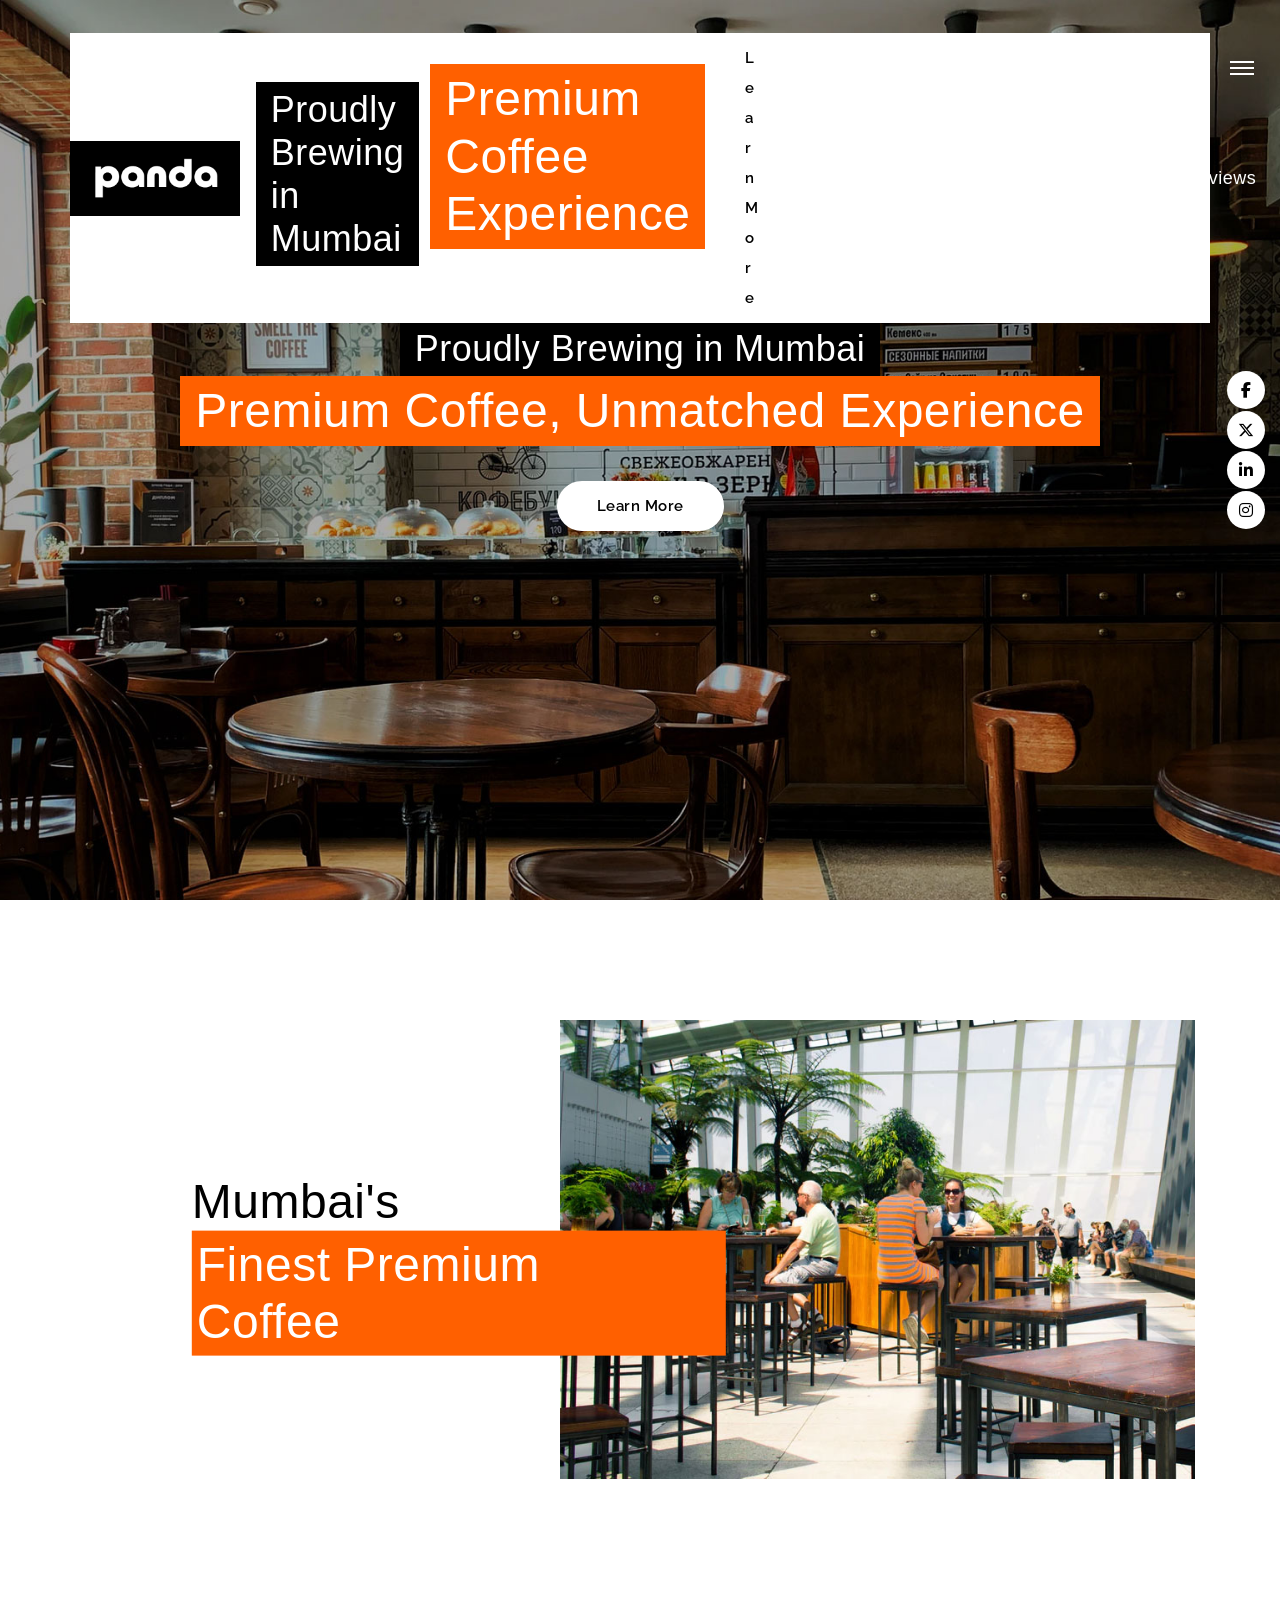
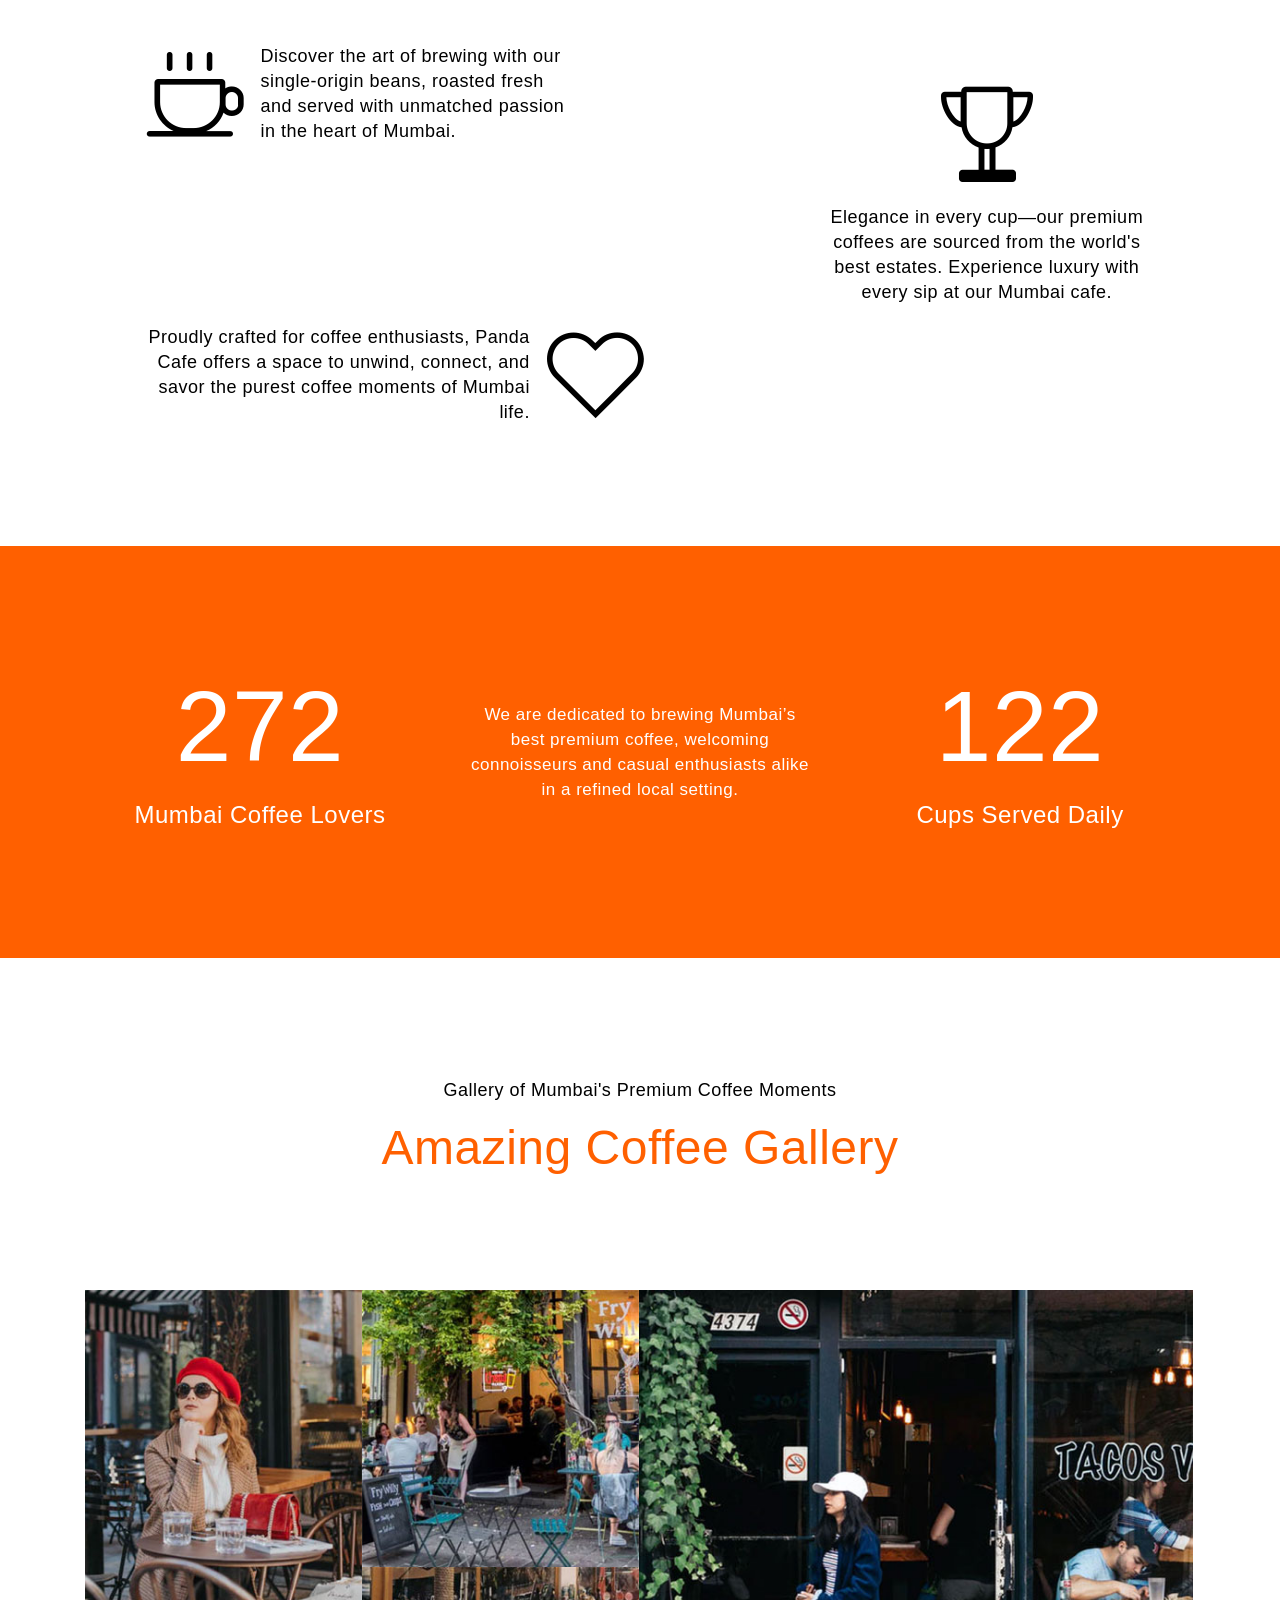
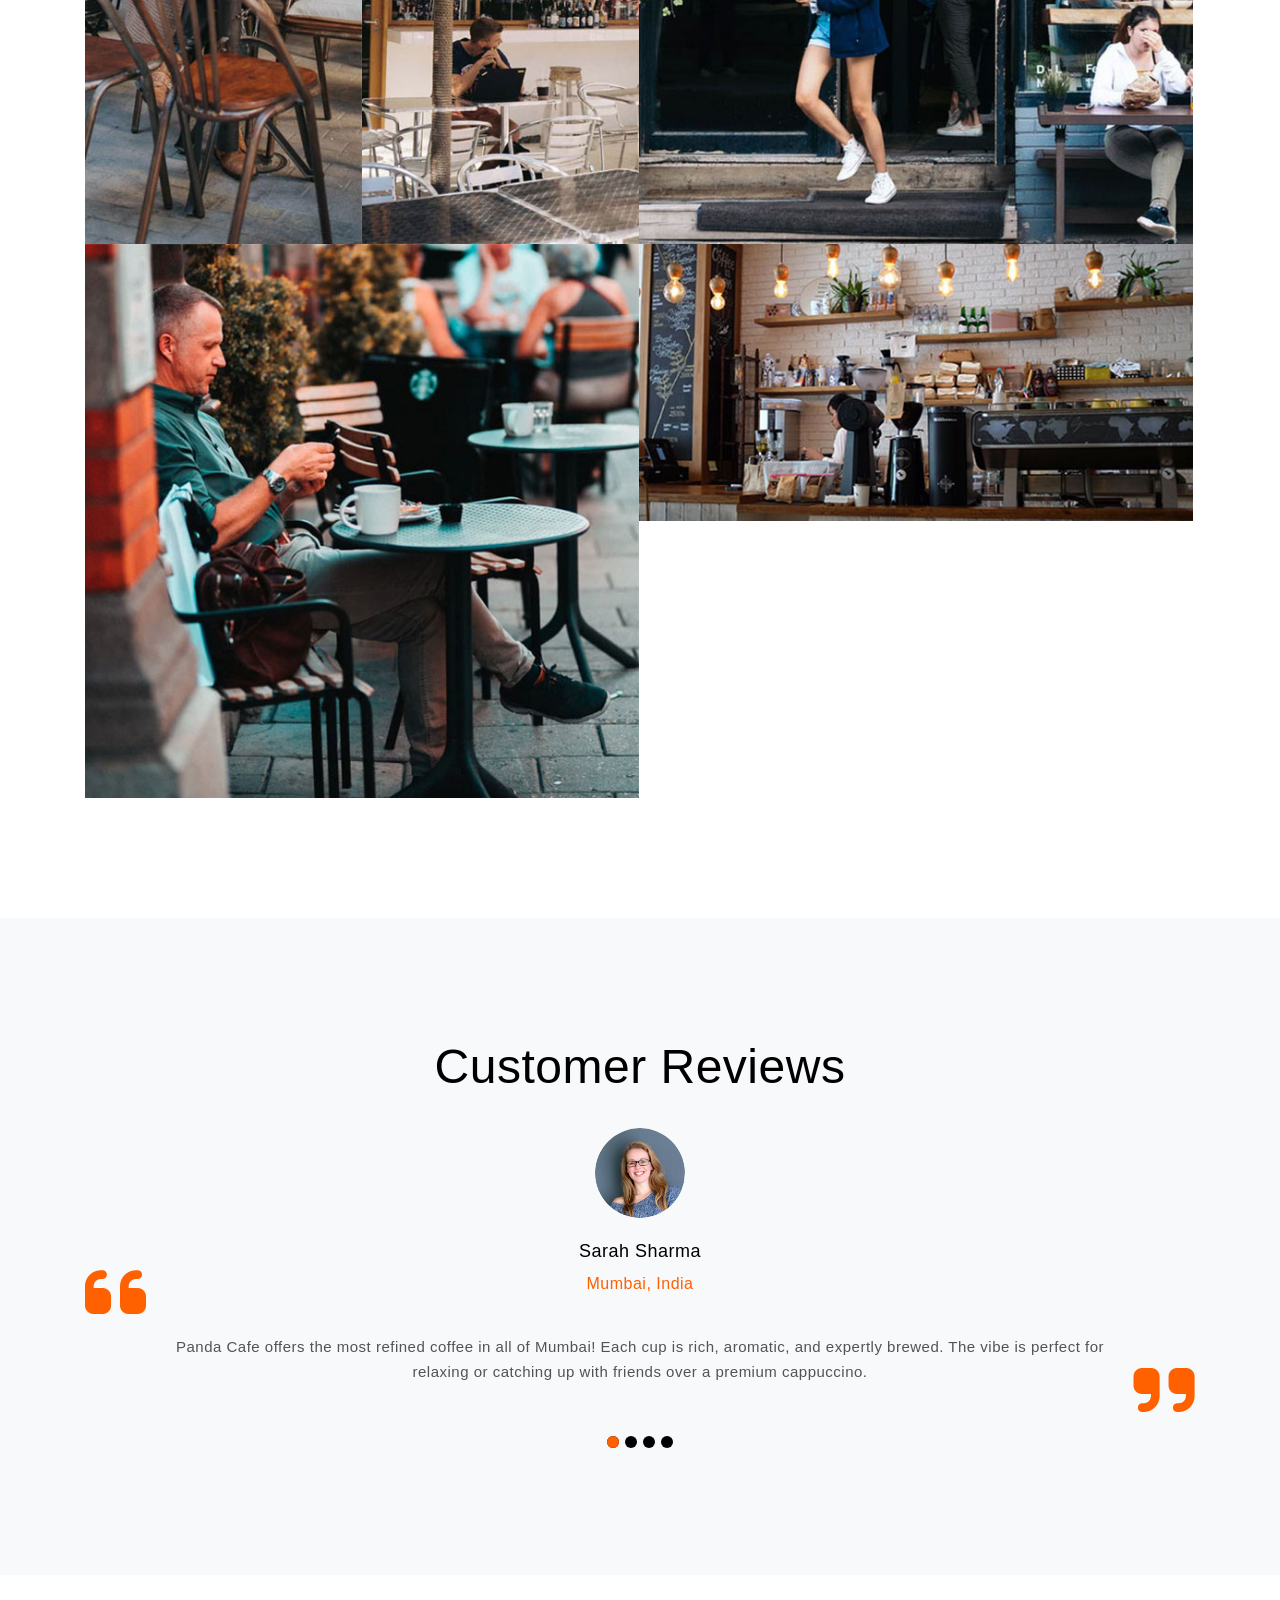
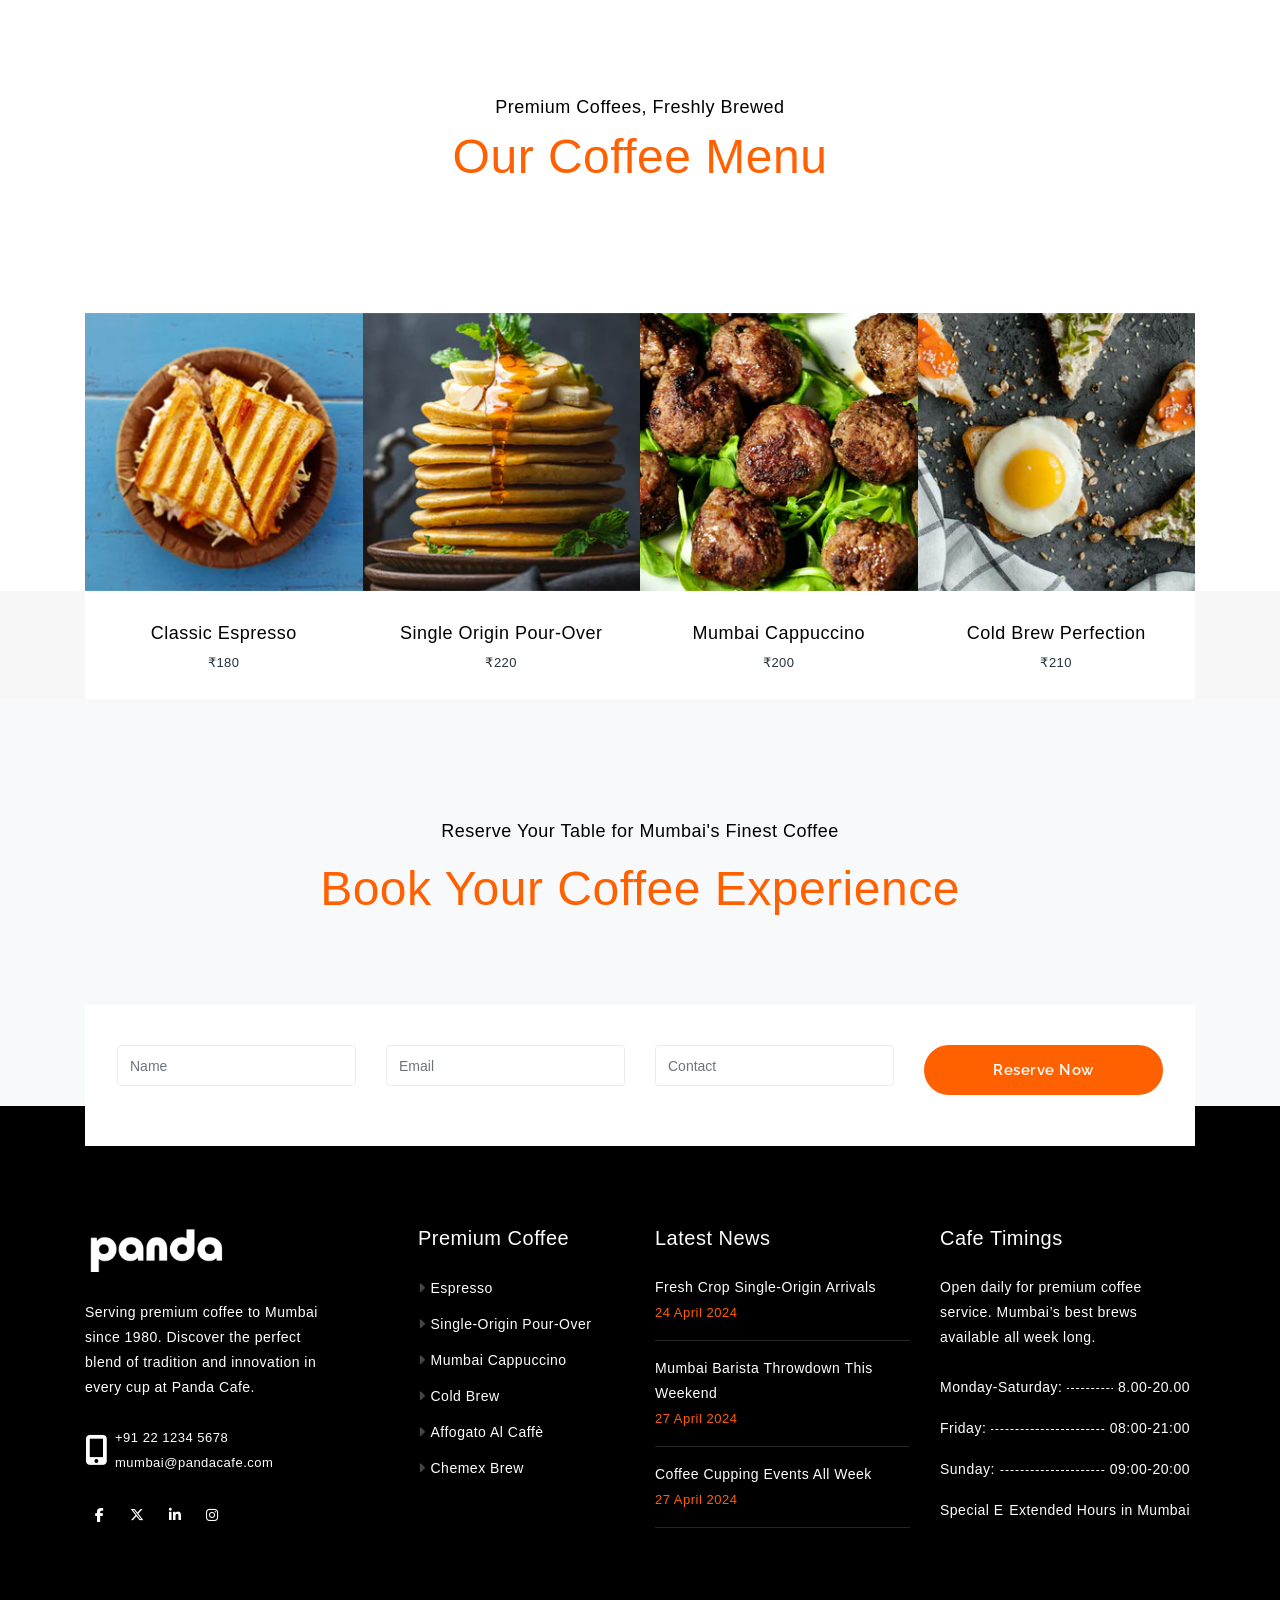
<file: index.html>
<!DOCTYPE html>
<html lang="en">
    <head>
        <!--
        PANDA SECTION INDEX
        1. Header / Navigation
        2. Hero / Banner
        3. Services / About
        4. Counters / Statistics
        5. Portfolio / Gallery
        6. Testimonials / Reviews
        7. Team / Menu
        8. Reserve / Booking
        9. Contact Form
        10. Footer
        -->

        <!-- Meta Tags -->
        <meta charset="utf-8">
        <meta content="width=device-width, initial-scale=1, shrink-to-fit=no"
            name="viewport">
        <!-- description -->
        <meta name="description"
            content="Mumbai's Premium Coffee Cafe – Enjoy the finest single-origin coffees, expertly prepared for true connoisseurs in the heart of Mumbai.">
        <!-- keywords -->
        <meta name="keywords"
            content="cafe, Mumbai, premium coffee, coffee shop, specialty coffee, best coffee Mumbai, connoisseur, espresso, single-origin, cafe menu">
        <!-- Page Title -->
        <title>Panda - Mumbai's Premium Coffee</title>
        <!-- Bundle -->
        <link href="vendor/css/bundle.min.css" rel="stylesheet">
        <!-- Plugin Css -->
        <link href="vendor/css/LineIcons.min.css" rel="stylesheet">
        <link href="vendor/css/jquery.fancybox.min.css" rel="stylesheet">
        <link href="vendor/css/owl.carousel.min.css" rel="stylesheet">
        <link href="vendor/css/cubeportfolio.min.css" rel="stylesheet">
        <link href="vendor/css/wow.css" rel="stylesheet">
        <!-- Style Sheet -->
        <link href="cafe/css/line-awesome.min.css" rel="stylesheet">
        <link href="cafe/css/style.css" rel="stylesheet">
        <link href="cafe/css/custom.css" rel="stylesheet">
    </head>
    <body data-spy="scroll" data-target=".navbar" data-offset="90">

        <!-- SECTION: Page Loader -->
        <div class="loader-bg">
            <div class="center">
                <div class="circle"></div>
                <div class="circle"></div>
                <div class="circle"></div>
            </div>
        </div>

        <!-- SECTION: Global Header Navigation -->
        <header>
            <nav
                class="navbar navbar-top-default navbar-expand-lg navbar-simple nav-line navbar-light">
                <div class="container round-nav">
                    <!-- Panda brand logo -->
                    <a class="navbar-brand" href="index.html"><img
                            src="cafe/images/panda-logo.png"
                            alt="Panda logo"></a>
                             <h3 class="banner-text"><span>Proudly Brewing in Mumbai</span></h3>
+                            <h2 class="banner-heading"><span>Premium Coffee Experience</span></h2>
                             <a href="cafe/Standalone.html"
                                 class="btn btn-large-1  btn-rounded btn-white btn-hvr-white ">Learn
                                 More</a>
                                    href="#banner">HOME</a>
                            </li>
                            <li class="nav-item">
                                <a class="nav-link wow fadeInDown scroll"
                                    href="#services-sec">ABOUT</a>
                            </li>
                            <li class="nav-item">
                                <a class="nav-link wow fadeInUp scroll"
                                    href="#portfolio">Gallery</a>
                            </li>
                            <li class="nav-item">
                                <a class="nav-link wow fadeInDown scroll"
                                    href="#our-testimonial">Reviews</a>
                            </li>
                            <li class="nav-item">
                                <a class="nav-link wow fadeInUp scroll"
                                    href="#our-team">Menu</a>
                            </li>
                            <li class="nav-item">
                                <a class="nav-link wow fadeInDown scroll"
                                    href="#reserve-sec">Book Now</a>
                            </li>
                        </ul>
                    </div>
                </div>
                <!--Side Menu Button-->
                <a href="javascript:void(0)" class="sidemenu_btn"
                    id="sidemenu_toggle">
                    <span></span>
                    <span></span>
                    <span></span>
                </a>
            </nav>
            <!--Side Nav-->
            <div class="side-menu hidden">
                <div class="inner-wrapper">
                    <span class="btn-close"
                        id="btn_sideNavClose"><i></i><i></i></span>
                    <nav class="side-nav w-100">
                        <ul class="navbar-nav">
                            <li class="nav-item">
                                <a class="nav-link scroll"
                                    href="#banner">Home</a>
                            </li>
                            <li class="nav-item">
                                <a class="nav-link scroll"
                                    href="#services-sec">About</a>
                            </li>
                            <li class="nav-item">
                                <a class="nav-link scroll"
                                    href="#portfolio">Gallery</a>
                            </li>
                            <li class="nav-item">
                                <a class="nav-link scroll"
                                    href="#our-testimonial">Reviews</a>
                            </li>
                            <li class="nav-item">
                                <a class="nav-link scroll"
                                    href="#our-team">Menu</a>
                            </li>
                            <li class="nav-item">
                                <a class="nav-link scroll"
                                    href="#reserve-sec">Book Now</a>
                            </li>
                        </ul>
                    </nav>

                    <div class="side-footer w-100">
                        <ul class="social-icons-simple">
                            <li><a class="facebook-bg-hvr"
                                    href="javascript:void(0)"><i
                                        class="fab fa-facebook-f"></i></a></li>
                            <li><a class="twitter-bg-hvr"
                                    href="javascript:void(0)"><i
                                        class="fab fa-x-twitter"></i></a></li>
                            <li><a class="linkedin-bg-hvr"
                                    href="javascript:void(0)"><i
                                        class="fab fa-linkedin-in"></i></a></li>
                            <li><a class="instagram-bg-hvr"
                                    href="javascript:void(0)"><i
                                        class="fab fa-instagram"></i></a></li>
                        </ul>
                        <p class>&copy; 2024 Panda. All Rights Reserved.</p>
                    </div>
                </div>
            </div>
            <a id="close_side_menu" href="javascript:void(0);"></a>

        </header>
        <!-- End Header -->

        <!-- SECTION: Hero / Primary Value Proposition -->
        <section class="banner-sec bg-image" id="banner">
            <div class="container">
                <div class="row">
                    <div
                        class="col-lg-12 d-flex justify-content-center align-items-center height">
                        <div class="banner-area">
                            <h3 class="banner-text"><span>Proudly Brewing in Mumbai</span></h3>
                            <h2 class="banner-heading"><span>Premium Coffee, Unmatched Experience</span></h2>
                            <a href="cafe/Standalone.html"
                                class="btn btn-large-1  btn-rounded btn-white btn-hvr-white ">Learn
                                More</a>
                        </div>
                    </div>
                </div>
            </div>
            <div class="slider-icons">
                <ul class="slider-social banner-social">
                    <li><a class href="javascript:void(0);"><i
                                class="fab fa-facebook-f"></i> </a></li>
                    <li><a class href="javascript:void(0);"><i
                                class="fab fa-x-twitter"></i> </a></li>
                    <li><a class href="javascript:void(0);"><i
                                class="fab fa-linkedin-in"></i> </a></li>
                    <li><a class href="javascript:void(0);"><i
                                class="fab fa-instagram"></i> </a></li>
                </ul>
            </div>
        </section>
        <!-- End Banner -->

        <!-- SECTION: Features / About -->
        <section class="services-sec" id="services-sec">
            <div class="container">
                <div class="row">
                    <div class="col-12 col-lg-5">
                        <div class="heading-area">
                            <h4 class="heading wow slideInLeft">Mumbai's
                                <span> Finest Premium Coffee</span></h4>
                        </div>
                    </div>
                    <div class="col-12 col-lg-7">
                        <div class="image-holder wow slideInRight">
                            <!-- Cafe services and food quality showcase image -->
                            <img src="cafe/images/services-image.jpg"
                                alt="Premium Mumbai cafe coffee service">
                        </div>
                    </div>
                    <div class="col-12 padding-top-half">
                        <ul class="services-boxes">
                            <!-- Feature-1 -->
                            <li class="service-card left wow slideInLeft">
                                <div class="icon-holder"><i
                                        class="lni lni-coffee-cup"></i></div>
                                <p class="text">Discover the art of brewing with our single-origin beans, roasted fresh and served with unmatched passion in the heart of Mumbai.</p>
                            </li>
                            <!-- Feature-2 -->
                            <li
                                class="service-card right d-block text-center wow slideInRight">
                                <div class="icon-holder"><i
                                        class="lni lni-cup"></i></div>
                                <p class="text">Elegance in every cup—our premium coffees are sourced from the world's best estates. Experience luxury with every sip at our Mumbai cafe.</p>
                            </li>
                            <!-- Feature-3 -->
                            <li
                                class="service-card left icon-right text-center text-lg-right wow slideInLeft">
                                <p class="text order-2 order-lg-1">Proudly crafted for coffee enthusiasts, Panda Cafe offers a space to unwind, connect, and savor the purest coffee moments of Mumbai life.</p>
                                <div class="icon-holder order-1 order-lg-2"><i
                                        class="lni lni-heart"></i></div>
                            </li>
                        </ul>
                    </div>
                </div>
            </div>
        </section>
        <!-- End Services -->

        <!-- SECTION: Statistics / Counters -->
        <section id="counters" class="bg-orange">
            <div class="container">
                <div class="row align-items-center text-center">
                    <div class="col-lg-4 col-md-4">
                        <div class="counters">
                            <h2 class="count">2005</h2>
                            <h4>Mumbai Coffee Lovers</h4>
                        </div>
                    </div>
                    <div class="col-lg-4 col-md-4 py-5 py-md-0">
                        <p class="center-para">We are dedicated to brewing Mumbai’s best premium coffee, welcoming connoisseurs and casual enthusiasts alike in a refined local setting.</p>
                    </div>
                    <div class="col-lg-4 col-md-4 col-sm-4 bottom10">
                        <div class="counters">
                            <h2 class="count">900</h2>
                            <h4>Cups Served Daily</h4>
                        </div>
                    </div>
                </div>
            </div>
        </section>
        <!-- End Counters -->

        <!-- SECTION: Portfolio / Gallery -->
        <section class="cube-portfolio1 text-center no-transition"
            id="portfolio">
            <div class="container">
                <!--Row-->
                <div class="row">
                    <div class="col-md-12">
                        <div class="portfolio-heading-area mb-lg-4 mb-3">
                            <span class="portfolio-sub-title mb-3">Gallery of Mumbai's Premium Coffee Moments</span>
                            <h2 class=portfolio-heading>Amazing Coffee Gallery</h2>
                        </div>
                    </div>
                </div>
                <!--Row-->
                <div class="row wow fadeIn padding-half-top">
                    <div class="col-md-12">

                        <!--Portfolio Items-->
                        <div class="cbp cbp-l-grid-mosaic-flat"
                            id="js-grid-mosaic-flat">

                            <!-- Gallery item 1 - Cafe showcase image -->
                            <div class="cbp-item web-design graphic">
                                <a class="cbp-caption cbp-lightbox"
                                    href="cafe/images/work-1.jpg">
                                    <div class="cbp-caption-defaultWrap">
                                        <img alt="Cafe gallery image 1"
                                            src="cafe/images/work-1.jpg">
                                    </div>
                                    <div class="cbp-caption-activeWrap"></div>
                                    <div
                                        class="cbp-l-caption-alignCenter center-block">
                                        <div class="cbp-l-caption-body">
                                            <div class="plus"></div>
                                            <h5 class="text-white mb-1">Signature Espresso</h5>
                                            <p class="text-white">Experience Mumbai's favorite premium espresso</p>
                                        </div>
                                    </div>
                                </a>
                            </div>
                            <!-- Gallery items 2-8 - Cafe showcase images -->
                            <div class="cbp-item seo marketing">
                                <a class="cbp-caption cbp-lightbox"
                                    href="cafe/images/work-2.jpg">
                                    <div class="cbp-caption-defaultWrap">
                                        <img alt="Cafe gallery image 2"
                                            src="cafe/images/work-2.jpg">
                                    </div>
                                    <div class="cbp-caption-activeWrap"></div>
                                    <div
                                        class="cbp-l-caption-alignCenter center-block">
                                        <div class="cbp-l-caption-body">
                                            <div class="plus"></div>
                                            <h5 class="text-white mb-1">Hand-Poured Perfection</h5>
                                            <p class="text-white">Fresh pour-over served daily</p>
                                        </div>
                                    </div>
                                </a>
                            </div>
                            <div class="cbp-item seo marketing">
                                <a class="cbp-caption cbp-lightbox"
                                    href="cafe/images/work-4.jpg">
                                    <div class="cbp-caption-defaultWrap">
                                        <img alt="Cafe gallery image 3"
                                            src="cafe/images/work-4.jpg">
                                    </div>
                                    <div class="cbp-caption-activeWrap"></div>
                                    <div
                                        class="cbp-l-caption-alignCenter center-block">
                                        <div class="cbp-l-caption-body">
                                            <div class="plus"></div>
                                            <h5 class="text-white mb-1">Elegant Ambience</h5>
                                            <p class="text-white">Mumbai’s perfect spot to unwind with premium coffee</p>
                                        </div>
                                    </div>
                                </a>
                            </div>
                            <div class="cbp-item graphic seo marketing">
                                <a class="cbp-caption cbp-lightbox"
                                    href="cafe/images/work-3.jpg">
                                    <div class="cbp-caption-defaultWrap">
                                        <img alt="Cafe gallery image 4"
                                            src="cafe/images/work-3.jpg">
                                    </div>
                                    <div class="cbp-caption-activeWrap"></div>
                                    <div
                                        class="cbp-l-caption-alignCenter center-block">
                                        <div class="cbp-l-caption-body">
                                            <div class="plus"></div>
                                            <h5 class="text-white mb-1">Barista Craft</h5>
                                            <p class="text-white">Watch Mumbai’s best baristas in action</p>
                                        </div>
                                    </div>
                                </a>
                            </div>
                            <div class="cbp-item web-design graphic">
                                <a class="cbp-caption cbp-lightbox"
                                    href="cafe/images/work-5.jpg">
                                    <div class="cbp-caption-defaultWrap">
                                        <img alt="Cafe gallery image 5"
                                            src="cafe/images/work-5.jpg">
                                    </div>
                                    <div class="cbp-caption-activeWrap"></div>
                                    <div
                                        class="cbp-l-caption-alignCenter center-block">
                                        <div class="cbp-l-caption-body">
                                            <div class="plus"></div>
                                            <h5 class="text-white mb-1">Signature Brews</h5>
                                            <p class="text-white">Unique creations only at Panda Cafe Mumbai</p>
                                        </div>
                                    </div>
                                </a>
                            </div>
                            <div class="cbp-item seo marketing graphic ">
                                <a class="cbp-caption cbp-lightbox"
                                    href="cafe/images/work-6.jpg">
                                    <div class="cbp-caption-defaultWrap">
                                        <img alt="Cafe gallery image 6"
                                            src="cafe/images/work-6.jpg">
                                    </div>
                                    <div class="cbp-caption-activeWrap"></div>
                                    <div
                                        class="cbp-l-caption-alignCenter center-block">
                                        <div class="cbp-l-caption-body">
                                            <div class="plus"></div>
                             <div
                             <div
                                 class="d-table w-100 address-item whitecolor bottom25">
                                 <span class="d-table-cell align-middle"><i
                                         class="fas fa-mobile-alt"></i></span>
+                                <p class="d-table-cell align-middle bottom0">
+                                    +91 22 1234 5678 <a class="d-block"
+                                        href="mailto:chirag@bidx.ai">chirag@bidx.ai</a>
+                                </p>
                             </div>
                             <ul class="social-icons white wow fadeInUp"
                                 data-wow-delay="300ms">
                                 <li><a href="javascript:void(0)" class><i
                                             class="fab fa-facebook-f"></i> </a>
                                    <div
                                        class="cbp-l-caption-alignCenter center-block">
                                        <div class="cbp-l-caption-body">
                                            <div class="plus"></div>
                                            <h5 class="text-white mb-1">Coffee Tastings</h5>
                                            <p class="text-white">Premium cuppings and tasting flights</p>
                                        </div>
                                    </div>
                                </a>
                            </div>
                            <div class="cbp-item web-design graphic">
                                <a class="cbp-caption cbp-lightbox"
                                    href="cafe/images/work-8.jpg">
                                    <div class="cbp-caption-defaultWrap">
                                        <img alt="Cafe gallery image 8"
                                            src="cafe/images/work-8.jpg">
                                    </div>
                                    <div class="cbp-caption-activeWrap"></div>
                                    <div
                                        class="cbp-l-caption-alignCenter center-block">
                                        <div class="cbp-l-caption-body">
                                            <div class="plus"></div>
                                            <h5 class="text-white mb-1">Community in Every Cup</h5>
                                            <p class="text-white">Celebrate Mumbai’s café culture</p>
                                        </div>
                                    </div>
                                </a>
                            </div>

                        </div>
                    </div>
                </div>
            </div>
        </section>
        <!--Portfolio End-->

        <!-- SECTION: Testimonials / Reviews -->
        <section id="our-testimonial" class=" testimonial-sec bg-light">
            <div class="container">
                <div class="row">
                    <div class="col-md-12 text-center mb-4">
                        <div class="heading-title wow fadeInUp"
                            data-wow-delay="300ms">
                            <h2 class="testimonial-heading">Customer
                                Reviews</h2>
                        </div>
                    </div>
                </div>
            </div>
            <div class="container">
                <!-- Testimonial slider powered by Owl Carousel – do not remove data attributes -->
                <div class="owl-carousel" id="testimonial-slider">
                    <!--item 1-->
                    <div class="item testi-box">
                        <div class="row align-items-center">
                            <div class="col-md-12 text-center mb-2">
                                <div
                                    class="testimonial-round mb-3 d-inline-block">
                                    <!-- Testimonial profile image -->
                                    <img src="cafe/images/testimonial-1.jpg"
                                        alt="Customer testimonial profile">
                                </div>
                                <h4 class="testi-des">Sarah Sharma</h4>
                                <p class="testimo-text">Mumbai, India</p>
                            </div>
                            <div class="col-sm-12 text-center">
                                <div class="testi-text">
                                    <p>Panda Cafe offers the most refined coffee in all of Mumbai! Each cup is rich, aromatic, and expertly brewed. The vibe is perfect for relaxing or catching up with friends over a premium cappuccino.</p>
                                </div>
                            </div>
                        </div>
                    </div>
                    <!--item 2-->
                    <div class="item testi-box">
                        <div class="row align-items-center">
                            <div class="col-md-12 text-center mb-2">
                                <div
                                    class="testimonial-round mb-3 d-inline-block">
                                    <!-- Testimonial profile image -->
                                    <img src="cafe/images/testimonial-2.jpg"
                                        alt="Customer testimonial profile">
                                </div>
                                <h4 class="testi-des">Rohan Mehra</h4>
                                <p class="testimo-text">Bandra, Mumbai</p>
                            </div>
                            <div class="col-sm-12 text-center">
                                <div class="testi-text">
                                    <p>There’s no better spot in Mumbai for true coffee enthusiasts. Premium beans, skilled baristas, and an unbeatable location. Highly recommend the pour-over and single-origin menu!</p>
                                </div>
                            </div>
                        </div>
                    </div>
                    <!--item 3-->
                    <div class="item testi-box">
                        <div class="row align-items-center">
                            <div class="col-md-12 text-center mb-2">
                                <div
                                    class="testimonial-round mb-3 d-inline-block">
                                    <!-- Testimonial profile image -->
                                    <img src="cafe/images/testimonial-3.jpg"
                                        alt="Customer testimonial profile">
                                </div>
                                <h4 class="testi-des">Nicole Humoriste</h4>
                                <p class="testimo-text">Paris Visitor</p>
                            </div>
                            <div class="col-sm-12 text-center">
                                <div class="testi-text">
                                    <p>The Mumbai coffee scene comes alive at Panda! I loved the attention to detail and the uniquely local blend on offer. Will return whenever I’m in the city.</p>
                                </div>
                            </div>
                        </div>
                    </div>
                    <!--item 4-->
                    <div class="item testi-box">
                        <div class="row align-items-center">
                            <div class="col-md-12 text-center mb-2">
                                <div
                                    class="testimonial-round mb-3 d-inline-block">
                                    <!-- Testimonial profile image -->
                                    <img src="cafe/images/testimonial-4.jpg"
                                        alt="Customer testimonial profile">
                                </div>
                                <h4 class="testi-des">Kavin Dave</h4>
                                <p class="testimo-text">Mumbai, India</p>
                            </div>
                            <div class="col-sm-12 text-center">
                                <div class="testi-text">
                                    <p>No place compares for coffee in Mumbai. Warm hospitality and the best espresso—this is my go-to cafe every single day!</p>
                                </div>
                            </div>
                        </div>
                    </div>
                </div>
            </div>
        </section>
        <!--testimonials end-->

        <!-- SECTION: Menu / Product Showcase -->
        <section id="our-team" class="half-section-alt teams-border py-0">
            <div class="container">
                <div class="row padding-top">
                    <div class="col-sm-12">
                        <div class="heading-title wow fadeInUp text-center"
                            data-wow-delay="200ms">
                            <span class="portfolio-sub-title mb-2">Premium Coffees, Freshly Brewed</span>
                            <h2 class="portfolio-heading">Our Coffee Menu</h2>
                        </div>
                    </div>
                </div>
                <div class="row padding-top">
                    <div class="col-md-12">
                        <!-- Menu slider powered by Owl Carousel – do not remove data attributes -->
                        <div id="ourteam-slider" class="owl-carousel">
                            <div class="item">
                                <div class="team-box wow fadeInUp"
                                    data-wow-delay="150ms">
                                    <div class="image">
                                        <!-- Menu item showcase image -->
                                        <img src="cafe/images/team-1.jpg"
                                            alt="Espresso">
                                    </div>
                                    <div class="team-content">
                                        <h4 class="darkcolor">Classic Espresso</h4>
                                        <p>₹180</p>
                                        <ul class="social-icons-simple">
                                            <li><a class="facebook-bg-hvr"
                                                    href="javascript:void(0)"><i
                                                        class="fab fa-facebook-f"></i>
                                                </a> </li>
                                            <li><a class="twitter-bg-hvr"
                                                    href="javascript:void(0)"><i
                                                        class="fab fa-x-twitter"></i>
                                                </a> </li>
                                            <li><a class="instagram-bg-hvr"
                                                    href="javascript:void(0)"><i
                                                        class="fab fa-instagram"></i>
                                                </a> </li>
                                        </ul>
                                    </div>
                                </div>
                            </div>
                            <div class="item">
                                <div class="team-box wow fadeInUp"
                                    data-wow-delay="200ms">
                                    <div class="image">
                                        <img src="cafe/images/team-2.jpg"
                                            alt="Pour-Over Mumbai Coffee">
                                    </div>
                                    <div class="team-content">
                                        <h4 class="darkcolor">Single Origin Pour-Over</h4>
                                        <p>₹220</p>
                                        <ul class="social-icons-simple">
                                            <li><a class="facebook-bg-hvr"
                                                    href="javascript:void(0)"><i
                                                        class="fab fa-facebook-f"></i>
                                                </a> </li>
                                            <li><a class="twitter-bg-hvr"
                                                    href="javascript:void(0)"><i
                                                        class="fab fa-x-twitter"></i>
                                                </a> </li>
                                            <li><a class="instagram-bg-hvr"
                                                    href="javascript:void(0)"><i
                                                        class="fab fa-instagram"></i>
                                                </a> </li>
                                        </ul>
                                    </div>
                                </div>
                            </div>
                            <div class="item">
                                <div class="team-box wow fadeInUp"
                                    data-wow-delay="250ms">
                                    <div class="image">
                                        <img src="cafe/images/team-3.jpg"
                                            alt="Cappuccino">
                                    </div>
                                    <div class="team-content">
                                        <h4 class="darkcolor">Mumbai Cappuccino</h4>
                                        <p>₹200</p>
                                        <ul class="social-icons-simple">
                                            <li><a class="facebook-bg-hvr"
                                                    href="javascript:void(0)"><i
                                                        class="fab fa-facebook-f"></i>
                                                </a> </li>
                                            <li><a class="twitter-bg-hvr"
                                                    href="javascript:void(0)"><i
                                                        class="fab fa-x-twitter"></i>
                                                </a> </li>
                                            <li><a class="instagram-bg-hvr"
                                                    href="javascript:void(0)"><i
                                                        class="fab fa-instagram"></i>
                                                </a> </li>
                                        </ul>
                                    </div>
                                </div>
                            </div>
                            <div class="item">
                                <div class="team-box wow fadeInUp"
                                    data-wow-delay="300ms">
                                    <div class="image">
                                        <img src="cafe/images/team-4.jpg"
                                            alt="Cold Brew">
                                    </div>
                                    <div class="team-content">
                                        <h4 class="darkcolor">Cold Brew Perfection</h4>
                                        <p>₹210</p>
                                        <ul class="social-icons-simple">
                                            <li><a class="facebook-bg-hvr"
                                                    href="javascript:void(0)"><i
                                                        class="fab fa-facebook-f"></i>
                                                </a> </li>
                                            <li><a class="twitter-bg-hvr"
                                                    href="javascript:void(0)"><i
                                                        class="fab fa-x-twitter"></i>
                                                </a> </li>
                                            <li><a class="instagram-bg-hvr"
                                                    href="javascript:void(0)"><i
                                                        class="fab fa-instagram"></i>
                                                </a> </li>
                                        </ul>
                                    </div>
                                </div>
                            </div>
                            <div class="item">
                                <div class="team-box wow fadeInUp"
                                    data-wow-delay="150ms">
                                    <div class="image">
                                        <img src="cafe/images/team-1.jpg"
                                            alt="Affogato">
                                    </div>
                                    <div class="team-content">
                                        <h4 class="darkcolor">Affogato Al Caffè</h4>
                                        <p>₹240</p>
                                        <ul class="social-icons-simple">
                                            <li><a class="facebook-bg-hvr"
                                                    href="javascript:void(0)"><i
                                                        class="fab fa-facebook-f"></i>
                                                </a> </li>
                                            <li><a class="twitter-bg-hvr"
                                                    href="javascript:void(0)"><i
                                                        class="fab fa-x-twitter"></i>
                                                </a> </li>
                                            <li><a class="instagram-bg-hvr"
                                                    href="javascript:void(0)"><i
                                                        class="fab fa-instagram"></i>
                                                </a> </li>
                                        </ul>
                                    </div>
                                </div>
                            </div>
                            <div class="item">
                                <div class="team-box wow fadeInUp"
                                    data-wow-delay="200ms">
                                    <div class="image">
                                        <img src="cafe/images/team-2.jpg"
                                            alt="Flat White">
                                    </div>
                                    <div class="team-content">
                                        <h4 class="darkcolor">Flat White</h4>
                                        <p>₹190</p>
                                        <ul class="social-icons-simple">
                                            <li><a class="facebook-bg-hvr"
                                                    href="javascript:void(0)"><i
                                                        class="fab fa-facebook-f"></i>
                                                </a> </li>
                                            <li><a class="twitter-bg-hvr"
                                                    href="javascript:void(0)"><i
                                                        class="fab fa-x-twitter"></i>
                                                </a> </li>
                                            <li><a class="instagram-bg-hvr"
                                                    href="javascript:void(0)"><i
                                                        class="fab fa-instagram"></i>
                                                </a> </li>
                                        </ul>
                                    </div>
                                </div>
                            </div>
                            <div class="item">
                                <div class="team-box wow fadeInUp"
                                    data-wow-delay="250ms">
                                    <div class="image">
                                        <img src="cafe/images/team-3.jpg"
                                            alt="Chemex Brew">
                                    </div>
                                    <div class="team-content">
                                        <h4 class="darkcolor">Chemex Brew</h4>
                                        <p>₹230</p>
                                        <ul class="social-icons-simple">
                                            <li><a class="facebook-bg-hvr"
                                                    href="javascript:void(0)"><i
                                                        class="fab fa-facebook-f"></i>
                                                </a> </li>
                                            <li><a class="twitter-bg-hvr"
                                                    href="javascript:void(0)"><i
                                                        class="fab fa-x-twitter"></i>
                                                </a> </li>
                                            <li><a class="instagram-bg-hvr"
                                                    href="javascript:void(0)"><i
                                                        class="fab fa-instagram"></i>
                                                </a> </li>
                                        </ul>
                                    </div>
                                </div>
                            </div>
                        </div>
                    </div>
                </div>
            </div>
        </section>
        <!-- Our Team ends-->

        <!-- SECTION: Booking / CTA -->
        <section id="reserve-sec" class=" bg-light py-0">
            <div class="container">
                <div class="row padding-top padding-bottom-half">
                    <div class="col-md-12 col-sm-12">
                        <div class="reserve-area">
                            <span class="portfolio-sub-title mb-3">Reserve Your Table for Mumbai's Finest Coffee</span>
                            <h2 class=portfolio-heading>Book Your Coffee Experience</h2>
                        </div>
                    </div>
                </div>
            </div>
        </section>
        <!-- End Reserve -->

        <!-- SECTION: Contact Form -->
        <section id="stayconnect" class="bg-light position-relative py-0">
            <div class="container">
                <div class="contactus-wrapp">
                    <div class="row">
                        <div class="col-md-12 col-sm-12">
                            <form class="getin_form wow fadeInUp"
                                data-wow-delay="400ms" onsubmit="return false;">
                                <div class="row">
                                    <div class="col-md-12 col-sm-12"
                                        id="result"></div>
                                    <div class="col-md-3 col-sm-6">
                                        <div class="form-group">
                                            <label for="userName"
                                                class="d-none"></label>
                                            <input class="form-control"
                                                type="text" placeholder="Name"
                                                required id="userName"
                                                name="userName">
                                        </div>
                                    </div>
                                    <div class="col-md-3 col-sm-6">
                                        <div class="form-group">
                                            <label for="userEmail"
                                                class="d-none"></label>
                                            <input class="form-control"
                                                type="Email" placeholder="Email"
                                                id="userEmail" name="email">
                                        </div>
                                    </div>
                                    <div class="col-md-3 col-sm-6">
                                        <div class="form-group">
                                            <label for="contact"
                                                class="d-none"></label>
                                            <input class="form-control"
                                                type="text"
                                                placeholder="Contact" required
                                                id="contact" name="contact">
                                        </div>
                                    </div>
                                    <div class="col-md-3 col-sm-6">
                                        <button type="submit"
                                            class="btn btn-large-1 btn-rounded btn-orange w-100"
                                            id="submit_btn">Reserve Now</button>
                                    </div>
                                </div>
                            </form>
                        </div>
                    </div>
                </div>
            </div>
        </section>
        <!-- Contact US ends -->

        <!-- SECTION: Footer -->
        <footer id="site-footer" class=" bg-black padding-top ">
            <div class="container">
                <div class="row">
                    <div class="col-lg-3 col-md-6 col-sm-6">
                        <div class="footer_panel padding_bottom_half bottom20">
                            <!-- Panda brand logo -->
                            <a href="index.html"
                                class="footer_logo bottom25"><img
                                    src="cafe/images/panda-logo.png"
                                    alt="Panda logo"></a>
                            <p class="footer-text bottom25">Serving premium coffee to Mumbai since 1980.
                                Discover the perfect blend of tradition and innovation in every cup at Panda Cafe.</p>
                            <div
                                class="d-table w-100 address-item whitecolor bottom25">
                                <span class="d-table-cell align-middle"><i
                                        class="fas fa-mobile-alt"></i></span>
                                <p class="d-table-cell align-middle bottom0">
                                    +91 22 1234 5678 <a class="d-block"
                                        href="mailto:mumbai@pandacafe.com">mumbai@pandacafe.com</a>
                                </p>
                            </div>
                            <ul class="social-icons white wow fadeInUp"
                                data-wow-delay="300ms">
                                <li><a href="javascript:void(0)" class><i
                                            class="fab fa-facebook-f"></i> </a>
                                </li>
                                <li><a href="javascript:void(0)" class><i
                                            class="fab fa-x-twitter"></i> </a>
                                </li>
                                <li><a href="javascript:void(0)" class><i
                                            class="fab fa-linkedin-in"></i> </a>
                                </li>
                                <li><a href="javascript:void(0)" class><i
                                            class="fab fa-instagram"></i> </a>
                                </li>
                            </ul>
                        </div>
                    </div>
                    <div class="col-lg-3 col-md-6 col-sm-6">
                        <div
                            class="footer_panel padding_bottom_half bottom20 pl-0 pl-lg-5">
                            <h3 class="whitecolor bottom25">Premium Coffee</h3>
                            <ul class="links">
                                <li><a href="index.html">Espresso</a></li>
                                <li><a
                                        href="javascript:void(0)">Single-Origin Pour-Over</a></li>
                                <li><a
                                        href="javascript:void(0)">Mumbai Cappuccino</a></li>
                                <li><a href="javascript:void(0)">Cold Brew</a></li>
                                <li><a href="javascript:void(0)">Affogato Al Caffè</a></li>
                                <li><a href="javascript:void(0)">Chemex Brew</a></li>
                            </ul>
                        </div>
                    </div>

                    <div class="col-lg-3 col-md-6 col-sm-6">
                        <div class="footer_panel padding_bottom_half bottom20">
                            <h3 class="whitecolor bottom25">Latest News</h3>
                            <ul class="latest_news whitecolor">
                                <li> <a href="javascript:void(0)">Fresh Crop Single-Origin Arrivals</a> <span
                                        class="date defaultcolor">24 April
                                        2024</span> </li>
                                <li> <a href="javascript:void(0)">Mumbai Barista Throwdown This Weekend</a> <span
                                        class="date defaultcolor">27 April
                                        2024</span> </li>
                                <li> <a href="javascript:void(0)">Coffee Cupping Events All Week</a> <span
                                        class="date defaultcolor">27 April
                                        2024</span> </li>
                            </ul>
                        </div>
                    </div>

                    <div class="col-lg-3 col-md-6 col-sm-6">
                        <div class="footer_panel padding_bottom_half bottom20">
                            <h3 class="whitecolor bottom25">Cafe Timings</h3>
                            <p class="footer-text bottom25">Open daily for premium coffee service. Mumbai’s best brews available all week long.</p>
                            <ul class="hours_links whitecolor">
                                <li><span>Monday-Saturday:</span>
                                    <span>8.00-20.00</span></li>
                                <li><span>Friday:</span>
                                    <span>08:00-21:00</span></li>
                                <li><span>Sunday:</span>
                                    <span>09:00-20:00</span></li>
                                <li><span>Special Events:</span> <span>Extended Hours in Mumbai</span></li>
                            </ul>
                        </div>
                    </div>
                </div>
            </div>
        </footer>
        <!--Footer ends-->

        <!-- Start Scroll Top -->
        <div class="go-top"><i class="las la-arrow-up"></i><i
                class="las la-arrow-up"></i></div>
        <!-- End Scroll Top -->

        <!-- JavaScript -->
        <!-- Bundle and core libraries - required for site functionality -->
        <script src="vendor/js/bundle.min.js"></script>
        <!-- Plugin Js -->
        <!-- Animation plugin - do not remove data attributes from elements using wow classes -->
        <script src="vendor/js/jquery.appear.js"></script>
        <!-- Lightbox plugin for gallery - do not remove cbp-lightbox classes -->
        <script src="vendor/js/jquery.fancybox.min.js"></script>
        <!-- Carousel plugin - do not remove owl-carousel classes or data attributes -->
        <script src="vendor/js/owl.carousel.min.js"></script>
        <!-- Animation library - do not remove wow classes -->
        <script src="vendor/js/wow.min.js"></script>
        <!-- Portfolio gallery plugin - do not remove cbp classes -->
        <script src="vendor/js/jquery.cubeportfolio.min.js"></script>
        <!-- CUSTOM JS -->
        <!-- Contact form handler -->
        <script src="vendor/js/contact_us.js"></script>
        <!-- Main site scripts -->
        <script src="cafe/js/script.js"></script>

    </body>
</html>
</file>
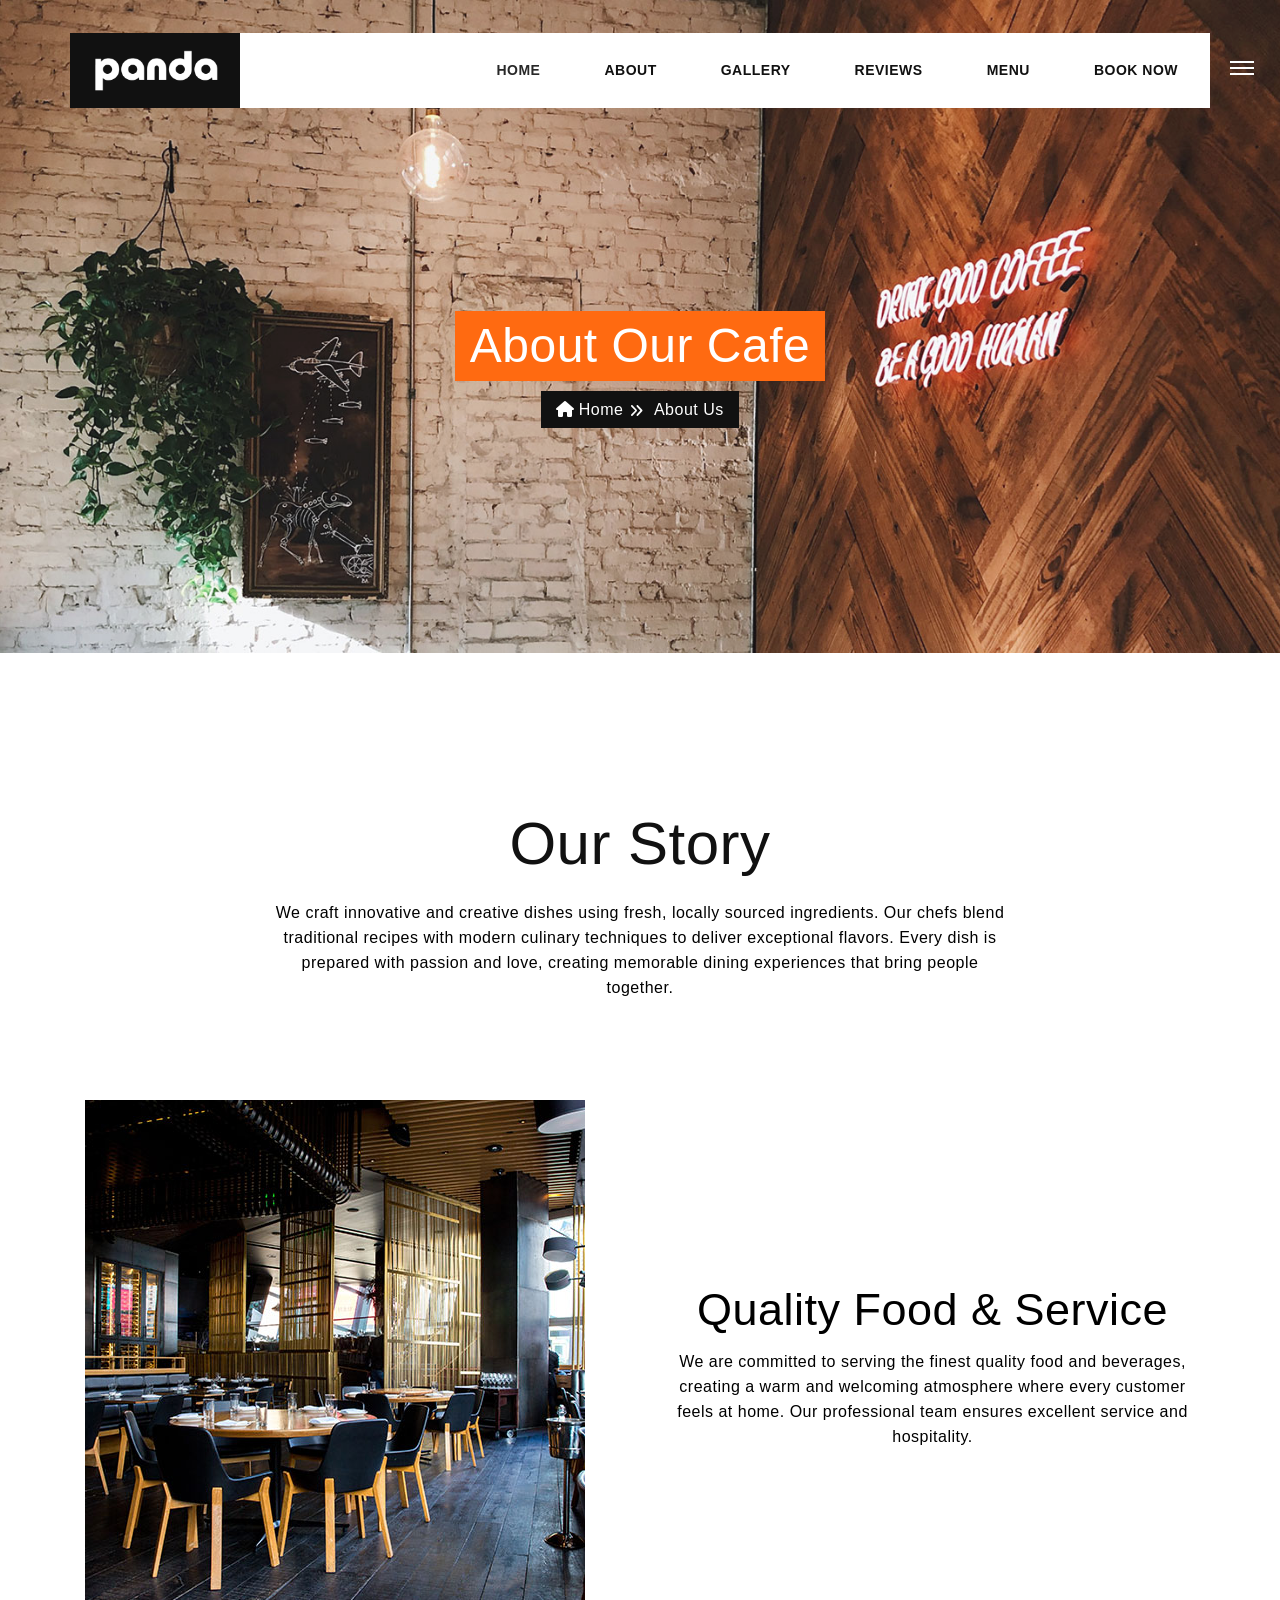
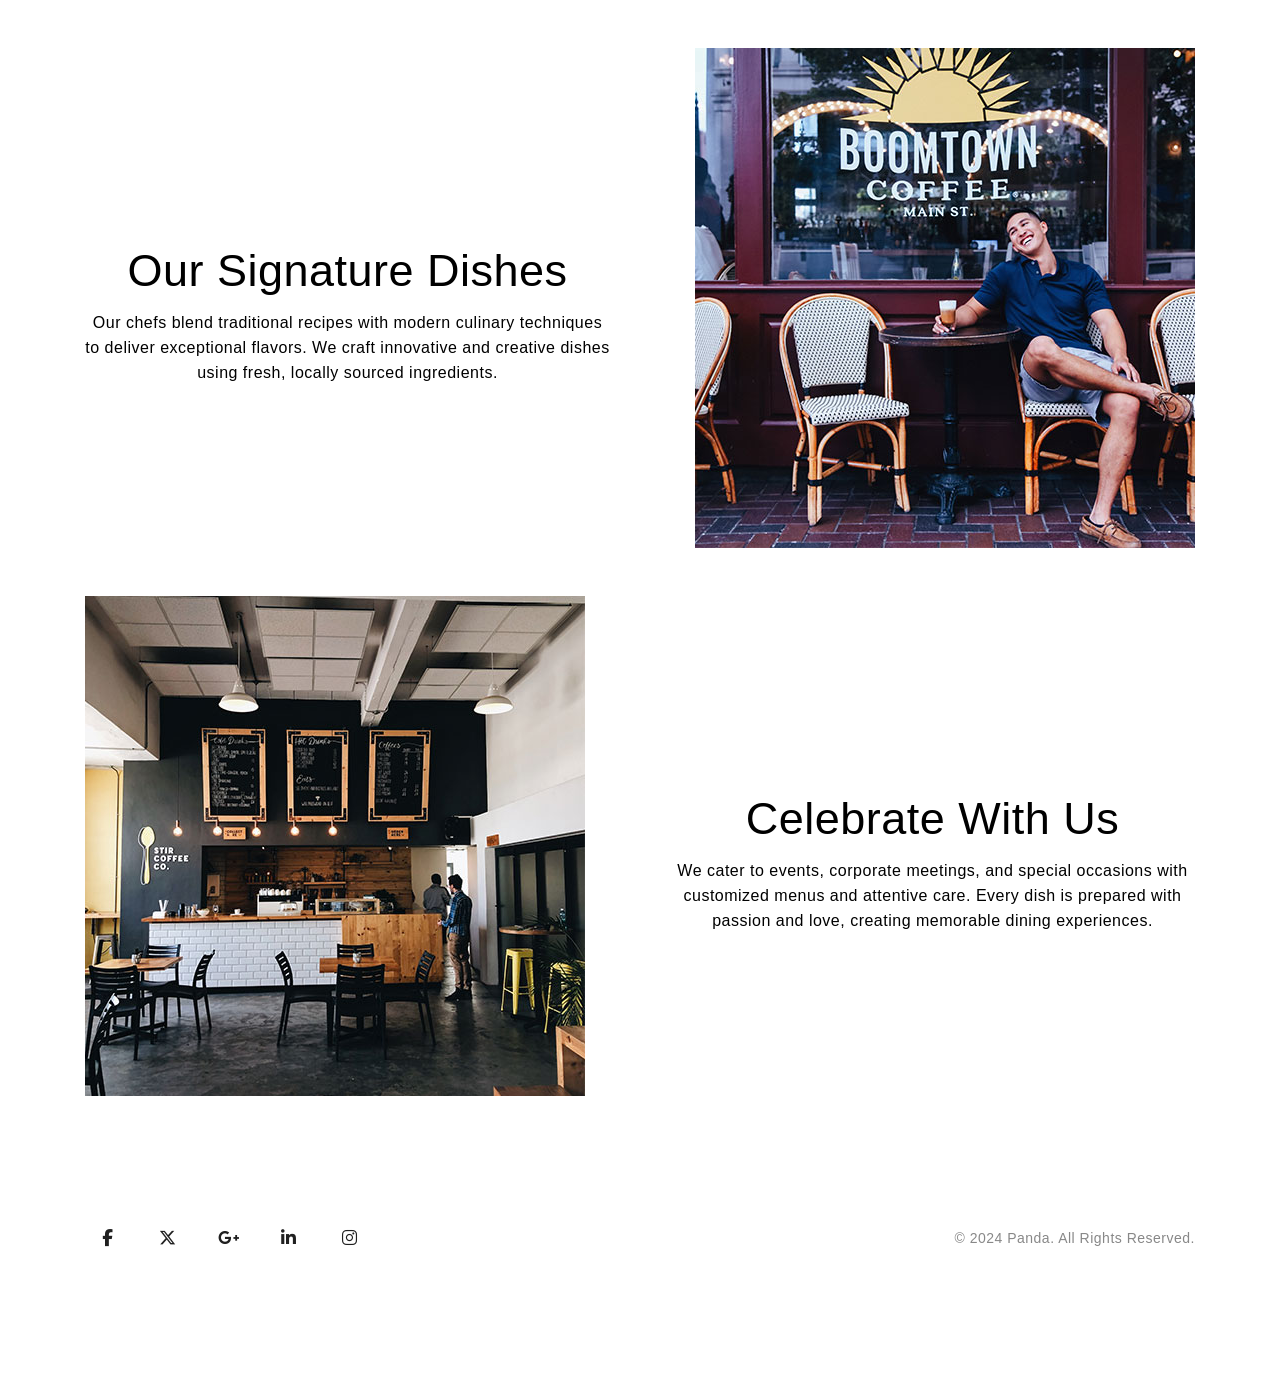
<file: cafe/Standalone.html>
<!DOCTYPE html>
<html lang="en">
    <head>
        <!--
    PANDA SECTION INDEX
    1. Page Loader
    2. Header / Navigation
    3. Page Title / Breadcrumb
    4. Main Content / Standalone Sections
    5. Footer
    -->

        <!-- Meta Tags -->
        <meta charset="utf-8">
        <meta content="width=device-width, initial-scale=1, shrink-to-fit=no"
            name="viewport">
        <!-- description -->
        <meta name="description"
            content="Learn more about our cafe - serving the finest quality food and beverages since 1980. Discover our story, menu, and commitment to excellence.">
        <!-- keywords -->
        <meta name="keywords"
            content="cafe, restaurant, food, beverages, dining, menu, quality food, local cafe, best cafe">
        <!-- Page Title -->
        <title>Panda - About Us</title>
        <!-- Bundle -->
        <link href="../vendor/css/bundle.min.css" rel="stylesheet">
        <!-- Plugin Css -->
        <link href="../vendor/css/LineIcons.min.css" rel="stylesheet">
        <link href="../vendor/css/jquery.fancybox.min.css" rel="stylesheet">
        <link href="../vendor/css/owl.carousel.min.css" rel="stylesheet">
        <link href="../vendor/css/cubeportfolio.min.css" rel="stylesheet">
        <link href="../vendor/css/wow.css" rel="stylesheet">
        <!-- Style Sheet -->
        <link href="css/line-awesome.min.css" rel="stylesheet">
        <link href="css/style.css" rel="stylesheet">
        <link href="css/custom.css" rel="stylesheet">
    </head>
    <body data-spy="scroll" data-target=".navbar" data-offset="90">

        <!-- ================================ -->
        <!-- SECTION: Page Loader -->
        <!-- Purpose: Loading animation displayed while page initializes -->
        <!-- Editable by AI: Loader animation style, colors -->
        <!-- ================================ -->
        <!-- Start loader -->
        <div class="loader-bg">
            <div class="center">
                <div class="circle">
                </div>
                <div class="circle">
                </div>
                <div class="circle">
                </div>
            </div>
        </div>
        <!-- End loader -->

        <!-- ================================ -->
        <!-- SECTION: Global Header Navigation -->
        <!-- Purpose: Main site navigation and brand identity -->
        <!-- Editable by AI: Logo image, menu labels, CTA button -->
        <!-- ================================ -->
        <!-- Start Header -->
        <header>
            <nav
                class="navbar navbar-top-default navbar-expand-lg navbar-simple nav-line navbar-light">
                <div class="container round-nav">
                    <!-- Panda brand logo (PNG file provided separately and stored in assets) -->
                    <a class="navbar-brand" href="../index.html"><img
                            src="images/panda-logo.png" alt="Panda logo"></a>
                    <div class="collapse navbar-collapse"
                        id="navbarNavDropdown">
                        <ul class="navbar-nav ml-auto">
                            <li class="nav-item active">
                                <a class="nav-link wow fadeInUp "
                                    href="../index.html#banner">HOME</a>
                            </li>
                            <li class="nav-item">
                                <a class="nav-link wow fadeInDown "
                                    href="../index.html#services-sec">ABOUT</a>
                            </li>
                            <li class="nav-item">
                                <a class="nav-link wow fadeInUp "
                                    href="../index.html#portfolio">Gallery</a>
                            </li>
                            <li class="nav-item">
                                <a class="nav-link wow fadeInDown "
                                    href="../index.html#our-testimonial">Reviews</a>
                            </li>
                            <li class="nav-item">
                                <a class="nav-link wow fadeInUp "
                                    href="../index.html#our-team">Menu</a>
                            </li>
                            <li class="nav-item">
                                <a class="nav-link wow fadeInDown "
                                    href="../index.html#reserve-sec">Book
                                    Now</a>
                            </li>
                        </ul>
                    </div>
                </div>
                <!--Side Menu Button-->
                <a href="javascript:void(0)" class="sidemenu_btn"
                    id="sidemenu_toggle">
                    <span></span>
                    <span></span>
                    <span></span>
                </a>
            </nav>
            <!--Side Nav-->
            <div class="side-menu hidden">
                <div class="inner-wrapper">
                    <span class="btn-close"
                        id="btn_sideNavClose"><i></i><i></i></span>
                    <nav class="side-nav w-100">
                        <ul class="navbar-nav">
                            <li class="nav-item">
                                <a class="nav-link "
                                    href="../index.html#banner">Home</a>
                            </li>
                            <li class="nav-item">
                                <a class="nav-link "
                                    href="../index.html#services-sec">About</a>
                            </li>
                            <li class="nav-item">
                                <a class="nav-link "
                                    href="../index.html#portfolio">Gallery</a>
                            </li>
                            <li class="nav-item">
                                <a class="nav-link "
                                    href="../index.html#our-testimonial">Reviews</a>
                            </li>
                            <li class="nav-item">
                                <a class="nav-link "
                                    href="../index.html#our-team">Menu</a>
                            </li>
                            <li class="nav-item">
                                <a class="nav-link "
                                    href="../index.html#reserve-sec">Book
                                    Now</a>
                            </li>

                        </ul>
                    </nav>

                    <div class="side-footer w-100">
                        <ul class="social-icons-simple">
                            <li><a class="facebook-bg-hvr"
                                    href="javascript:void(0)"><i
                                        class="fab fa-facebook-f"></i></a></li>
                            <li><a class="twitter-bg-hvr"
                                    href="javascript:void(0)"><i
                                        class="fab fa-x-twitter"></i></a></li>
                            <li><a class="linkedin-bg-hvr"
                                    href="javascript:void(0)"><i
                                        class="fab fa-linkedin-in"></i></a></li>
                            <li><a class="instagram-bg-hvr"
                                    href="javascript:void(0)"><i
                                        class="fab fa-instagram"></i></a></li>
                        </ul>
                        <p class>&copy; 2024 Panda. All Rights Reserved.</p>
                    </div>
                </div>
            </div>
            <a id="close_side_menu" href="javascript:void(0);"></a>

        </header>
        <!-- End Header -->

        <!-- ================================ -->
        <!-- SECTION: Page Title / Breadcrumb -->
        <!-- Purpose: Displays page title and navigation breadcrumb -->
        <!-- Editable by AI: Page title, breadcrumb text -->
        <!-- ================================ -->
        <!-- Start Banner Section -->
        <section class="page-title">
            <div class="container">
                <h2 class="hide-cursor"><span>About Our Cafe</span></h2>
                <ul class="page-breadcrumb link">
                    <li><a href="../index.html"><span
                                class="icon fas fa-home"></span>Home</a></li>
                    <li>About Us</li>
                </ul>
            </div>
        </section>
        <!-- End Banner Section -->

        <!-- ================================ -->
        <!-- SECTION: Main Content / About Sections -->
        <!-- Purpose: Displays detailed information about the cafe -->
        <!-- Editable by AI: Section headings, descriptions, images -->
        <!-- ================================ -->
        <!-- Start Inner Page -->
        <section class="main" id="main">
            <!-- Content -->
            <div class="blog-content">
                <div class="container">
                    <div class="row no-gutters">
                        <div class="col-12">
                            <!-- Start Heading Section -->
                            <div class="standalone-detail">
                                <div class="row no-gutters">
                                    <div
                                        class="col-12 col-md-10 offset-md-1 col-lg-8 offset-lg-2  text-center wow slideInUp"
                                        data-wow-duration="2s">
                                        <p
                                            class="sub-heading text-center text-pink">Serving
                                            Since 1980</p>
                                        <h1 class="heading">Our Story</h1>
                                        <p class="para_text m-auto">We craft
                                            innovative and creative dishes using
                                            fresh, locally sourced ingredients.
                                            Our chefs blend traditional recipes
                                            with modern culinary techniques to
                                            deliver exceptional flavors. Every
                                            dish is prepared with passion and
                                            love, creating memorable dining
                                            experiences that bring people
                                            together.</p>
                                    </div>
                                </div>
                            </div>
                            <div class="standalone-area">
                                <!-- First-Row -->
                                <div
                                    class="row standalone-row align-items-center no-gutters">
                                    <div class="col-lg-6">
                                        <div
                                            class="blog-image wow hover-effect fadeInLeft text-center text-lg-left">
                                            <!-- Cafe interior showcase image -->
                                            <img src="images/standalone-1.jpg"
                                                alt="Cafe interior and ambiance">
                                        </div>
                                    </div>
                                    <div class="col-lg-6 stand-img-des">
                                        <div class="d-inline-block">
                                            <p
                                                class="sub-heading text-center ">Fresh
                                                Ingredients Daily</p>
                                            <h2 class="heading-text">Quality
                                                Food & Service</h2>
                                            <p class="para_text">We are
                                                committed to serving the finest
                                                quality food and beverages,
                                                creating a warm and welcoming
                                                atmosphere where every customer
                                                feels at home. Our professional
                                                team ensures excellent service
                                                and hospitality.</p>
                                        </div>
                                    </div>
                                </div>
                                <!-- Second-Row -->
                                <div
                                    class="row standalone-row align-items-center no-gutters">
                                    <div class="col-lg-6 order-lg-2">
                                        <div
                                            class="blog-image wow hover-effect fadeInRight text-center text-lg-right">
                                            <!-- Cafe menu and dishes showcase image -->
                                            <img src="images/standalone-2.jpg"
                                                alt="Delicious cafe menu items">
                                        </div>
                                    </div>
                                    <div class="col-lg-6 stand-img-des">
                                        <div class="d-inline-block">
                                            <p
                                                class="sub-heading text-center ">Traditional
                                                Recipes</p>
                                            <h2 class="heading-text">Our
                                                Signature Dishes</h2>
                                            <p class="para_text">Our chefs blend
                                                traditional recipes with modern
                                                culinary techniques to deliver
                                                exceptional flavors. We craft
                                                innovative and creative dishes
                                                using fresh, locally sourced
                                                ingredients.</p>
                                        </div>
                                    </div>
                                </div>
                                <!-- Third-Row -->
                                <div
                                    class="row standalone-row align-items-center no-gutters">
                                    <div class="col-lg-6">
                                        <div
                                            class="blog-image wow hover-effect fadeInLeft text-center text-lg-left">
                                            <!-- Cafe dining experience showcase image -->
                                            <img src="images/standalone-3.jpg"
                                                alt="Cafe dining experience">
                                        </div>
                                    </div>
                                    <div class="col-lg-6 stand-img-des">
                                        <div class="d-inline-block">
                                            <p
                                                class="sub-heading text-center ">Memorable
                                                Experiences</p>
                                            <h2 class="heading-text">Celebrate
                                                With Us</h2>
                                            <p class="para_text">We cater to
                                                events, corporate meetings, and
                                                special occasions with
                                                customized menus and attentive
                                                care. Every dish is prepared
                                                with passion and love, creating
                                                memorable dining
                                                experiences.</p>
                                        </div>
                                    </div>
                                </div>
                            </div>
                            <!-- End Heading Section -->
                        </div>
                    </div>
                </div>
            </div>
        </section>
        <!-- End Inner Page -->

        <!-- ================================ -->
        <!-- SECTION: Footer -->
        <!-- Purpose: Site footer with links, contact info, and branding -->
        <!-- Editable by AI: Footer text, links, contact information, social media -->
        <!-- ================================ -->
        <!-- Start Footer -->
        <footer class="footer-style-1 padding-bottom">
            <div class="container">
                <div class="row align-items-center">
                    <!--Social-->
                    <div class="col-lg-6">
                        <div class="footer-social text-center text-lg-left ">
                            <ul class="list-unstyled">
                                <li><a class="facebook-bg-hvr wow fadeInUp"
                                        href="javascript:void(0);"><i
                                            aria-hidden="true"
                                            class="fab fa-facebook-f"></i></a></li>
                                <li><a class="twitter-bg-hvr wow fadeInDown"
                                        href="javascript:void(0);"><i
                                            aria-hidden="true"
                                            class="fab fa-x-twitter"></i></a></li>
                                <li><a class="google-bg-hvr wow fadeInUp"
                                        href="javascript:void(0);"><i
                                            aria-hidden="true"
                                            class="fab fa-google-plus-g"></i></a></li>
                                <li><a class="linkedin-bg-hvr wow fadeInDown"
                                        href="javascript:void(0);"><i
                                            aria-hidden="true"
                                            class="fab fa-linkedin-in"></i></a></li>
                                <li><a class="instagram-bg-hvr wow fadeInUp"
                                        href="javascript:void(0);"><i
                                            aria-hidden="true"
                                            class="fab fa-instagram"></i></a></li>
                            </ul>
                        </div>
                    </div>
                    <!--Text-->
                    <div class="col-lg-6 text-center">
                        <p class="company-about fadeIn">&copy; 2024 Panda. All
                            Rights Reserved.</p>
                    </div>
                </div>
            </div>
        </footer>
        <!-- End Footer -->

        <!-- Start Scroll Top -->
        <div class="go-top"><i class="las la-arrow-up"></i><i
                class="las la-arrow-up"></i></div>
        <!-- End Scroll Top -->

        <!-- JavaScript -->
        <!-- Bundle and core libraries - required for site functionality -->
        <script src="../vendor/js/bundle.min.js"></script>
        <!-- Plugin Js -->
        <!-- Animation plugin - do not remove data attributes from elements using wow classes -->
        <script src="../vendor/js/jquery.appear.js"></script>
        <!-- Lightbox plugin for gallery - do not remove cbp-lightbox classes -->
        <script src="../vendor/js/jquery.fancybox.min.js"></script>
        <!-- Carousel plugin - do not remove owl-carousel classes or data attributes -->
        <script src="../vendor/js/owl.carousel.min.js"></script>
        <!-- Animation library - do not remove wow classes -->
        <script src="../vendor/js/wow.min.js"></script>
        <!-- Portfolio gallery plugin - do not remove cbp classes -->
        <script src="../vendor/js/jquery.cubeportfolio.min.js"></script>
        <!-- CUSTOM JS -->
        <!-- Contact form handler -->
        <script src="../vendor/js/contact_us.js"></script>
        <!-- Main site scripts -->
        <script src="js/script.js"></script>

    </body>
</html>
</file>
<file: vendor/css/wow.css>
@charset "UTF-8";


/*!
Animate.css - http://daneden.me/animate
Licensed under the MIT license

Copyright (c) 2013 Daniel Eden

Permission is hereby granted, free of charge, to any person obtaining a copy of this software and associated documentation files (the "Software"), to deal in the Software without restriction, including without limitation the rights to use, copy, modify, merge, publish, distribute, sublicense, and/or sell copies of the Software, and to permit persons to whom the Software is furnished to do so, subject to the following conditions:

The above copyright notice and this permission notice shall be included in all copies or substantial portions of the Software.

THE SOFTWARE IS PROVIDED "AS IS", WITHOUT WARRANTY OF ANY KIND, EXPRESS OR IMPLIED, INCLUDING BUT NOT LIMITED TO THE WARRANTIES OF MERCHANTABILITY, FITNESS FOR A PARTICULAR PURPOSE AND NONINFRINGEMENT. IN NO EVENT SHALL THE AUTHORS OR COPYRIGHT HOLDERS BE LIABLE FOR ANY CLAIM, DAMAGES OR OTHER LIABILITY, WHETHER IN AN ACTION OF CONTRACT, TORT OR OTHERWISE, ARISING FROM, OUT OF OR IN CONNECTION WITH THE SOFTWARE OR THE USE OR OTHER DEALINGS IN THE SOFTWARE.
*/

.animated {
  -webkit-animation-duration: 1s;
  animation-duration: 1s;
  -webkit-animation-fill-mode: both;
  animation-fill-mode: both;
}

.animated.hinge {
  -webkit-animation-duration: 2s;
  animation-duration: 2s;
}

@-webkit-keyframes bounce {
  0%, 20%, 50%, 80%, 100% {
    -webkit-transform: translateY(0);
    transform: translateY(0);
  }

  40% {
    -webkit-transform: translateY(-30px);
    transform: translateY(-30px);
  }

  60% {
    -webkit-transform: translateY(-15px);
    transform: translateY(-15px);
  }
}

@keyframes bounce {
  0%, 20%, 50%, 80%, 100% {
    -webkit-transform: translateY(0);
    -ms-transform: translateY(0);
    transform: translateY(0);
  }

  40% {
    -webkit-transform: translateY(-30px);
    -ms-transform: translateY(-30px);
    transform: translateY(-30px);
  }

  60% {
    -webkit-transform: translateY(-15px);
    -ms-transform: translateY(-15px);
    transform: translateY(-15px);
  }
}

.bounce {
  -webkit-animation-name: bounce;
  animation-name: bounce;
}

@-webkit-keyframes flash {
  0%, 50%, 100% {
    opacity: 1;
  }

  25%, 75% {
    opacity: 0;
  }
}

@keyframes flash {
  0%, 50%, 100% {
    opacity: 1;
  }

  25%, 75% {
    opacity: 0;
  }
}

.flash {
  -webkit-animation-name: flash;
  animation-name: flash;
}

/* originally authored by Nick Pettit - https://github.com/nickpettit/glide */

@-webkit-keyframes pulse {
  0% {
    -webkit-transform: scale(1);
    transform: scale(1);
  }

  50% {
    -webkit-transform: scale(1.1);
    transform: scale(1.1);
  }

  100% {
    -webkit-transform: scale(1);
    transform: scale(1);
  }
}

@keyframes pulse {
  0% {
    -webkit-transform: scale(1);
    -ms-transform: scale(1);
    transform: scale(1);
  }

  50% {
    -webkit-transform: scale(1.1);
    -ms-transform: scale(1.1);
    transform: scale(1.1);
  }

  100% {
    -webkit-transform: scale(1);
    -ms-transform: scale(1);
    transform: scale(1);
  }
}

.pulse {
  -webkit-animation-name: pulse;
  animation-name: pulse;
}

@-webkit-keyframes shake {
  0%, 100% {
    -webkit-transform: translateX(0);
    transform: translateX(0);
  }

  10%, 30%, 50%, 70%, 90% {
    -webkit-transform: translateX(-10px);
    transform: translateX(-10px);
  }

  20%, 40%, 60%, 80% {
    -webkit-transform: translateX(10px);
    transform: translateX(10px);
  }
}

@keyframes shake {
  0%, 100% {
    -webkit-transform: translateX(0);
    -ms-transform: translateX(0);
    transform: translateX(0);
  }

  10%, 30%, 50%, 70%, 90% {
    -webkit-transform: translateX(-10px);
    -ms-transform: translateX(-10px);
    transform: translateX(-10px);
  }

  20%, 40%, 60%, 80% {
    -webkit-transform: translateX(10px);
    -ms-transform: translateX(10px);
    transform: translateX(10px);
  }
}

.shake {
  -webkit-animation-name: shake;
  animation-name: shake;
}

@-webkit-keyframes swing {
  20% {
    -webkit-transform: rotate(15deg);
    transform: rotate(15deg);
  }

  40% {
    -webkit-transform: rotate(-10deg);
    transform: rotate(-10deg);
  }

  60% {
    -webkit-transform: rotate(5deg);
    transform: rotate(5deg);
  }

  80% {
    -webkit-transform: rotate(-5deg);
    transform: rotate(-5deg);
  }

  100% {
    -webkit-transform: rotate(0deg);
    transform: rotate(0deg);
  }
}

@keyframes swing {
  20% {
    -webkit-transform: rotate(15deg);
    -ms-transform: rotate(15deg);
    transform: rotate(15deg);
  }

  40% {
    -webkit-transform: rotate(-10deg);
    -ms-transform: rotate(-10deg);
    transform: rotate(-10deg);
  }

  60% {
    -webkit-transform: rotate(5deg);
    -ms-transform: rotate(5deg);
    transform: rotate(5deg);
  }

  80% {
    -webkit-transform: rotate(-5deg);
    -ms-transform: rotate(-5deg);
    transform: rotate(-5deg);
  }

  100% {
    -webkit-transform: rotate(0deg);
    -ms-transform: rotate(0deg);
    transform: rotate(0deg);
  }
}

.swing {
  -webkit-transform-origin: top center;
  -ms-transform-origin: top center;
  transform-origin: top center;
  -webkit-animation-name: swing;
  animation-name: swing;
}

@-webkit-keyframes tada {
  0% {
    -webkit-transform: scale(1);
    transform: scale(1);
  }

  10%, 20% {
    -webkit-transform: scale(0.9) rotate(-3deg);
    transform: scale(0.9) rotate(-3deg);
  }

  30%, 50%, 70%, 90% {
    -webkit-transform: scale(1.1) rotate(3deg);
    transform: scale(1.1) rotate(3deg);
  }

  40%, 60%, 80% {
    -webkit-transform: scale(1.1) rotate(-3deg);
    transform: scale(1.1) rotate(-3deg);
  }

  100% {
    -webkit-transform: scale(1) rotate(0);
    transform: scale(1) rotate(0);
  }
}

@keyframes tada {
  0% {
    -webkit-transform: scale(1);
    -ms-transform: scale(1);
    transform: scale(1);
  }

  10%, 20% {
    -webkit-transform: scale(0.9) rotate(-3deg);
    -ms-transform: scale(0.9) rotate(-3deg);
    transform: scale(0.9) rotate(-3deg);
  }

  30%, 50%, 70%, 90% {
    -webkit-transform: scale(1.1) rotate(3deg);
    -ms-transform: scale(1.1) rotate(3deg);
    transform: scale(1.1) rotate(3deg);
  }

  40%, 60%, 80% {
    -webkit-transform: scale(1.1) rotate(-3deg);
    -ms-transform: scale(1.1) rotate(-3deg);
    transform: scale(1.1) rotate(-3deg);
  }

  100% {
    -webkit-transform: scale(1) rotate(0);
    -ms-transform: scale(1) rotate(0);
    transform: scale(1) rotate(0);
  }
}

.tada {
  -webkit-animation-name: tada;
  animation-name: tada;
}

/* originally authored by Nick Pettit - https://github.com/nickpettit/glide */

@-webkit-keyframes wobble {
  0% {
    -webkit-transform: translateX(0%);
    transform: translateX(0%);
  }

  15% {
    -webkit-transform: translateX(-25%) rotate(-5deg);
    transform: translateX(-25%) rotate(-5deg);
  }

  30% {
    -webkit-transform: translateX(20%) rotate(3deg);
    transform: translateX(20%) rotate(3deg);
  }

  45% {
    -webkit-transform: translateX(-15%) rotate(-3deg);
    transform: translateX(-15%) rotate(-3deg);
  }

  60% {
    -webkit-transform: translateX(10%) rotate(2deg);
    transform: translateX(10%) rotate(2deg);
  }

  75% {
    -webkit-transform: translateX(-5%) rotate(-1deg);
    transform: translateX(-5%) rotate(-1deg);
  }

  100% {
    -webkit-transform: translateX(0%);
    transform: translateX(0%);
  }
}

@keyframes wobble {
  0% {
    -webkit-transform: translateX(0%);
    -ms-transform: translateX(0%);
    transform: translateX(0%);
  }

  15% {
    -webkit-transform: translateX(-25%) rotate(-5deg);
    -ms-transform: translateX(-25%) rotate(-5deg);
    transform: translateX(-25%) rotate(-5deg);
  }

  30% {
    -webkit-transform: translateX(20%) rotate(3deg);
    -ms-transform: translateX(20%) rotate(3deg);
    transform: translateX(20%) rotate(3deg);
  }

  45% {
    -webkit-transform: translateX(-15%) rotate(-3deg);
    -ms-transform: translateX(-15%) rotate(-3deg);
    transform: translateX(-15%) rotate(-3deg);
  }

  60% {
    -webkit-transform: translateX(10%) rotate(2deg);
    -ms-transform: translateX(10%) rotate(2deg);
    transform: translateX(10%) rotate(2deg);
  }

  75% {
    -webkit-transform: translateX(-5%) rotate(-1deg);
    -ms-transform: translateX(-5%) rotate(-1deg);
    transform: translateX(-5%) rotate(-1deg);
  }

  100% {
    -webkit-transform: translateX(0%);
    -ms-transform: translateX(0%);
    transform: translateX(0%);
  }
}

.wobble {
  -webkit-animation-name: wobble;
  animation-name: wobble;
}

@-webkit-keyframes bounceIn {
  0% {
    opacity: 0;
    -webkit-transform: scale(.3);
    transform: scale(.3);
  }

  50% {
    opacity: 1;
    -webkit-transform: scale(1.05);
    transform: scale(1.05);
  }

  70% {
    -webkit-transform: scale(.9);
    transform: scale(.9);
  }

  100% {
    -webkit-transform: scale(1);
    transform: scale(1);
  }
}

@keyframes bounceIn {
  0% {
    opacity: 0;
    -webkit-transform: scale(.3);
    -ms-transform: scale(.3);
    transform: scale(.3);
  }

  50% {
    opacity: 1;
    -webkit-transform: scale(1.05);
    -ms-transform: scale(1.05);
    transform: scale(1.05);
  }

  70% {
    -webkit-transform: scale(.9);
    -ms-transform: scale(.9);
    transform: scale(.9);
  }

  100% {
    -webkit-transform: scale(1);
    -ms-transform: scale(1);
    transform: scale(1);
  }
}

.bounceIn {
  -webkit-animation-name: bounceIn;
  animation-name: bounceIn;
}

@-webkit-keyframes bounceInDown {
  0% {
    opacity: 0;
    -webkit-transform: translateY(-2000px);
    transform: translateY(-2000px);
  }

  60% {
    opacity: 1;
    -webkit-transform: translateY(30px);
    transform: translateY(30px);
  }

  80% {
    -webkit-transform: translateY(-10px);
    transform: translateY(-10px);
  }

  100% {
    -webkit-transform: translateY(0);
    transform: translateY(0);
  }
}

@keyframes bounceInDown {
  0% {
    opacity: 0;
    -webkit-transform: translateY(-2000px);
    -ms-transform: translateY(-2000px);
    transform: translateY(-2000px);
  }

  60% {
    opacity: 1;
    -webkit-transform: translateY(30px);
    -ms-transform: translateY(30px);
    transform: translateY(30px);
  }

  80% {
    -webkit-transform: translateY(-10px);
    -ms-transform: translateY(-10px);
    transform: translateY(-10px);
  }

  100% {
    -webkit-transform: translateY(0);
    -ms-transform: translateY(0);
    transform: translateY(0);
  }
}

.bounceInDown {
  -webkit-animation-name: bounceInDown;
  animation-name: bounceInDown;
}

@-webkit-keyframes bounceInLeft {
  0% {
    opacity: 0;
    -webkit-transform: translateX(-2000px);
    transform: translateX(-2000px);
  }

  60% {
    opacity: 1;
    -webkit-transform: translateX(30px);
    transform: translateX(30px);
  }

  80% {
    -webkit-transform: translateX(-10px);
    transform: translateX(-10px);
  }

  100% {
    -webkit-transform: translateX(0);
    transform: translateX(0);
  }
}

@keyframes bounceInLeft {
  0% {
    opacity: 0;
    -webkit-transform: translateX(-2000px);
    -ms-transform: translateX(-2000px);
    transform: translateX(-2000px);
  }

  60% {
    opacity: 1;
    -webkit-transform: translateX(30px);
    -ms-transform: translateX(30px);
    transform: translateX(30px);
  }

  80% {
    -webkit-transform: translateX(-10px);
    -ms-transform: translateX(-10px);
    transform: translateX(-10px);
  }

  100% {
    -webkit-transform: translateX(0);
    -ms-transform: translateX(0);
    transform: translateX(0);
  }
}

.bounceInLeft {
  -webkit-animation-name: bounceInLeft;
  animation-name: bounceInLeft;
}

@-webkit-keyframes bounceInRight {
  0% {
    opacity: 0;
    -webkit-transform: translateX(2000px);
    transform: translateX(2000px);
  }

  60% {
    opacity: 1;
    -webkit-transform: translateX(-30px);
    transform: translateX(-30px);
  }

  80% {
    -webkit-transform: translateX(10px);
    transform: translateX(10px);
  }

  100% {
    -webkit-transform: translateX(0);
    transform: translateX(0);
  }
}

@keyframes bounceInRight {
  0% {
    opacity: 0;
    -webkit-transform: translateX(2000px);
    -ms-transform: translateX(2000px);
    transform: translateX(2000px);
  }

  60% {
    opacity: 1;
    -webkit-transform: translateX(-30px);
    -ms-transform: translateX(-30px);
    transform: translateX(-30px);
  }

  80% {
    -webkit-transform: translateX(10px);
    -ms-transform: translateX(10px);
    transform: translateX(10px);
  }

  100% {
    -webkit-transform: translateX(0);
    -ms-transform: translateX(0);
    transform: translateX(0);
  }
}

.bounceInRight {
  -webkit-animation-name: bounceInRight;
  animation-name: bounceInRight;
}

@-webkit-keyframes bounceInUp {
  0% {
    opacity: 0;
    -webkit-transform: translateY(2000px);
    transform: translateY(2000px);
  }

  60% {
    opacity: 1;
    -webkit-transform: translateY(-30px);
    transform: translateY(-30px);
  }

  80% {
    -webkit-transform: translateY(10px);
    transform: translateY(10px);
  }

  100% {
    -webkit-transform: translateY(0);
    transform: translateY(0);
  }
}

@keyframes bounceInUp {
  0% {
    opacity: 0;
    -webkit-transform: translateY(2000px);
    -ms-transform: translateY(2000px);
    transform: translateY(2000px);
  }

  60% {
    opacity: 1;
    -webkit-transform: translateY(-30px);
    -ms-transform: translateY(-30px);
    transform: translateY(-30px);
  }

  80% {
    -webkit-transform: translateY(10px);
    -ms-transform: translateY(10px);
    transform: translateY(10px);
  }

  100% {
    -webkit-transform: translateY(0);
    -ms-transform: translateY(0);
    transform: translateY(0);
  }
}

.bounceInUp {
  -webkit-animation-name: bounceInUp;
  animation-name: bounceInUp;
}

@-webkit-keyframes bounceOut {
  0% {
    -webkit-transform: scale(1);
    transform: scale(1);
  }

  25% {
    -webkit-transform: scale(.95);
    transform: scale(.95);
  }

  50% {
    opacity: 1;
    -webkit-transform: scale(1.1);
    transform: scale(1.1);
  }

  100% {
    opacity: 0;
    -webkit-transform: scale(.3);
    transform: scale(.3);
  }
}

@keyframes bounceOut {
  0% {
    -webkit-transform: scale(1);
    -ms-transform: scale(1);
    transform: scale(1);
  }

  25% {
    -webkit-transform: scale(.95);
    -ms-transform: scale(.95);
    transform: scale(.95);
  }

  50% {
    opacity: 1;
    -webkit-transform: scale(1.1);
    -ms-transform: scale(1.1);
    transform: scale(1.1);
  }

  100% {
    opacity: 0;
    -webkit-transform: scale(.3);
    -ms-transform: scale(.3);
    transform: scale(.3);
  }
}

.bounceOut {
  -webkit-animation-name: bounceOut;
  animation-name: bounceOut;
}

@-webkit-keyframes bounceOutDown {
  0% {
    -webkit-transform: translateY(0);
    transform: translateY(0);
  }

  20% {
    opacity: 1;
    -webkit-transform: translateY(-20px);
    transform: translateY(-20px);
  }

  100% {
    opacity: 0;
    -webkit-transform: translateY(2000px);
    transform: translateY(2000px);
  }
}

@keyframes bounceOutDown {
  0% {
    -webkit-transform: translateY(0);
    -ms-transform: translateY(0);
    transform: translateY(0);
  }

  20% {
    opacity: 1;
    -webkit-transform: translateY(-20px);
    -ms-transform: translateY(-20px);
    transform: translateY(-20px);
  }

  100% {
    opacity: 0;
    -webkit-transform: translateY(2000px);
    -ms-transform: translateY(2000px);
    transform: translateY(2000px);
  }
}

.bounceOutDown {
  -webkit-animation-name: bounceOutDown;
  animation-name: bounceOutDown;
}

@-webkit-keyframes bounceOutLeft {
  0% {
    -webkit-transform: translateX(0);
    transform: translateX(0);
  }

  20% {
    opacity: 1;
    -webkit-transform: translateX(20px);
    transform: translateX(20px);
  }

  100% {
    opacity: 0;
    -webkit-transform: translateX(-2000px);
    transform: translateX(-2000px);
  }
}

@keyframes bounceOutLeft {
  0% {
    -webkit-transform: translateX(0);
    -ms-transform: translateX(0);
    transform: translateX(0);
  }

  20% {
    opacity: 1;
    -webkit-transform: translateX(20px);
    -ms-transform: translateX(20px);
    transform: translateX(20px);
  }

  100% {
    opacity: 0;
    -webkit-transform: translateX(-2000px);
    -ms-transform: translateX(-2000px);
    transform: translateX(-2000px);
  }
}

.bounceOutLeft {
  -webkit-animation-name: bounceOutLeft;
  animation-name: bounceOutLeft;
}

@-webkit-keyframes bounceOutRight {
  0% {
    -webkit-transform: translateX(0);
    transform: translateX(0);
  }

  20% {
    opacity: 1;
    -webkit-transform: translateX(-20px);
    transform: translateX(-20px);
  }

  100% {
    opacity: 0;
    -webkit-transform: translateX(2000px);
    transform: translateX(2000px);
  }
}

@keyframes bounceOutRight {
  0% {
    -webkit-transform: translateX(0);
    -ms-transform: translateX(0);
    transform: translateX(0);
  }

  20% {
    opacity: 1;
    -webkit-transform: translateX(-20px);
    -ms-transform: translateX(-20px);
    transform: translateX(-20px);
  }

  100% {
    opacity: 0;
    -webkit-transform: translateX(2000px);
    -ms-transform: translateX(2000px);
    transform: translateX(2000px);
  }
}

.bounceOutRight {
  -webkit-animation-name: bounceOutRight;
  animation-name: bounceOutRight;
}

@-webkit-keyframes bounceOutUp {
  0% {
    -webkit-transform: translateY(0);
    transform: translateY(0);
  }

  20% {
    opacity: 1;
    -webkit-transform: translateY(20px);
    transform: translateY(20px);
  }

  100% {
    opacity: 0;
    -webkit-transform: translateY(-2000px);
    transform: translateY(-2000px);
  }
}

@keyframes bounceOutUp {
  0% {
    -webkit-transform: translateY(0);
    -ms-transform: translateY(0);
    transform: translateY(0);
  }

  20% {
    opacity: 1;
    -webkit-transform: translateY(20px);
    -ms-transform: translateY(20px);
    transform: translateY(20px);
  }

  100% {
    opacity: 0;
    -webkit-transform: translateY(-2000px);
    -ms-transform: translateY(-2000px);
    transform: translateY(-2000px);
  }
}

.bounceOutUp {
  -webkit-animation-name: bounceOutUp;
  animation-name: bounceOutUp;
}

@-webkit-keyframes fadeIn {
  0% {
    opacity: 0;
  }

  100% {
    opacity: 1;
  }
}

@keyframes fadeIn {
  0% {
    opacity: 0;
  }

  100% {
    opacity: 1;
  }
}

.fadeIn {
  -webkit-animation-name: fadeIn;
  animation-name: fadeIn;
}

@-webkit-keyframes fadeInDown {
  0% {
    opacity: 0;
    -webkit-transform: translateY(-20px);
    transform: translateY(-20px);
  }

  100% {
    opacity: 1;
    -webkit-transform: translateY(0);
    transform: translateY(0);
  }
}

@keyframes fadeInDown {
  0% {
    opacity: 0;
    -webkit-transform: translateY(-20px);
    -ms-transform: translateY(-20px);
    transform: translateY(-20px);
  }

  100% {
    opacity: 1;
    -webkit-transform: translateY(0);
    -ms-transform: translateY(0);
    transform: translateY(0);
  }
}

.fadeInDown {
  -webkit-animation-name: fadeInDown;
  animation-name: fadeInDown;
}

@-webkit-keyframes fadeInDownBig {
  0% {
    opacity: 0;
    -webkit-transform: translateY(-2000px);
    transform: translateY(-2000px);
  }

  100% {
    opacity: 1;
    -webkit-transform: translateY(0);
    transform: translateY(0);
  }
}

@keyframes fadeInDownBig {
  0% {
    opacity: 0;
    -webkit-transform: translateY(-2000px);
    -ms-transform: translateY(-2000px);
    transform: translateY(-2000px);
  }

  100% {
    opacity: 1;
    -webkit-transform: translateY(0);
    -ms-transform: translateY(0);
    transform: translateY(0);
  }
}

.fadeInDownBig {
  -webkit-animation-name: fadeInDownBig;
  animation-name: fadeInDownBig;
}

@-webkit-keyframes fadeInLeft {
  0% {
    opacity: 0;
    -webkit-transform: translateX(-20px);
    transform: translateX(-20px);
  }

  100% {
    opacity: 1;
    -webkit-transform: translateX(0);
    transform: translateX(0);
  }
}

@keyframes fadeInLeft {
  0% {
    opacity: 0;
    -webkit-transform: translateX(-20px);
    -ms-transform: translateX(-20px);
    transform: translateX(-20px);
  }

  100% {
    opacity: 1;
    -webkit-transform: translateX(0);
    -ms-transform: translateX(0);
    transform: translateX(0);
  }
}

.fadeInLeft {
  -webkit-animation-name: fadeInLeft;
  animation-name: fadeInLeft;
}

@-webkit-keyframes fadeInLeftBig {
  0% {
    opacity: 0;
    -webkit-transform: translateX(-2000px);
    transform: translateX(-2000px);
  }

  100% {
    opacity: 1;
    -webkit-transform: translateX(0);
    transform: translateX(0);
  }
}

@keyframes fadeInLeftBig {
  0% {
    opacity: 0;
    -webkit-transform: translateX(-2000px);
    -ms-transform: translateX(-2000px);
    transform: translateX(-2000px);
  }

  100% {
    opacity: 1;
    -webkit-transform: translateX(0);
    -ms-transform: translateX(0);
    transform: translateX(0);
  }
}

.fadeInLeftBig {
  -webkit-animation-name: fadeInLeftBig;
  animation-name: fadeInLeftBig;
}

@-webkit-keyframes fadeInRight {
  0% {
    opacity: 0;
    -webkit-transform: translateX(20px);
    transform: translateX(20px);
  }

  100% {
    opacity: 1;
    -webkit-transform: translateX(0);
    transform: translateX(0);
  }
}

@keyframes fadeInRight {
  0% {
    opacity: 0;
    -webkit-transform: translateX(20px);
    -ms-transform: translateX(20px);
    transform: translateX(20px);
  }

  100% {
    opacity: 1;
    -webkit-transform: translateX(0);
    -ms-transform: translateX(0);
    transform: translateX(0);
  }
}

.fadeInRight {
  -webkit-animation-name: fadeInRight;
  animation-name: fadeInRight;
}

@-webkit-keyframes fadeInRightBig {
  0% {
    opacity: 0;
    -webkit-transform: translateX(2000px);
    transform: translateX(2000px);
  }

  100% {
    opacity: 1;
    -webkit-transform: translateX(0);
    transform: translateX(0);
  }
}

@keyframes fadeInRightBig {
  0% {
    opacity: 0;
    -webkit-transform: translateX(2000px);
    -ms-transform: translateX(2000px);
    transform: translateX(2000px);
  }

  100% {
    opacity: 1;
    -webkit-transform: translateX(0);
    -ms-transform: translateX(0);
    transform: translateX(0);
  }
}

.fadeInRightBig {
  -webkit-animation-name: fadeInRightBig;
  animation-name: fadeInRightBig;
}

@-webkit-keyframes fadeInUp {
  0% {
    opacity: 0;
    -webkit-transform: translateY(20px);
    transform: translateY(20px);
  }

  100% {
    opacity: 1;
    -webkit-transform: translateY(0);
    transform: translateY(0);
  }
}

@keyframes fadeInUp {
  0% {
    opacity: 0;
    -webkit-transform: translateY(20px);
    -ms-transform: translateY(20px);
    transform: translateY(20px);
  }

  100% {
    opacity: 1;
    -webkit-transform: translateY(0);
    -ms-transform: translateY(0);
    transform: translateY(0);
  }
}

.fadeInUp {
  -webkit-animation-name: fadeInUp;
  animation-name: fadeInUp;
}

@-webkit-keyframes fadeInUpBig {
  0% {
    opacity: 0;
    -webkit-transform: translateY(2000px);
    transform: translateY(2000px);
  }

  100% {
    opacity: 1;
    -webkit-transform: translateY(0);
    transform: translateY(0);
  }
}

@keyframes fadeInUpBig {
  0% {
    opacity: 0;
    -webkit-transform: translateY(2000px);
    -ms-transform: translateY(2000px);
    transform: translateY(2000px);
  }

  100% {
    opacity: 1;
    -webkit-transform: translateY(0);
    -ms-transform: translateY(0);
    transform: translateY(0);
  }
}

.fadeInUpBig {
  -webkit-animation-name: fadeInUpBig;
  animation-name: fadeInUpBig;
}

@-webkit-keyframes fadeOut {
  0% {
    opacity: 1;
  }

  100% {
    opacity: 0;
  }
}

@keyframes fadeOut {
  0% {
    opacity: 1;
  }

  100% {
    opacity: 0;
  }
}

.fadeOut {
  -webkit-animation-name: fadeOut;
  animation-name: fadeOut;
}

@-webkit-keyframes fadeOutDown {
  0% {
    opacity: 1;
    -webkit-transform: translateY(0);
    transform: translateY(0);
  }

  100% {
    opacity: 0;
    -webkit-transform: translateY(20px);
    transform: translateY(20px);
  }
}

@keyframes fadeOutDown {
  0% {
    opacity: 1;
    -webkit-transform: translateY(0);
    -ms-transform: translateY(0);
    transform: translateY(0);
  }

  100% {
    opacity: 0;
    -webkit-transform: translateY(20px);
    -ms-transform: translateY(20px);
    transform: translateY(20px);
  }
}

.fadeOutDown {
  -webkit-animation-name: fadeOutDown;
  animation-name: fadeOutDown;
}

@-webkit-keyframes fadeOutDownBig {
  0% {
    opacity: 1;
    -webkit-transform: translateY(0);
    transform: translateY(0);
  }

  100% {
    opacity: 0;
    -webkit-transform: translateY(2000px);
    transform: translateY(2000px);
  }
}

@keyframes fadeOutDownBig {
  0% {
    opacity: 1;
    -webkit-transform: translateY(0);
    -ms-transform: translateY(0);
    transform: translateY(0);
  }

  100% {
    opacity: 0;
    -webkit-transform: translateY(2000px);
    -ms-transform: translateY(2000px);
    transform: translateY(2000px);
  }
}

.fadeOutDownBig {
  -webkit-animation-name: fadeOutDownBig;
  animation-name: fadeOutDownBig;
}

@-webkit-keyframes fadeOutLeft {
  0% {
    opacity: 1;
    -webkit-transform: translateX(0);
    transform: translateX(0);
  }

  100% {
    opacity: 0;
    -webkit-transform: translateX(-20px);
    transform: translateX(-20px);
  }
}

@keyframes fadeOutLeft {
  0% {
    opacity: 1;
    -webkit-transform: translateX(0);
    -ms-transform: translateX(0);
    transform: translateX(0);
  }

  100% {
    opacity: 0;
    -webkit-transform: translateX(-20px);
    -ms-transform: translateX(-20px);
    transform: translateX(-20px);
  }
}

.fadeOutLeft {
  -webkit-animation-name: fadeOutLeft;
  animation-name: fadeOutLeft;
}

@-webkit-keyframes fadeOutLeftBig {
  0% {
    opacity: 1;
    -webkit-transform: translateX(0);
    transform: translateX(0);
  }

  100% {
    opacity: 0;
    -webkit-transform: translateX(-2000px);
    transform: translateX(-2000px);
  }
}

@keyframes fadeOutLeftBig {
  0% {
    opacity: 1;
    -webkit-transform: translateX(0);
    -ms-transform: translateX(0);
    transform: translateX(0);
  }

  100% {
    opacity: 0;
    -webkit-transform: translateX(-2000px);
    -ms-transform: translateX(-2000px);
    transform: translateX(-2000px);
  }
}

.fadeOutLeftBig {
  -webkit-animation-name: fadeOutLeftBig;
  animation-name: fadeOutLeftBig;
}

@-webkit-keyframes fadeOutRight {
  0% {
    opacity: 1;
    -webkit-transform: translateX(0);
    transform: translateX(0);
  }

  100% {
    opacity: 0;
    -webkit-transform: translateX(20px);
    transform: translateX(20px);
  }
}

@keyframes fadeOutRight {
  0% {
    opacity: 1;
    -webkit-transform: translateX(0);
    -ms-transform: translateX(0);
    transform: translateX(0);
  }

  100% {
    opacity: 0;
    -webkit-transform: translateX(20px);
    -ms-transform: translateX(20px);
    transform: translateX(20px);
  }
}

.fadeOutRight {
  -webkit-animation-name: fadeOutRight;
  animation-name: fadeOutRight;
}

@-webkit-keyframes fadeOutRightBig {
  0% {
    opacity: 1;
    -webkit-transform: translateX(0);
    transform: translateX(0);
  }

  100% {
    opacity: 0;
    -webkit-transform: translateX(2000px);
    transform: translateX(2000px);
  }
}

@keyframes fadeOutRightBig {
  0% {
    opacity: 1;
    -webkit-transform: translateX(0);
    -ms-transform: translateX(0);
    transform: translateX(0);
  }

  100% {
    opacity: 0;
    -webkit-transform: translateX(2000px);
    -ms-transform: translateX(2000px);
    transform: translateX(2000px);
  }
}

.fadeOutRightBig {
  -webkit-animation-name: fadeOutRightBig;
  animation-name: fadeOutRightBig;
}

@-webkit-keyframes fadeOutUp {
  0% {
    opacity: 1;
    -webkit-transform: translateY(0);
    transform: translateY(0);
  }

  100% {
    opacity: 0;
    -webkit-transform: translateY(-20px);
    transform: translateY(-20px);
  }
}

@keyframes fadeOutUp {
  0% {
    opacity: 1;
    -webkit-transform: translateY(0);
    -ms-transform: translateY(0);
    transform: translateY(0);
  }

  100% {
    opacity: 0;
    -webkit-transform: translateY(-20px);
    -ms-transform: translateY(-20px);
    transform: translateY(-20px);
  }
}

.fadeOutUp {
  -webkit-animation-name: fadeOutUp;
  animation-name: fadeOutUp;
}

@-webkit-keyframes fadeOutUpBig {
  0% {
    opacity: 1;
    -webkit-transform: translateY(0);
    transform: translateY(0);
  }

  100% {
    opacity: 0;
    -webkit-transform: translateY(-2000px);
    transform: translateY(-2000px);
  }
}

@keyframes fadeOutUpBig {
  0% {
    opacity: 1;
    -webkit-transform: translateY(0);
    -ms-transform: translateY(0);
    transform: translateY(0);
  }

  100% {
    opacity: 0;
    -webkit-transform: translateY(-2000px);
    -ms-transform: translateY(-2000px);
    transform: translateY(-2000px);
  }
}

.fadeOutUpBig {
  -webkit-animation-name: fadeOutUpBig;
  animation-name: fadeOutUpBig;
}

@-webkit-keyframes flip {
  0% {
    -webkit-transform: perspective(400px) translateZ(0) rotateY(0) scale(1);
    transform: perspective(400px) translateZ(0) rotateY(0) scale(1);
    -webkit-animation-timing-function: ease-out;
    animation-timing-function: ease-out;
  }

  40% {
    -webkit-transform: perspective(400px) translateZ(150px) rotateY(170deg) scale(1);
    transform: perspective(400px) translateZ(150px) rotateY(170deg) scale(1);
    -webkit-animation-timing-function: ease-out;
    animation-timing-function: ease-out;
  }

  50% {
    -webkit-transform: perspective(400px) translateZ(150px) rotateY(190deg) scale(1);
    transform: perspective(400px) translateZ(150px) rotateY(190deg) scale(1);
    -webkit-animation-timing-function: ease-in;
    animation-timing-function: ease-in;
  }

  80% {
    -webkit-transform: perspective(400px) translateZ(0) rotateY(360deg) scale(.95);
    transform: perspective(400px) translateZ(0) rotateY(360deg) scale(.95);
    -webkit-animation-timing-function: ease-in;
    animation-timing-function: ease-in;
  }

  100% {
    -webkit-transform: perspective(400px) translateZ(0) rotateY(360deg) scale(1);
    transform: perspective(400px) translateZ(0) rotateY(360deg) scale(1);
    -webkit-animation-timing-function: ease-in;
    animation-timing-function: ease-in;
  }
}

@keyframes flip {
  0% {
    -webkit-transform: perspective(400px) translateZ(0) rotateY(0) scale(1);
    -ms-transform: perspective(400px) translateZ(0) rotateY(0) scale(1);
    transform: perspective(400px) translateZ(0) rotateY(0) scale(1);
    -webkit-animation-timing-function: ease-out;
    animation-timing-function: ease-out;
  }

  40% {
    -webkit-transform: perspective(400px) translateZ(150px) rotateY(170deg) scale(1);
    -ms-transform: perspective(400px) translateZ(150px) rotateY(170deg) scale(1);
    transform: perspective(400px) translateZ(150px) rotateY(170deg) scale(1);
    -webkit-animation-timing-function: ease-out;
    animation-timing-function: ease-out;
  }

  50% {
    -webkit-transform: perspective(400px) translateZ(150px) rotateY(190deg) scale(1);
    -ms-transform: perspective(400px) translateZ(150px) rotateY(190deg) scale(1);
    transform: perspective(400px) translateZ(150px) rotateY(190deg) scale(1);
    -webkit-animation-timing-function: ease-in;
    animation-timing-function: ease-in;
  }

  80% {
    -webkit-transform: perspective(400px) translateZ(0) rotateY(360deg) scale(.95);
    -ms-transform: perspective(400px) translateZ(0) rotateY(360deg) scale(.95);
    transform: perspective(400px) translateZ(0) rotateY(360deg) scale(.95);
    -webkit-animation-timing-function: ease-in;
    animation-timing-function: ease-in;
  }

  100% {
    -webkit-transform: perspective(400px) translateZ(0) rotateY(360deg) scale(1);
    -ms-transform: perspective(400px) translateZ(0) rotateY(360deg) scale(1);
    transform: perspective(400px) translateZ(0) rotateY(360deg) scale(1);
    -webkit-animation-timing-function: ease-in;
    animation-timing-function: ease-in;
  }
}

.animated.flip {
  -webkit-backface-visibility: visible;
  -ms-backface-visibility: visible;
  backface-visibility: visible;
  -webkit-animation-name: flip;
  animation-name: flip;
}

@-webkit-keyframes flipInX {
  0% {
    -webkit-transform: perspective(400px) rotateX(90deg);
    transform: perspective(400px) rotateX(90deg);
    opacity: 0;
  }

  40% {
    -webkit-transform: perspective(400px) rotateX(-10deg);
    transform: perspective(400px) rotateX(-10deg);
  }

  70% {
    -webkit-transform: perspective(400px) rotateX(10deg);
    transform: perspective(400px) rotateX(10deg);
  }

  100% {
    -webkit-transform: perspective(400px) rotateX(0deg);
    transform: perspective(400px) rotateX(0deg);
    opacity: 1;
  }
}

@keyframes flipInX {
  0% {
    -webkit-transform: perspective(400px) rotateX(90deg);
    -ms-transform: perspective(400px) rotateX(90deg);
    transform: perspective(400px) rotateX(90deg);
    opacity: 0;
  }

  40% {
    -webkit-transform: perspective(400px) rotateX(-10deg);
    -ms-transform: perspective(400px) rotateX(-10deg);
    transform: perspective(400px) rotateX(-10deg);
  }

  70% {
    -webkit-transform: perspective(400px) rotateX(10deg);
    -ms-transform: perspective(400px) rotateX(10deg);
    transform: perspective(400px) rotateX(10deg);
  }

  100% {
    -webkit-transform: perspective(400px) rotateX(0deg);
    -ms-transform: perspective(400px) rotateX(0deg);
    transform: perspective(400px) rotateX(0deg);
    opacity: 1;
  }
}

.flipInX {
  -webkit-backface-visibility: visible !important;
  -ms-backface-visibility: visible !important;
  backface-visibility: visible !important;
  -webkit-animation-name: flipInX;
  animation-name: flipInX;
}

@-webkit-keyframes flipInY {
  0% {
    -webkit-transform: perspective(400px) rotateY(90deg);
    transform: perspective(400px) rotateY(90deg);
    opacity: 0;
  }

  40% {
    -webkit-transform: perspective(400px) rotateY(-10deg);
    transform: perspective(400px) rotateY(-10deg);
  }

  70% {
    -webkit-transform: perspective(400px) rotateY(10deg);
    transform: perspective(400px) rotateY(10deg);
  }

  100% {
    -webkit-transform: perspective(400px) rotateY(0deg);
    transform: perspective(400px) rotateY(0deg);
    opacity: 1;
  }
}

@keyframes flipInY {
  0% {
    -webkit-transform: perspective(400px) rotateY(90deg);
    -ms-transform: perspective(400px) rotateY(90deg);
    transform: perspective(400px) rotateY(90deg);
    opacity: 0;
  }

  40% {
    -webkit-transform: perspective(400px) rotateY(-10deg);
    -ms-transform: perspective(400px) rotateY(-10deg);
    transform: perspective(400px) rotateY(-10deg);
  }

  70% {
    -webkit-transform: perspective(400px) rotateY(10deg);
    -ms-transform: perspective(400px) rotateY(10deg);
    transform: perspective(400px) rotateY(10deg);
  }

  100% {
    -webkit-transform: perspective(400px) rotateY(0deg);
    -ms-transform: perspective(400px) rotateY(0deg);
    transform: perspective(400px) rotateY(0deg);
    opacity: 1;
  }
}

.flipInY {
  -webkit-backface-visibility: visible !important;
  -ms-backface-visibility: visible !important;
  backface-visibility: visible !important;
  -webkit-animation-name: flipInY;
  animation-name: flipInY;
}

@-webkit-keyframes flipOutX {
  0% {
    -webkit-transform: perspective(400px) rotateX(0deg);
    transform: perspective(400px) rotateX(0deg);
    opacity: 1;
  }

  100% {
    -webkit-transform: perspective(400px) rotateX(90deg);
    transform: perspective(400px) rotateX(90deg);
    opacity: 0;
  }
}

@keyframes flipOutX {
  0% {
    -webkit-transform: perspective(400px) rotateX(0deg);
    -ms-transform: perspective(400px) rotateX(0deg);
    transform: perspective(400px) rotateX(0deg);
    opacity: 1;
  }

  100% {
    -webkit-transform: perspective(400px) rotateX(90deg);
    -ms-transform: perspective(400px) rotateX(90deg);
    transform: perspective(400px) rotateX(90deg);
    opacity: 0;
  }
}

.flipOutX {
  -webkit-animation-name: flipOutX;
  animation-name: flipOutX;
  -webkit-backface-visibility: visible !important;
  -ms-backface-visibility: visible !important;
  backface-visibility: visible !important;
}

@-webkit-keyframes flipOutY {
  0% {
    -webkit-transform: perspective(400px) rotateY(0deg);
    transform: perspective(400px) rotateY(0deg);
    opacity: 1;
  }

  100% {
    -webkit-transform: perspective(400px) rotateY(90deg);
    transform: perspective(400px) rotateY(90deg);
    opacity: 0;
  }
}

@keyframes flipOutY {
  0% {
    -webkit-transform: perspective(400px) rotateY(0deg);
    -ms-transform: perspective(400px) rotateY(0deg);
    transform: perspective(400px) rotateY(0deg);
    opacity: 1;
  }

  100% {
    -webkit-transform: perspective(400px) rotateY(90deg);
    -ms-transform: perspective(400px) rotateY(90deg);
    transform: perspective(400px) rotateY(90deg);
    opacity: 0;
  }
}

.flipOutY {
  -webkit-backface-visibility: visible !important;
  -ms-backface-visibility: visible !important;
  backface-visibility: visible !important;
  -webkit-animation-name: flipOutY;
  animation-name: flipOutY;
}

@-webkit-keyframes lightSpeedIn {
  0% {
    -webkit-transform: translateX(100%) skewX(-30deg);
    transform: translateX(100%) skewX(-30deg);
    opacity: 0;
  }

  60% {
    -webkit-transform: translateX(-20%) skewX(30deg);
    transform: translateX(-20%) skewX(30deg);
    opacity: 1;
  }

  80% {
    -webkit-transform: translateX(0%) skewX(-15deg);
    transform: translateX(0%) skewX(-15deg);
    opacity: 1;
  }

  100% {
    -webkit-transform: translateX(0%) skewX(0deg);
    transform: translateX(0%) skewX(0deg);
    opacity: 1;
  }
}

@keyframes lightSpeedIn {
  0% {
    -webkit-transform: translateX(100%) skewX(-30deg);
    -ms-transform: translateX(100%) skewX(-30deg);
    transform: translateX(100%) skewX(-30deg);
    opacity: 0;
  }

  60% {
    -webkit-transform: translateX(-20%) skewX(30deg);
    -ms-transform: translateX(-20%) skewX(30deg);
    transform: translateX(-20%) skewX(30deg);
    opacity: 1;
  }

  80% {
    -webkit-transform: translateX(0%) skewX(-15deg);
    -ms-transform: translateX(0%) skewX(-15deg);
    transform: translateX(0%) skewX(-15deg);
    opacity: 1;
  }

  100% {
    -webkit-transform: translateX(0%) skewX(0deg);
    -ms-transform: translateX(0%) skewX(0deg);
    transform: translateX(0%) skewX(0deg);
    opacity: 1;
  }
}

.lightSpeedIn {
  -webkit-animation-name: lightSpeedIn;
  animation-name: lightSpeedIn;
  -webkit-animation-timing-function: ease-out;
  animation-timing-function: ease-out;
}

@-webkit-keyframes lightSpeedOut {
  0% {
    -webkit-transform: translateX(0%) skewX(0deg);
    transform: translateX(0%) skewX(0deg);
    opacity: 1;
  }

  100% {
    -webkit-transform: translateX(100%) skewX(-30deg);
    transform: translateX(100%) skewX(-30deg);
    opacity: 0;
  }
}

@keyframes lightSpeedOut {
  0% {
    -webkit-transform: translateX(0%) skewX(0deg);
    -ms-transform: translateX(0%) skewX(0deg);
    transform: translateX(0%) skewX(0deg);
    opacity: 1;
  }

  100% {
    -webkit-transform: translateX(100%) skewX(-30deg);
    -ms-transform: translateX(100%) skewX(-30deg);
    transform: translateX(100%) skewX(-30deg);
    opacity: 0;
  }
}

.lightSpeedOut {
  -webkit-animation-name: lightSpeedOut;
  animation-name: lightSpeedOut;
  -webkit-animation-timing-function: ease-in;
  animation-timing-function: ease-in;
}

@-webkit-keyframes rotateIn {
  0% {
    -webkit-transform-origin: center center;
    transform-origin: center center;
    -webkit-transform: rotate(-200deg);
    transform: rotate(-200deg);
    opacity: 0;
  }

  100% {
    -webkit-transform-origin: center center;
    transform-origin: center center;
    -webkit-transform: rotate(0);
    transform: rotate(0);
    opacity: 1;
  }
}

@keyframes rotateIn {
  0% {
    -webkit-transform-origin: center center;
    -ms-transform-origin: center center;
    transform-origin: center center;
    -webkit-transform: rotate(-200deg);
    -ms-transform: rotate(-200deg);
    transform: rotate(-200deg);
    opacity: 0;
  }

  100% {
    -webkit-transform-origin: center center;
    -ms-transform-origin: center center;
    transform-origin: center center;
    -webkit-transform: rotate(0);
    -ms-transform: rotate(0);
    transform: rotate(0);
    opacity: 1;
  }
}

.rotateIn {
  -webkit-animation-name: rotateIn;
  animation-name: rotateIn;
}

@-webkit-keyframes rotateInDownLeft {
  0% {
    -webkit-transform-origin: left bottom;
    transform-origin: left bottom;
    -webkit-transform: rotate(-90deg);
    transform: rotate(-90deg);
    opacity: 0;
  }

  100% {
    -webkit-transform-origin: left bottom;
    transform-origin: left bottom;
    -webkit-transform: rotate(0);
    transform: rotate(0);
    opacity: 1;
  }
}

@keyframes rotateInDownLeft {
  0% {
    -webkit-transform-origin: left bottom;
    -ms-transform-origin: left bottom;
    transform-origin: left bottom;
    -webkit-transform: rotate(-90deg);
    -ms-transform: rotate(-90deg);
    transform: rotate(-90deg);
    opacity: 0;
  }

  100% {
    -webkit-transform-origin: left bottom;
    -ms-transform-origin: left bottom;
    transform-origin: left bottom;
    -webkit-transform: rotate(0);
    -ms-transform: rotate(0);
    transform: rotate(0);
    opacity: 1;
  }
}

.rotateInDownLeft {
  -webkit-animation-name: rotateInDownLeft;
  animation-name: rotateInDownLeft;
}

@-webkit-keyframes rotateInDownRight {
  0% {
    -webkit-transform-origin: right bottom;
    transform-origin: right bottom;
    -webkit-transform: rotate(90deg);
    transform: rotate(90deg);
    opacity: 0;
  }

  100% {
    -webkit-transform-origin: right bottom;
    transform-origin: right bottom;
    -webkit-transform: rotate(0);
    transform: rotate(0);
    opacity: 1;
  }
}

@keyframes rotateInDownRight {
  0% {
    -webkit-transform-origin: right bottom;
    -ms-transform-origin: right bottom;
    transform-origin: right bottom;
    -webkit-transform: rotate(90deg);
    -ms-transform: rotate(90deg);
    transform: rotate(90deg);
    opacity: 0;
  }

  100% {
    -webkit-transform-origin: right bottom;
    -ms-transform-origin: right bottom;
    transform-origin: right bottom;
    -webkit-transform: rotate(0);
    -ms-transform: rotate(0);
    transform: rotate(0);
    opacity: 1;
  }
}

.rotateInDownRight {
  -webkit-animation-name: rotateInDownRight;
  animation-name: rotateInDownRight;
}

@-webkit-keyframes rotateInUpLeft {
  0% {
    -webkit-transform-origin: left bottom;
    transform-origin: left bottom;
    -webkit-transform: rotate(90deg);
    transform: rotate(90deg);
    opacity: 0;
  }

  100% {
    -webkit-transform-origin: left bottom;
    transform-origin: left bottom;
    -webkit-transform: rotate(0);
    transform: rotate(0);
    opacity: 1;
  }
}

@keyframes rotateInUpLeft {
  0% {
    -webkit-transform-origin: left bottom;
    -ms-transform-origin: left bottom;
    transform-origin: left bottom;
    -webkit-transform: rotate(90deg);
    -ms-transform: rotate(90deg);
    transform: rotate(90deg);
    opacity: 0;
  }

  100% {
    -webkit-transform-origin: left bottom;
    -ms-transform-origin: left bottom;
    transform-origin: left bottom;
    -webkit-transform: rotate(0);
    -ms-transform: rotate(0);
    transform: rotate(0);
    opacity: 1;
  }
}

.rotateInUpLeft {
  -webkit-animation-name: rotateInUpLeft;
  animation-name: rotateInUpLeft;
}

@-webkit-keyframes rotateInUpRight {
  0% {
    -webkit-transform-origin: right bottom;
    transform-origin: right bottom;
    -webkit-transform: rotate(-90deg);
    transform: rotate(-90deg);
    opacity: 0;
  }

  100% {
    -webkit-transform-origin: right bottom;
    transform-origin: right bottom;
    -webkit-transform: rotate(0);
    transform: rotate(0);
    opacity: 1;
  }
}

@keyframes rotateInUpRight {
  0% {
    -webkit-transform-origin: right bottom;
    -ms-transform-origin: right bottom;
    transform-origin: right bottom;
    -webkit-transform: rotate(-90deg);
    -ms-transform: rotate(-90deg);
    transform: rotate(-90deg);
    opacity: 0;
  }

  100% {
    -webkit-transform-origin: right bottom;
    -ms-transform-origin: right bottom;
    transform-origin: right bottom;
    -webkit-transform: rotate(0);
    -ms-transform: rotate(0);
    transform: rotate(0);
    opacity: 1;
  }
}

.rotateInUpRight {
  -webkit-animation-name: rotateInUpRight;
  animation-name: rotateInUpRight;
}

@-webkit-keyframes rotateOut {
  0% {
    -webkit-transform-origin: center center;
    transform-origin: center center;
    -webkit-transform: rotate(0);
    transform: rotate(0);
    opacity: 1;
  }

  100% {
    -webkit-transform-origin: center center;
    transform-origin: center center;
    -webkit-transform: rotate(200deg);
    transform: rotate(200deg);
    opacity: 0;
  }
}

@keyframes rotateOut {
  0% {
    -webkit-transform-origin: center center;
    -ms-transform-origin: center center;
    transform-origin: center center;
    -webkit-transform: rotate(0);
    -ms-transform: rotate(0);
    transform: rotate(0);
    opacity: 1;
  }

  100% {
    -webkit-transform-origin: center center;
    -ms-transform-origin: center center;
    transform-origin: center center;
    -webkit-transform: rotate(200deg);
    -ms-transform: rotate(200deg);
    transform: rotate(200deg);
    opacity: 0;
  }
}

.rotateOut {
  -webkit-animation-name: rotateOut;
  animation-name: rotateOut;
}

@-webkit-keyframes rotateOutDownLeft {
  0% {
    -webkit-transform-origin: left bottom;
    transform-origin: left bottom;
    -webkit-transform: rotate(0);
    transform: rotate(0);
    opacity: 1;
  }

  100% {
    -webkit-transform-origin: left bottom;
    transform-origin: left bottom;
    -webkit-transform: rotate(90deg);
    transform: rotate(90deg);
    opacity: 0;
  }
}

@keyframes rotateOutDownLeft {
  0% {
    -webkit-transform-origin: left bottom;
    -ms-transform-origin: left bottom;
    transform-origin: left bottom;
    -webkit-transform: rotate(0);
    -ms-transform: rotate(0);
    transform: rotate(0);
    opacity: 1;
  }

  100% {
    -webkit-transform-origin: left bottom;
    -ms-transform-origin: left bottom;
    transform-origin: left bottom;
    -webkit-transform: rotate(90deg);
    -ms-transform: rotate(90deg);
    transform: rotate(90deg);
    opacity: 0;
  }
}

.rotateOutDownLeft {
  -webkit-animation-name: rotateOutDownLeft;
  animation-name: rotateOutDownLeft;
}

@-webkit-keyframes rotateOutDownRight {
  0% {
    -webkit-transform-origin: right bottom;
    transform-origin: right bottom;
    -webkit-transform: rotate(0);
    transform: rotate(0);
    opacity: 1;
  }

  100% {
    -webkit-transform-origin: right bottom;
    transform-origin: right bottom;
    -webkit-transform: rotate(-90deg);
    transform: rotate(-90deg);
    opacity: 0;
  }
}

@keyframes rotateOutDownRight {
  0% {
    -webkit-transform-origin: right bottom;
    -ms-transform-origin: right bottom;
    transform-origin: right bottom;
    -webkit-transform: rotate(0);
    -ms-transform: rotate(0);
    transform: rotate(0);
    opacity: 1;
  }

  100% {
    -webkit-transform-origin: right bottom;
    -ms-transform-origin: right bottom;
    transform-origin: right bottom;
    -webkit-transform: rotate(-90deg);
    -ms-transform: rotate(-90deg);
    transform: rotate(-90deg);
    opacity: 0;
  }
}

.rotateOutDownRight {
  -webkit-animation-name: rotateOutDownRight;
  animation-name: rotateOutDownRight;
}

@-webkit-keyframes rotateOutUpLeft {
  0% {
    -webkit-transform-origin: left bottom;
    transform-origin: left bottom;
    -webkit-transform: rotate(0);
    transform: rotate(0);
    opacity: 1;
  }

  100% {
    -webkit-transform-origin: left bottom;
    transform-origin: left bottom;
    -webkit-transform: rotate(-90deg);
    transform: rotate(-90deg);
    opacity: 0;
  }
}

@keyframes rotateOutUpLeft {
  0% {
    -webkit-transform-origin: left bottom;
    -ms-transform-origin: left bottom;
    transform-origin: left bottom;
    -webkit-transform: rotate(0);
    -ms-transform: rotate(0);
    transform: rotate(0);
    opacity: 1;
  }

  100% {
    -webkit-transform-origin: left bottom;
    -ms-transform-origin: left bottom;
    transform-origin: left bottom;
    -webkit-transform: rotate(-90deg);
    -ms-transform: rotate(-90deg);
    transform: rotate(-90deg);
    opacity: 0;
  }
}

.rotateOutUpLeft {
  -webkit-animation-name: rotateOutUpLeft;
  animation-name: rotateOutUpLeft;
}

@-webkit-keyframes rotateOutUpRight {
  0% {
    -webkit-transform-origin: right bottom;
    transform-origin: right bottom;
    -webkit-transform: rotate(0);
    transform: rotate(0);
    opacity: 1;
  }

  100% {
    -webkit-transform-origin: right bottom;
    transform-origin: right bottom;
    -webkit-transform: rotate(90deg);
    transform: rotate(90deg);
    opacity: 0;
  }
}

@keyframes rotateOutUpRight {
  0% {
    -webkit-transform-origin: right bottom;
    -ms-transform-origin: right bottom;
    transform-origin: right bottom;
    -webkit-transform: rotate(0);
    -ms-transform: rotate(0);
    transform: rotate(0);
    opacity: 1;
  }

  100% {
    -webkit-transform-origin: right bottom;
    -ms-transform-origin: right bottom;
    transform-origin: right bottom;
    -webkit-transform: rotate(90deg);
    -ms-transform: rotate(90deg);
    transform: rotate(90deg);
    opacity: 0;
  }
}

.rotateOutUpRight {
  -webkit-animation-name: rotateOutUpRight;
  animation-name: rotateOutUpRight;
}

@-webkit-keyframes slideInDown {
  0% {
    opacity: 0;
    -webkit-transform: translateY(-2000px);
    transform: translateY(-2000px);
  }

  100% {
    -webkit-transform: translateY(0);
    transform: translateY(0);
  }
}

@keyframes slideInDown {
  0% {
    opacity: 0;
    -webkit-transform: translateY(-2000px);
    -ms-transform: translateY(-2000px);
    transform: translateY(-2000px);
  }

  100% {
    -webkit-transform: translateY(0);
    -ms-transform: translateY(0);
    transform: translateY(0);
  }
}

.slideInDown {
  -webkit-animation-name: slideInDown;
  animation-name: slideInDown;
}

@-webkit-keyframes slideInLeft {
  0% {
    opacity: 0;
    -webkit-transform: translateX(-2000px);
    transform: translateX(-2000px);
  }

  100% {
    -webkit-transform: translateX(0);
    transform: translateX(0);
  }
}

@keyframes slideInLeft {
  0% {
    opacity: 0;
    -webkit-transform: translateX(-2000px);
    -ms-transform: translateX(-2000px);
    transform: translateX(-2000px);
  }

  100% {
    -webkit-transform: translateX(0);
    -ms-transform: translateX(0);
    transform: translateX(0);
  }
}

.slideInLeft {
  -webkit-animation-name: slideInLeft;
  animation-name: slideInLeft;
}

@-webkit-keyframes slideInRight {
  0% {
    opacity: 0;
    -webkit-transform: translateX(2000px);
    transform: translateX(2000px);
  }

  100% {
    -webkit-transform: translateX(0);
    transform: translateX(0);
  }
}

@keyframes slideInRight {
  0% {
    opacity: 0;
    -webkit-transform: translateX(2000px);
    -ms-transform: translateX(2000px);
    transform: translateX(2000px);
  }

  100% {
    -webkit-transform: translateX(0);
    -ms-transform: translateX(0);
    transform: translateX(0);
  }
}

.slideInRight {
  -webkit-animation-name: slideInRight;
  animation-name: slideInRight;
}

@-webkit-keyframes slideOutLeft {
  0% {
    -webkit-transform: translateX(0);
    transform: translateX(0);
  }

  100% {
    opacity: 0;
    -webkit-transform: translateX(-2000px);
    transform: translateX(-2000px);
  }
}

@keyframes slideOutLeft {
  0% {
    -webkit-transform: translateX(0);
    -ms-transform: translateX(0);
    transform: translateX(0);
  }

  100% {
    opacity: 0;
    -webkit-transform: translateX(-2000px);
    -ms-transform: translateX(-2000px);
    transform: translateX(-2000px);
  }
}

.slideOutLeft {
  -webkit-animation-name: slideOutLeft;
  animation-name: slideOutLeft;
}

@-webkit-keyframes slideOutRight {
  0% {
    -webkit-transform: translateX(0);
    transform: translateX(0);
  }

  100% {
    opacity: 0;
    -webkit-transform: translateX(2000px);
    transform: translateX(2000px);
  }
}

@keyframes slideOutRight {
  0% {
    -webkit-transform: translateX(0);
    -ms-transform: translateX(0);
    transform: translateX(0);
  }

  100% {
    opacity: 0;
    -webkit-transform: translateX(2000px);
    -ms-transform: translateX(2000px);
    transform: translateX(2000px);
  }
}

.slideOutRight {
  -webkit-animation-name: slideOutRight;
  animation-name: slideOutRight;
}

@-webkit-keyframes slideOutUp {
  0% {
    -webkit-transform: translateY(0);
    transform: translateY(0);
  }

  100% {
    opacity: 0;
    -webkit-transform: translateY(-2000px);
    transform: translateY(-2000px);
  }
}

@keyframes slideOutUp {
  0% {
    -webkit-transform: translateY(0);
    -ms-transform: translateY(0);
    transform: translateY(0);
  }

  100% {
    opacity: 0;
    -webkit-transform: translateY(-2000px);
    -ms-transform: translateY(-2000px);
    transform: translateY(-2000px);
  }
}

.slideOutUp {
  -webkit-animation-name: slideOutUp;
  animation-name: slideOutUp;
}

@-webkit-keyframes hinge {
  0% {
    -webkit-transform: rotate(0);
    transform: rotate(0);
    -webkit-transform-origin: top left;
    transform-origin: top left;
    -webkit-animation-timing-function: ease-in-out;
    animation-timing-function: ease-in-out;
  }

  20%, 60% {
    -webkit-transform: rotate(80deg);
    transform: rotate(80deg);
    -webkit-transform-origin: top left;
    transform-origin: top left;
    -webkit-animation-timing-function: ease-in-out;
    animation-timing-function: ease-in-out;
  }

  40% {
    -webkit-transform: rotate(60deg);
    transform: rotate(60deg);
    -webkit-transform-origin: top left;
    transform-origin: top left;
    -webkit-animation-timing-function: ease-in-out;
    animation-timing-function: ease-in-out;
  }

  80% {
    -webkit-transform: rotate(60deg) translateY(0);
    transform: rotate(60deg) translateY(0);
    opacity: 1;
    -webkit-transform-origin: top left;
    transform-origin: top left;
    -webkit-animation-timing-function: ease-in-out;
    animation-timing-function: ease-in-out;
  }

  100% {
    -webkit-transform: translateY(700px);
    transform: translateY(700px);
    opacity: 0;
  }
}

@keyframes hinge {
  0% {
    -webkit-transform: rotate(0);
    -ms-transform: rotate(0);
    transform: rotate(0);
    -webkit-transform-origin: top left;
    -ms-transform-origin: top left;
    transform-origin: top left;
    -webkit-animation-timing-function: ease-in-out;
    animation-timing-function: ease-in-out;
  }

  20%, 60% {
    -webkit-transform: rotate(80deg);
    -ms-transform: rotate(80deg);
    transform: rotate(80deg);
    -webkit-transform-origin: top left;
    -ms-transform-origin: top left;
    transform-origin: top left;
    -webkit-animation-timing-function: ease-in-out;
    animation-timing-function: ease-in-out;
  }

  40% {
    -webkit-transform: rotate(60deg);
    -ms-transform: rotate(60deg);
    transform: rotate(60deg);
    -webkit-transform-origin: top left;
    -ms-transform-origin: top left;
    transform-origin: top left;
    -webkit-animation-timing-function: ease-in-out;
    animation-timing-function: ease-in-out;
  }

  80% {
    -webkit-transform: rotate(60deg) translateY(0);
    -ms-transform: rotate(60deg) translateY(0);
    transform: rotate(60deg) translateY(0);
    opacity: 1;
    -webkit-transform-origin: top left;
    -ms-transform-origin: top left;
    transform-origin: top left;
    -webkit-animation-timing-function: ease-in-out;
    animation-timing-function: ease-in-out;
  }

  100% {
    -webkit-transform: translateY(700px);
    -ms-transform: translateY(700px);
    transform: translateY(700px);
    opacity: 0;
  }
}

.hinge {
  -webkit-animation-name: hinge;
  animation-name: hinge;
}

/* originally authored by Nick Pettit - https://github.com/nickpettit/glide */

@-webkit-keyframes rollIn {
  0% {
    opacity: 0;
    -webkit-transform: translateX(-100%) rotate(-120deg);
    transform: translateX(-100%) rotate(-120deg);
  }

  100% {
    opacity: 1;
    -webkit-transform: translateX(0px) rotate(0deg);
    transform: translateX(0px) rotate(0deg);
  }
}

@keyframes rollIn {
  0% {
    opacity: 0;
    -webkit-transform: translateX(-100%) rotate(-120deg);
    -ms-transform: translateX(-100%) rotate(-120deg);
    transform: translateX(-100%) rotate(-120deg);
  }

  100% {
    opacity: 1;
    -webkit-transform: translateX(0px) rotate(0deg);
    -ms-transform: translateX(0px) rotate(0deg);
    transform: translateX(0px) rotate(0deg);
  }
}

.rollIn {
  -webkit-animation-name: rollIn;
  animation-name: rollIn;
}

/* originally authored by Nick Pettit - https://github.com/nickpettit/glide */

@-webkit-keyframes rollOut {
  0% {
    opacity: 1;
    -webkit-transform: translateX(0px) rotate(0deg);
    transform: translateX(0px) rotate(0deg);
  }

  100% {
    opacity: 0;
    -webkit-transform: translateX(100%) rotate(120deg);
    transform: translateX(100%) rotate(120deg);
  }
}

@keyframes rollOut {
  0% {
    opacity: 1;
    -webkit-transform: translateX(0px) rotate(0deg);
    -ms-transform: translateX(0px) rotate(0deg);
    transform: translateX(0px) rotate(0deg);
  }

  100% {
    opacity: 0;
    -webkit-transform: translateX(100%) rotate(120deg);
    -ms-transform: translateX(100%) rotate(120deg);
    transform: translateX(100%) rotate(120deg);
  }
}

.rollOut {
  -webkit-animation-name: rollOut;
  animation-name: rollOut;
}
</file>
<file: cafe/css/style.css>
/* ===================================
    About
====================================== */
/*
    Theme Name: Panda
    Theme URI:
    Author: Themes Industry
    Author URI:
    Description: One Page Parallax Template
    Tags: one page, multipurpose, parallax, creative, html5
 */

/* ===================================
    Table of Content
====================================== */
/*  - Fonts
    - General
    - Scrollbar
    - Header & Navigation
    - Side Menu
    - Banner
    - Services Section
    - Counter
    - Cube Portfolio
    - Testimonial
    - team
    - Contact Us
    - Footer
    - Scroll Top
    - Standalone Footer
    - Standalone
    - loader
    - Media Queries   */

/* ===================================
    Google font
====================================== */
@import url('https://fonts.googleapis.com/css2?family=Raleway:wght@300;400;500;600;700;900&display=swap');
.main-font{font-family: 'Raleway', sans-serif;}
@import url('https://fonts.googleapis.com/css2?family=Source+Sans+Pro:wght@300;400;600&display=swap');
@import url('https://fonts.googleapis.com/css2?family=Montserrat:wght@100;300;400;500;600&display=swap');
@import url('https://fonts.googleapis.com/css2?family=Roboto:wght@100;300;400&display=swap');


/* ===================================
    General
====================================== */

body {font-size: 18px;color: #ffffff!important;font-weight: normal;line-height: 25px;width: 100%; overflow-x: hidden!important;}
a, input, button, .navbar, .fixedmenu, .tp-bullet, .owl-dot, .owl-prev, .owl-next {transition: ease-in-out 0.2s;-webkit-transition: ease-in-out 0.2s;-moz-transition: ease-in-out 0.2s;-ms-transition: ease-in-out 0.2s;-o-transition: ease-in-out 0.2s;}
section,.section-padding {position: relative;}
a {color:inherit;text-decoration: none;}
.btn.focus, .btn:focus{-webkit-box-shadow: none;box-shadow: none;}
p:last-child{margin-bottom: 0 !important;}
.fa, .far, .fas{display: inline;}
li{list-style: none;text-decoration: none;}
blockquote {border-left: 2px solid;padding: 10px 15px 10px 35px;margin: 25px 0;font-size: 18px;line-height: 28px;}
blockquote > cite {font-weight: 400;font-size: 14px;display: block;}
.hidden{display: none;}
section{padding: 7.5rem 0;}
.padding-top{padding-top: 7.5rem;}
.padding-bottom{padding-bottom: 7.5rem;}
.padding-half-top{padding-top: 90px;}
.padding-bottom-half{
    padding-bottom: 80px;
}

/* background-color */
.bg-orange{background: #ff6000;}
.bg-black{background-color: #000000;}

/*Social Icon Hover Text Hover */
.facebook-text-hvr:hover{color:#4267B2 !important;}
.twitter-text-hvr:hover{color:#1DA1F2 !important;}
.instagram-text-hvr:hover{color:#C32AA3 !important;}
.linkedin-text-hvr:hover{color:#0077B5 !important;}
.pinterest-text-hvr:hover{color:#BD081C !important;}
.google-text-hvr:hover{color:#DB4437 !important;}

/*icon bg hover */
.facebook-bg-hvr:hover{background:#4267B2 !important;color: #fff !important;}
.twitter-bg-hvr:hover{background:#1DA1F2 !important;color: #fff !important;}
.instagram-bg-hvr:hover{background: -webkit-gradient(linear, left top, left bottom, from(#aa2fb5), color-stop(93%, #f1762c))!important;background: -o-linear-gradient(top, #aa2fb5 0%, #f1762c 93%)!important;background: linear-gradient(to bottom, #aa2fb5 0%, #f1762c 93%)!important;color: #fff !important;}
.linkedin-bg-hvr:hover{background:#0077B5 !important;color: #fff !important;}
.pinterest-bg-hvr:hover{background:#BD081C !important;color: #fff !important;border: 1px solid #BD081C !important;}
.google-bg-hvr:hover{background:#DB4437 !important;color: #fff !important;}
.mail-bg-hvr:hover{background:#c32aa3 !important;color: #fff !important;border: 1px solid #c32aa3 !important;}

/*Social Icon Hover Bg Hover */
.facebook_bg_hvr2:hover{color:#FFFFFF !important; background: #4267b2 !important; -webkit-transition: .3s ease-in-out;-o-transition: .3s ease-in-out;transition: .3s ease-in-out;}
.twitter_bg_hvr2:hover{color:#FFFFFF !important; background: #00a7e6; -webkit-transition: .3s ease-in-out; -o-transition: .3s ease-in-out; transition: .3s ease-in-out;}
.linkdin_bg_hvr2:hover{color:#FFFFFF !important; background: #1682ab; -webkit-transition: .3s ease-in-out; -o-transition: .3s ease-in-out; transition: .3s ease-in-out;}
.googleplus_bg_hvr2:hover{color:#FFFFFF !important; background: #d5463a; -webkit-transition: .3s ease-in-out; -o-transition: .3s ease-in-out; transition: .3s ease-in-out;}
.pintrest_bg_hvr2:hover{color:#FFFFFF !important; background: #c8232c; -webkit-transition: .3s ease-in-out; -o-transition: .3s ease-in-out; transition: .3s ease-in-out;}
.instagram_bg_hvr2:before{
    content: "";
    position: absolute;
    left: -1px;
    right: -1px;
    bottom: -1px;
    top: -1px;
    opacity: 0;
    visibility: hidden;
    background: radial-gradient(circle at 30% 107%, #fdf497 0%, #fdf497 5%, #fd5949 45%,#d6249f 60%,#285AEB 90%) !important;
    border-radius: inherit;
    z-index: -1;
    -webkit-transform: scale(.5);
    -ms-transform: scale(.5);
    transform: scale(.5);
    -webkit-transition: .3s ease-in-out;
    -o-transition: .3s ease-in-out;
    transition: .3s ease-in-out;
}
.instagram_bg_hvr2:hover{color:#FFFFFF !important; z-index: 999}
.instagram_bg_hvr2:hover:before{opacity: 1;visibility: visible;-webkit-transform: scale(1);-ms-transform: scale(1);transform: scale(1);}

/* Transition none */
.no-transition *{transition-timing-function:initial; -moz-transition-timing-function:initial; -webkit-transition-timing-function:initial; -o-transition-timing-function:initial;  transition-duration: 0s; -moz-transition-duration: 0s; -webkit-transition-duration: 0s; -o-transition-duration: 0s;}

/* Button */
.btn {-webkit-appearance: initial; overflow: hidden;position: -webkit-sticky;position: sticky; z-index: 2; display:inline-block; font-size: 15px; border:2px solid transparent; letter-spacing: .5px; line-height: inherit; border-radius: 0; text-transform:capitalize; width: auto;font-family: 'Raleway', sans-serif; font-weight: 600; -webkit-transition: all .5s ease;-o-transition: all .5s ease !important;transition: all .5s ease !important;}

/* button size */
.btn.btn-medium {font-size:16px; padding: 12px 48px; line-height: 1.8em}
.btn.btn-large {font-size:16px;  padding: 14px 32px; line-height: 1.8em;}
.btn.btn-large-1 {font-size:15px;  padding: 8px 38px; line-height: 2em;}
.btn.btn-rounded {border-radius: 50px;}

/* button hover */
.btn.btn-white {background: #FFFFFF; border-color: #FFFFFF; color: #000000}
.btn.btn-hvr-white:hover {background: #000000 !important; border-color: #000000; color: #FFFFFF !important}

.btn.btn-orange {background: #ff6000; border-color: #ff6000; color: #ffffff}
.btn.btn-orange:hover {background: #202020 !important; border-color: #202020; color: #FFFFFF !important}

/* ===================================
    Image Hover
====================================== */

.hover-effect::before,
.hover-effect::after {
    content: "";
    background: #fff;
    height: 0;
    width: 0;
    z-index: 1;
    position: absolute;
    -webkit-transition-duration: 1s !important;
    -o-transition-duration: 1s;
    transition-duration: 1s !important;
}
.hover-effect::before {
    right: 0;
    opacity: 1;
    top: 0;
}
.hover-effect::after {
    top: 0;
    opacity: .7;
    left: 0;
}
.hover-effect:hover::after, .hover-effect:hover::before {
    height: 100%;
    opacity: 0;
    width: 100%;
}
/* Use in BLog */
.image {
    overflow: hidden;
}
a.image{
    display: block;
}
.image img {
    width: 100%;
    height: 100%;
    display: block;
}
.image, .image img {
    position: relative;
}
/* ===================================
    Scrollbar
====================================== */

::-webkit-scrollbar {
    width: 6px;
}
::-webkit-scrollbar-track {
    width: 6px;
    background:#ffffff;
    border-left: 0 solid white;
    border-right: 0 solid white;
}
::-webkit-scrollbar-thumb {
    background: #ff6000;
    width: 0;
    height: 25%;
    transition: .5s ease;
    cursor: pointer;
}
/* ===================================
        Header & Navigation
   ====================================== */
.round-nav{
    padding: 0;
    background: #ffffff;
}

.navbar .navbar-brand{
    padding: 15px 20px;
    background-color: #000000;
}

.header-appear .navbar .navbar-brand{
    padding: 23px 22px;
}

.navbar-top-default{
    position: absolute;
    top: 25px;
    z-index: 99;
    overflow: hidden;
    width: 100%;
    -webkit-transition: none;
    -o-transition: none;
    transition: none;
}

.header-appear .navbar-top-default {
    height: 88px;
    position: fixed;
    z-index: 99;
    top: 0;
    background: #FFFFFF;
    -webkit-animation-name: animationFade;
    animation-name: animationFade;
    -webkit-animation-duration: 1s;
    animation-duration: 1s;
    -webkit-animation-fill-mode: both;
    animation-fill-mode: both;
    -webkit-box-shadow: 0 10px 10px -10px rgba(0, 0, 0, 0.35);
    box-shadow: 0 10px 10px -10px rgba(0, 0, 0, 0.35);
}

.navbar-simple .navbar-nav .nav-link {
    font-size: 14px;
    color: #000000;
    font-weight: bold;
    text-align: center;
    padding: 0.5rem 2rem;
    font-family: 'Roboto', sans-serif;
    text-transform: uppercase;
}

.navbar-simple .navbar-nav .nav-link:hover{
    color: #ff6000;
}
.navbar-simple .navbar-nav .nav-link.active{
    color: #ff6000;
}

/* ===================================
        Side Menu
====================================== */
.side-menu {
    width: 35%;
    position: fixed;
    right: 0;
    top: 0;
    background: #FFFFFF;
    z-index: 9999;
    height: 100%;
    -webkit-transform: translate3d(100%, 0, 0);
    transform: translate3d(100%, 0, 0);
    -webkit-transition: -webkit-transform .5s ease;
    transition: -webkit-transform .5s ease;
    -o-transition: -o-transform .5s ease;
    -o-transition: transform .5s ease;
    overflow: hidden;
}

.side-menu.left {
    left: 0; right: auto;
    -webkit-transform: translate3d(-100%, 0, 0);
    transform: translate3d(-100%, 0, 0);
}

.side-menu.before-side {
    width: 280px;
}

.side-menu.side-menu-active,
.side-menu.before-side{
    -webkit-transform: translate3d(0, 0, 0);
    transform: translate3d(0, 0, 0);
}

.pul-menu .side-menu.side-menu-active {
    visibility: visible; opacity: 1;
}

.side-menu .navbar-brand {
    margin: 0 0 2.5rem 0;
}

/*Side overlay*/
#close_side_menu {
    position: fixed;
    top: 0;
    left: 0;
    width: 100%;
    height: 100%;
    background-color: #000;
    -webkit-transition: opacity 300ms cubic-bezier(0.895, 0.03, 0.685, 0.22);
    -o-transition: opacity 300ms cubic-bezier(0.895, 0.03, 0.685, 0.22);
    transition: opacity 300ms cubic-bezier(0.895, 0.03, 0.685, 0.22);
    display: none;
    z-index: 1031;
    opacity: 0.4;
}

/*Side Close Btn*/
.side-menu .btn-close {
    height: 33px;
    width: 33px;
    display: inline-block;
    text-align: center;
    position: absolute;
    top: 40px;
    right: 20px;
    cursor: pointer;
}

.side-menu.before-side .btn-close{
    display: none;
}

.side-menu .btn-close::before, .side-menu .btn-close::after {
    position: absolute;
    left: 16px;
    content: ' ';
    height: 24px;
    width: 2px;
    background: #000000;
    top: 5px;
}

.side-menu .btn-close:before {
    -webkit-transform: rotate(45deg);
    -ms-transform: rotate(45deg);
    transform: rotate(45deg);
}

.side-menu .btn-close:after {
    -webkit-transform: rotate(-45deg);
    -ms-transform: rotate(-45deg);
    transform: rotate(-45deg);
}

/*side open btn*/
.sidemenu_btn {
    -webkit-transition: all .3s linear;
    -o-transition: all .3s linear;
    transition: all .3s linear;
    width: 36px;
    padding: 6px;
    position: absolute;
    right: 20px;
    top: 30px;
    z-index: 999;
    cursor: pointer;
    display: inline-block;
}

.header-appear .sidemenu_btn{
    top: 30px;
}

.sidemenu_btn span {
    height: 2px;
    width: 100%;
    display: block;
    margin-left: auto;
    background: #FFFFFF;
    transition: .5s ease;
}

.header-appear .sidemenu_btn span{
    background: #000000;
}

.sidemenu_btn span:nth-child(2) {
    margin: 4px 0;
}

.sidemenu_btn:hover span:first-child, .sidemenu_btn:hover span:last-child{
    width: 70%;
    transition: .5s ease;
    margin-left: auto;
}

.side-menu .inner-wrapper {
    padding: 3.5rem 5rem;
    height: 100%;
    position: relative;
    overflow-y: auto;
    display: -webkit-box;
    display: -ms-flexbox;
    display: flex;
    -webkit-box-align: center;
    -ms-flex-align: center;
    align-items: center;
    text-align: left;
    -ms-flex-wrap: wrap;
    flex-wrap: wrap;
}

.pul-menu.pushwrap .side-menu .inner-wrapper{
    padding: 3.5rem 2.5rem;
}

.side-menu .side-nav {
    margin-bottom: 30px;
    display: block;
}

.side-nav .navbar-nav .nav-item{
    display: block;
    margin: 10px 0; padding: 0 !important;
    opacity: 0;
    -webkit-transition: all 0.8s ease 500ms;
    -o-transition: all 0.8s ease 500ms;
    transition: all 0.8s ease 500ms;

    -webkit-transform: translateY(30px);
    -ms-transform: translateY(30px);
    transform: translateY(30px);
}

.side-nav .navbar-nav .nav-item:first-child {
    -webkit-transition-delay: .1s;
    -o-transition-delay: .1s;
    transition-delay: .1s;
}

.side-nav .navbar-nav .nav-item:nth-child(2){
    -webkit-transition-delay: .2s;
    -o-transition-delay: .2s;
    transition-delay: .2s;
}

.side-nav .navbar-nav .nav-item:nth-child(3) {
    -webkit-transition-delay: .3s;
    -o-transition-delay: .3s;
    transition-delay: .3s;
}

.side-nav .navbar-nav .nav-item:nth-child(4) {
    -webkit-transition-delay: .4s;
    -o-transition-delay: .4s;
    transition-delay: .4s;
}

.side-nav .navbar-nav .nav-item:nth-child(5) {
    -webkit-transition-delay: .5s;
    -o-transition-delay: .5s;
    transition-delay: .5s;
}

.side-nav .navbar-nav .nav-item:nth-child(6) {
    -webkit-transition-delay: .6s;
    -o-transition-delay: .6s;
    transition-delay: .6s;
}

.side-nav .navbar-nav .nav-item:nth-child(7) {
    -webkit-transition-delay: .7s;
    -o-transition-delay: .7s;
    transition-delay: .7s;
}

.side-nav .navbar-nav .nav-item:nth-child(8) {
    -webkit-transition-delay: .8s;
    -o-transition-delay: .8s;
    transition-delay: .8s;
}

.side-nav .navbar-nav .nav-item:nth-child(9) {
    -webkit-transition-delay: .9s;
    -o-transition-delay: .9s;
    transition-delay: .9s;
}

.side-menu.side-menu-active .side-nav .navbar-nav .nav-item {
    -webkit-transform: translateY(0);
    -ms-transform: translateY(0);
    transform: translateY(0);
    opacity: 1;
}

.side-nav .navbar-nav .nav-link {
    display: inline-table;
    color: #000000;
    padding: 10px 0 10px 0 !important;
    font-size: 15px;
    font-weight: 500;
    text-transform: uppercase;
    line-height: normal;
    position: relative;
    border-radius: 0;
    font-family: 'Roboto', sans-serif;
}

.side-nav .navbar-nav .nav-link::after{
    content: "";
    position: absolute;
    background: #000000;
    display: inline-block;
    width: 0;
    height: 3px;
    bottom: 0; left: 0;
    overflow: hidden;
    -webkit-transition: all 0.5s cubic-bezier(0, 0, 0.2, 1);
    -o-transition: all 0.5s cubic-bezier(0, 0, 0.2, 1);
    transition: all 0.5s cubic-bezier(0, 0, 0.2, 1);
}

.side-nav .navbar-nav .nav-link:hover::after,
.side-nav .navbar-nav .nav-link:focus::after,
.side-nav .navbar-nav .nav-link.active::after {
    width: 100%;
}

.side-nav .navbar-nav .nav-link.active {
    background: transparent;
}

.side-menu p{
    font-size: 15px;
    margin-top: .5rem;
    margin-bottom: 0;
    color: #000000;
    font-family: 'Roboto', sans-serif;
}

.social-icons-simple{
    margin-bottom: 0;
    margin-left: -10px;
}

.social-icons-simple li{
    display: inline-block;
}

.social-icons-simple li a {
    display: block;
    font-size: 16px;
    height: 36px;
    line-height: 38px;
    border: 1px solid transparent;
    text-align: center;
    width: 36px;
    border-radius: 50%;
    position: relative;
    z-index: 1;
    overflow: hidden;
    color: #000000;
    -webkit-transition: background-color .5s ease;
    -o-transition: background-color .5s ease;
    transition: background-color .5s ease;
}

.social-icons-simple li.animated-wrap a:hover{
    background-color: #f94217;
    color: #000000;
}

@-webkit-keyframes animationFade {
    from {
        opacity: 0;
        -webkit-transform: translate3d(0, -100%, 0);
        transform: translate3d(0, -100%, 0);
    }
    to {
        opacity: 1;
        -webkit-transform: none;
        transform: none;
    }
}

@keyframes animationFade {
    from {
        opacity: 0;
        -webkit-transform: translate3d(0, -100%, 0);
        transform: translate3d(0, -100%, 0);
    }
    to {
        opacity: 1;
        -webkit-transform: none;
        transform: none;
    }
}
/* ===================================
     banner
====================================== */
.bg-image{
    background-position: top center;
    background-image: url("../images/banner-image.jpg");
    background-size: cover;
    height: 100vh;
}

.banner-text{
    font-size: 36px;
    font-family: 'Roboto', sans-serif;
    font-weight: 100;
}

.banner-text span{
    color: #FFFFFF;
    padding: 6px 15px;
    background-color: #000000;
}

.banner-heading{
    font-size: 48px;
    font-family: 'Roboto', sans-serif;
    font-weight: 400;
    margin: -8px 0 35px 0;
}

.banner-heading span{
    color: #FFFFFF;
    padding: 6px 15px;
    background-color: #ff6000;
}

.banner-area{
    text-align: center;
}

.banner-sec .height{
    height: 68vh;
}

.slider-icons .slider-social{
    position: absolute;
    right: 1%;
    top: 50%;
    transform: translateY(-50%);
    z-index: 11;
    color: #000000;
}

.slider-icons .slider-social li{
    list-style: none;
}

.slider-icons .slider-social a {
    text-decoration: none;
    width: 38px;
    height: 38px;
    color: #000000;
    background-color: #FFFFFF;
    text-align: center;
    display: flex;
    justify-content: center;
    align-items: center;
    border-radius: 50px;
    font-size: 16px;
    margin: 2px;
    border: 1px solid transparent;
    -webkit-transition: background-color .3s ease-in-out;
    -moz-transition: background-color .3s ease-in-out;
    -o-transition: background-color .3s ease-in-out;
    transition: background-color .3s ease-in-out;
    position: relative;
}

.slider-icons .slider-social a:hover {
    background: #000000;
    color: #ffffff;
}

/*=================================
    Services Section
===================================*/

.services-sec .services-boxes{
    display: block;
    padding: 45px;
}

.service-card .text {
    font-size: 18px;
    color: #000000;
    font-weight: normal;
    font-family: Roboto, sans-serif;
}

.services-sec .image-holder {
    padding-bottom: 120px;
}

.services-sec .services-boxes .service-card{
    width: 43%;
    float: left;
    margin-top: 180px;
    display: flex;
    align-items: center;
    cursor: pointer;
}

.services-sec .services-boxes .service-card:first-child{
    margin-top: 0;
}

.services-sec .services-boxes .service-card .icon-holder{
    display: inline-block;
    margin-right: 15px;
    margin-left: 15px;
    color: #000000;
    transition: .5s ease;
    background-size: 200% 100%;
    background-position: 100%;
    -webkit-background-clip: text;
    -webkit-text-fill-color: transparent;
    background-image: -webkit-gradient(linear, left top, right top, from(#ff6000), color-stop(50%, #ff6000), color-stop(50%, #000000));
    background-image: linear-gradient(to right, #ff6000, #ff6000 50%, #000000 50%);
}

.services-sec .services-boxes .service-card:hover .icon-holder{
    background-position: 0;
    -webkit-transition: all 0.8s cubic-bezier(0, 0, 0.23, 1);
    transition: all 0.8s cubic-bezier(0, 0, 0.23, 1);
}

.services-sec .services-boxes .service-card.right:hover .icon-holder{
    background-position: 0;
    -webkit-transition: all 0.8s cubic-bezier(0, 0, -0.23, 1);
    transition: all 0.8s cubic-bezier(0, 0, -0.23, 1);
}

.services-sec .services-boxes .service-card .icon-holder i{
    font-size: 100px;
}

.services-sec .services-boxes .service-card.left.icon-right{
    width: 52%;
}

.services-sec .services-boxes .service-card.left{
    float: left;
    clear: left;
}

.services-sec .services-boxes .service-card.right{
    margin-top: 40px;
    margin-bottom: 40px;
    float: right;
    clear: right;
    width: 32%;
}

.services-sec .services-boxes .service-card .text{
    margin-bottom: 0;
}

.services-sec .services-boxes .service-card.right .icon-holder{
    margin-bottom: 20px;
}

.services-sec .heading-area{
    z-index: 11;
    position: relative;
    transform: translate(24%,80%);
}

.services-sec .heading{
    display: inline-block;
    font-size: 48px;
    color: #000000;
    width: 120%;
    font-weight: 400;
    font-family: 'Roboto', sans-serif;
}

.services-sec .heading span {
    color: #ffffff;
    padding: 5px 30px 5px 5px;
    background: #ff6000;
}
/* ===================================
     Counter
====================================== */
.counters h2{
    font-size: 100px;
    font-weight: 100;
    color: #FFFFFF;
    margin-bottom: 15px;
    font-family: 'Montserrat', sans-serif;
}

.counters h4 {
    font-size: 24px;
    font-weight: 300;
    font-family: 'Open Sans', sans-serif;
}

.center-para {
    font-size: 17px;
    font-weight: 300;
    font-family: 'Open Sans', sans-serif;
}
/* ===================================
    Cube Portfolio
====================================== */
.portfolio-sub-title{
    font-family: 'Open Sans', sans-serif;
    font-size: 18px;
    font-weight: 400;
    color: #000000;
}

.portfolio-heading{
    font-size: 48px;
    font-family: 'Roboto', sans-serif;
    font-weight: 400;
    color: #ff6000;
}

.cube-portfolio1 .cbp-l-grid-mosaic-flat .cbp-caption-activeWrap {
    background: rgba(0, 0, 0, .8);
    -webkit-transition: opacity .3s ease-in-out;
    -moz-transition: opacity .3s ease-in-out;
    -ms-transition: opacity .3s ease-in-out;
    -o-transition: opacity .3s ease-in-out;
    transition: opacity .3s ease-in-out;
}
.cube-portfolio1 .cbp-caption-zoom .cbp-caption:hover .cbp-caption-activeWrap {
    opacity: .9;
}

.cbp-l-caption-alignCenter{
    position: absolute;
    top: 0;
    z-index: 4;
    opacity: 0;
    -webkit-transition: opacity .4s ease-in-out;
    -moz-transition: opacity .4s ease-in-out;
    -ms-transition: opacity .4s ease-in-out;
    -o-transition: opacity .4s ease-in-out;
    transition: opacity .4s ease-in-out;
}
.cube-portfolio1 .cbp-caption-zoom .cbp-caption:hover .cbp-l-caption-alignCenter {
    opacity: 1;
}

.cbp-l-caption-body p{
    font-size: 12px;
}

.cbp-l-caption-body h5{
    font-weight: 400;
}

.plus {
    display: block;
    margin: 0 auto;
    height: 70px;
    width: 70px;
    position: relative;
    overflow: hidden;
    margin-bottom: 1rem;
}


.plus::before {
    width: 2px;
    margin-left: -1px;
    left: 50%;
    top: 5px;
    bottom: 5px;
}
.plus::after {
    height: 2px;
    margin-top: -1px;
    top: 50%;
    left: 5px;
    right: 5px;
}

.plus::before, .plus::after {
    content: " ";
    position: absolute;
    background: #fff;
}
/* ===================================
     Testimonial
====================================== */
.testimonial-heading{
    font-size: 48px;
    font-family: 'Roboto', sans-serif;
    font-weight: 400;
    color: #000000;
}

.testi-des{
    font-size: 18px;
    font-family: 'Open Sans', sans-serif;
    font-weight: 400;
    color: #000000;
}

.testimo-text{
    font-size: 16px;
    font-family: 'Open Sans', sans-serif;
    font-weight: 300;
    color: #ff6000;
}

.testi-box .testimonial-round>img {
    width: 100%;
}

.testi-box .testimonial-round {
    height: 90px;
    width: 90px;
    overflow: hidden;
}

.testi-box .testimonial-round,
.testi-box .testimonial-round>img {
    -webkit-border-radius: 50%;
    border-radius: 50%;
}

.testi-box.no-rounded .testimonial-round,
.testi-box.no-rounded .testimonial-round>img {
    -webkit-border-radius: 0 !important;
    border-radius: 0 !important;
    border: 1px solid #fde428;
}

.testimonial-round>img {
    pointer-events: none;
}
.testi-text{
    position: relative;
    display: flex;
    justify-content: center;
    font-size: 15px;
    font-family: 'Open Sans', sans-serif;
    font-weight: 100;
    color: #535353;
}
.testi-text p{
    width: 84%;
    padding: 30px 0;
}
#testimonial-slider:after{
    content: '\f10e';
    right: 0;
    top: 80%;
}
#testimonial-slider:before{
    content: '\f10d';
    left: 0;
    top: 50%;
}
#testimonial-slider:after,
#testimonial-slider:before{
    position: absolute;
    font-family: "Font Awesome 5 Free", serif;
    font-weight: 900;
    transform: translateY(-50%);
    color: #ff6000;
    font-size: 70px;
    z-index: -1;
}
#testimonial-slider .owl-dots{
    margin-top: 1rem;
    text-align: center;
}

#testimonial-slider .owl-dot {
    width: 12px;
    height: 12px;
    background-color: #000000;
    border-radius: 50%;
    position: relative;
    margin: 3px;
}
#testimonial-slider .owl-dot span{
    position: absolute;
    width: 100%;
    height: 100%;
    top: 50%;
    left: 50%;
    border-radius: inherit;
    transition: 0.3s all ease-out;
    transform: translate(-50%,-50%) scale(0);
    background: #ff6000;
}

#testimonial-slider .owl-dot.active span {
    transform: translate(-50%,-50%) scale(1);
}
/* ===================================
        team
====================================== */
.team-content {
    padding: 2rem 1rem;
    background: #fff;
    text-align: center;
    height: 108px;
    position: relative;
    overflow: hidden;
    z-index: 1;
}

.image {
    overflow: hidden;
}

.equal-shadow-team .team-content {
    box-shadow: 0 1px 10px 0 rgba(0, 0, 0, .1);
}

.team-content::before {
    content: " ";
    opacity: 0;
    visibility: hidden;
    position: absolute;
    left: 0;
    top: 0;
    bottom: 0;
    right: 0;
    z-index: -1;
    -webkit-transform: translateY(100%);
    -moz-transform: translateY(100%);
    -ms-transform: translateY(100%);
    -o-transform: translateY(100%);
    transform: translateY(100%);
    background: #ff6000;
}

.team-content p {
    margin-bottom: 0;
    font-size: 13px;
    color: #26313c;
    line-height: 1.7;
    font-weight: normal;
    font-family: 'Roboto', sans-serif;
}

.team-content h4{
    font-size: 18px;
    font-family: 'Roboto', sans-serif;
    font-weight: 400;
    color: #000000;
}

.team-box:hover .team-content h4 {
    margin-top: -15px;
}

.team-box:hover .team-content p{
    margin-top: -5px;
}

.team-box:hover .team-content * {
    color: #fff;
}

.team-box:hover .team-content h4 {
    margin-top: -15px;
}

.team-box:hover .team-content::before {
    opacity: 1;
    visibility: visible;
    -webkit-transform: translateY(0);
    -moz-transform: translateY(0);
    -ms-transform: translateY(0);
    -o-transform: translateY(0);
    transform: translateY(0);
}

.team-content ul {
    -webkit-transform: translateY(150%);
    -moz-transform: translateY(150%);
    -ms-transform: translateY(150%);
    -o-transform: translateY(150%);
    transform: translateY(150%);
}

.team-box:hover .team-content ul {
    -webkit-transform: translateY(0);
    -moz-transform: translateY(0);
    -ms-transform: translateY(0);
    -o-transform: translateY(0);
    transform: translateY(0);
    margin-top: 5px;
}

.team-box:hover img {
    -webkit-transform: scale(1.2);
    -o-transform: scale(1.2);
    -moz-transform: scale(1.2);
    -ms-transform: scale(1.2);
    transform: scale(1.2);
}

.half-section-alt.teams-border::before {
    height: 108px;
}

#our-team-main.half-section-alt.teams-border::before {
    height: 160px;
}

.half-section-alt .social-icons-simple li{
    display: inline-block;
}

.half-section-alt .social-icons-simple li a {
    height: 30px;
    line-height: 30px;
    width: 30px;
    font-size: 14px;
    -webkit-border-radius: 50%;
    border-radius: 50%;
    margin: 0 1px;
    text-align: center;
    display: block;
    color: #000000;
    position: relative;
    transition: 0.3s all;
    z-index: 1;
}

.half-section-alt .social-icons-simple.white li a{
    border-color: #ffffff50;
}

.half-section-alt .social-icons-simple li a {
    border: none;
}

.image {
    overflow: hidden;
}

a.image,
.image img {
    display: block;
}

.image img {
    width: 100%;
}

.image,
.image img {
    position: relative;
}

.team-content h4{
    -webkit-transition: all 0.3s ease-in-out;
    -o-transition: all 0.3s ease-in-out;
    transition: all 0.3s ease-in-out;
}

.image img{
    -webkit-transition: all 0.3s ease-in-out;
    -o-transition: all 0.3s ease-in-out;
    transition: all 0.3s ease-in-out;

}

.social-icons-simple {
    margin-top: -3px;
}

.half-section-alt::before {
    height: 60%;
    left: 0;
    bottom: 0;
    width: 100%;
    background: #F7F7F7;
}

.half-section-alt::before{
    content: "";
}

.half-section-alt{
    position: relative;
}

.half-section-alt::before{
    position: absolute;
}
/* ===================================
     Contact us
====================================== */
.reserve-area{
    text-align: center;
}

section#stayconnect {
    margin-top: -40px;
}

.contactus-wrapp,
.getin_form .form-control,
#map-container,
.form-check,
.form-group label,
.checkbox label {
    position: relative;
}

.contactus-wrapp {
    padding: 2.5rem 2rem;
    -webkit-transform: translateY(40px);
    -moz-transform: translateY(40px);
    -ms-transform: translateY(40px);
    -o-transform: translateY(40px);
    transform: translateY(40px);
    z-index: 5;
}
.contactus-wrapp.position-absolute{
    top: -180px;
}

.single-page-footer {
    margin-top: 0;
}

.single-page-footer .contactus-wrapp {
    transform: translateY(0px);
    background: #F1F1F1;
}

.contactus-wrapp,
.getin_form .form-control,
.form-check label::before,
.form-check input[type="checkbox"]:checked+label::before {
    background: #fff;
}
.getin_form .form-control {
    border: 1px solid #ececec;
    -webkit-box-shadow: none;
    box-shadow: none;
    height: 41px;
    color: #000000;
    font-size: 0.875rem;
}

/*CheckBox*/

.form-check {
    display: block;
    font-size: 13px;
}

.form-group label,
.checkbox label {
    font-size: 12px;
    font-weight: 500;
    padding-left: 10px;
    min-height: 20px;
    cursor: pointer;
    -webkit-touch-callout: none;
    -webkit-user-select: none;
    -moz-user-select: none;
    -ms-user-select: none;
    user-select: none;
}

.form-group label,
.checkbox label,
.form-check label::before,
.contact-table .icon-cell,
span.icon-contact {
    display: inline-block;
}

.form-check label::before {
    content: "\f00c";
    position: absolute;
    width: 17px;
    height: 17px;
    left: 0;
    margin-left: -20px;
    border: 1px solid #ececec;
    -webkit-border-radius: 0;
    border-radius: 0;
    text-align: center;
    color: transparent;
    -webkit-transition: border 0.15s ease-in-out, color 0.15s ease-in-out;
    -o-transition: border 0.15s ease-in-out, color 0.15s ease-in-out;
    transition: border 0.15s ease-in-out, color 0.15s ease-in-out;
}

.form-check input[type="checkbox"]:checked+label::before {
    background: #ff6000;
    border-color: #ff6000;
    color: #000000;
}

textarea {
    min-height: 160px;
    resize: none;
}
textarea#FreeConsultation1 {
    min-height: 200px;
}

button {
    border: none;
    cursor: pointer;
}

/* Form general- */

::-webkit-input-placeholder,
.form-control::-webkit-input-placeholder,
:-moz-placeholder,
.form-control:-moz-placeholder,
::-moz-placeholder,
.form-control::-moz-placeholder,
:-ms-input-placeholder,
.form-control:-ms-input-placeholder {
    color: #b6b8ba;
}

textarea::-webkit-input-placeholder,
textarea:-moz-placeholder,
textarea::-moz-placeholder,
textarea:-ms-input-placeholder {
    color: #b6b8ba;
    opacity: 1;
}

.contact-table .cells {
    vertical-align: middle;
}

.contact-table .icon-cell {
    color: #002e5b;
    text-align: center;
    font-size: 18px;
    margin-right: 10px;
}

#map-container,
#map-container>iframe {
    width: 100%;
}

#map-container>iframe {
    border: none;
    height: 100%;
}

span.icon-contact {
    font-size: 30px;
    margin-bottom: 20px;
    line-height: 1;
}

.noshadow .widget {
    box-shadow: none !important;
}
/* ===================================
     Footer
====================================== */
.whitecolor{
    font-family: 'Roboto', sans-serif;
    font-size: 20px;
    font-weight: normal;
}

.footer-text{
    font-family: 'Source Sans Pro', sans-serif;
    font-size: 14px;
    font-weight: 400;

}

.padding_bottom_half {
    padding-bottom: 3.75rem;
}
.footer_logo {
    width: 140px;
}

.footer_logo,
.footer_logo>img,
.readmorebtn,
ul.links li a,
ul.links li a::before,
ul.hours_links li>span {
    display: inline-block;
}

ul.latest_news li,
ul.latest_news li a,
ul.hours_links li {
    display: block;
}

ul.hours_links li,
ul.links li a,
ul.hours_links li>span {
    position: relative;
}
a,
*::before,
*::after{
    -webkit-transition: all 0.3s ease-in-out;
    -o-transition: all 0.3s ease-in-out;
    transition: all 0.3s ease-in-out;
}

.defaultcolor {
    color: #ff6000;
}

footer .footer_panel .address-item>span {
    width: 30px;
    font-size: 30px;
}

ul.links li a {
    color: #ffffff;
    margin-bottom: 10px;
}

ul.links li a::before {
    color: #ffffff44;
    margin-right: 5px;
    content: "\f0da";
    vertical-align: baseline;
}

.bg-light-dark ul.links li a::before {
    color: #7596a8;
}

ul.links li a:hover::before {
    padding-right: 5px;
}

ul.latest_news li {
    padding-bottom: 15px;
    border-bottom: 1px solid #ffffff26;
    margin-bottom: 15px;
}

footer p,
ul.latest_news li .date {
    font-size: 13px;
}

ul.hours_links li:first-child {
    padding-top: 0;
}

ul.hours_links li {
    padding: 8px 0;
    z-index: 1;
}

ul.hours_links li::before {
    height: 1px;
    width: 100%;
    border-bottom: 1px dashed #fff;
    top: 56%;
    margin-top: -2px;
}

ul.hours_links li:first-child::before {
    top: 45%;
}

ul.hours_links li::before,
ul.hours_links li span:last-child {
    position: absolute;
}

ul.hours_links li>span {
    z-index: 1;
    padding-right: 5px;
    background-color: #000000;
}

.bgdark ul.hours_links li>span {
    background: #002e5b;
}

.bg-light-dark ul.hours_links li>span {
    background: #556772;
}

ul.hours_links li span:last-child {
    right: 0;
    padding-left: 5px;
}

ul.latest_news li,
ul.links li a,
ul.hours_links li,
.readmorebtn {
    font-size: 14px;
    font-family: 'Source Sans Pro', sans-serif;
    font-weight: 400;
}

ul.links li a:hover,
ul.links li a:focus,
ul.latest_news li a:hover,
ul.latest_news li a:focus,
.footer_panel p>a:hover,
.readmorebtn:hover,
.readmorebtn:focus {
    color: #ff6000;
}

.bottom25 {
    margin-bottom: 25px;
}

ul.latest_news li span.defaultcolor {
    -webkit-transition: 0.3s;
    -moz-transition: 0.3s;
    -o-transition: 0.3s;
    transition: 0.3s;
}

ul.latest_news li a:hover+span.defaultcolor,
ul.latest_news li a:focus+span.defaultcolor {
    color: #fff !important;
}

ul.links li a::before {
    color: #ffffff44;
    margin-right: 5px;
    content: "\f0da";
    vertical-align: baseline;
    font-family: "Font Awesome 5 Free", serif;
    font-weight: 900;
}

.social-icons.whitebg li a {
    background: #fff;
}

.social-icons li:last-child a {
    margin-right: 0;
}

.social-icons li:first-child a {
    margin-left: 0;
}


.social-icons li a:hover::before,
.social-icons li a:focus::before{
    opacity: 1;
    visibility: visible;
    -webkit-transform: scale(1);
    -moz-transform: scale(1);
    -o-transform: scale(1);
    transform: scale(1);
}

.social-icons.white li a,
.social-icons li a:hover,
.social-icons li a:focus,
.social-icons.white li a:hover,
.social-icons.white li a:focus {
    color: #fff;
}

.social-icons li a::before{
    content: "";
    position: absolute;
    left: -1px;
    right: -1px;
    bottom: -1px;
    top: -1px;
    opacity: 0;
    visibility: hidden;
    background: #ff6000;
    border-radius: inherit;
    z-index: -1;
    -webkit-transform: scale(.5);
    -moz-transform: scale(.5);
    -o-transform: scale(.5);
    transform: scale(.5);
}

.social-icons li {
    display: inline-block;
}

.social-icons li a{
    height: 30px;
    line-height: 30px;
    width: 30px;
    font-size: 14px;
    -webkit-border-radius: 50%;
    border-radius: 50%;
    margin: 0 1px;
    text-align: center;
    display: block;
    color: #ff6000;
    position: relative;
    z-index: 1;
}

ul.hours_links li::before {
    content: "";
    height: 1px;
    width: 100%;
    border-bottom: 1px dashed #fff;
    top: 56%;
    margin-top: -2px;
}

.hours_links li::before, ul.hours_links li span:last-child {
    position: absolute;
}

.hours_links li:first-child::before {
    top: 45%;
}
/* ===================================
   Scroll Top
====================================== */
.go-top {
    position: fixed;
    cursor: pointer;
    bottom: 15px;
    right: 15px;
    color: #ffffff;
    background-color: #ff6000;
    border-radius: 50%;
    z-index: 4;
    width: 40px;
    text-align: center;
    height: 42px;
    line-height: 42px;
    opacity: 0;
    visibility: hidden;
    -webkit-transition: .9s;
    -o-transition: .9s;
    transition: .9s;
    -webkit-transform: translateX(150px);
    -ms-transform: translateX(150px);
    transform: translateX(150px);
}

.go-top.active {
    -webkit-animation: slideInRight 1s;
    animation: slideInRight 1s;
    -webkit-transform: translateY(0);
    -ms-transform: translateY(0);
    transform: translateY(0);
    opacity: 1;
    visibility: visible;
}

.go-top i {
    position: absolute;
    top: 50%;
    -webkit-transform: translateY(-50%);
    -ms-transform: translateY(-50%);
    transform: translateY(-50%);
    left: 0;
    right: 0;
    margin: 0 auto;
    -webkit-transition: 0.3s;
    -o-transition: 0.3s;
    transition: 0.3s;
}

.go-top i:last-child {
    opacity: 0;
    visibility: hidden;
    top: 60%;
}

.go-top::before {
    content: '';
    position: absolute;
    top: 0;
    left: 0;
    width: 100%;
    height: 100%;
    z-index: -1;
    background: #ff6000;
    opacity: 0;
    visibility: hidden;
    -webkit-transition: 0.5s;
    -o-transition: 0.5s;
    transition: 0.5s;
    border-radius: 50%;
}

.go-top:hover, .go-top:focus {
    color: #ffffff;
}

.go-top:hover::before, .go-top:focus::before {
    opacity: 1;
    visibility: visible;
}

.go-top:hover i:first-child, .go-top:focus i:first-child {
    opacity: 0;
    top: 0;
    visibility: hidden;
}

.go-top:hover i:last-child, .go-top:focus i:last-child {
    opacity: 1;
    visibility: visible;
    top: 50%;
}
/* ===================================
     Standalone Footer
====================================== */
.footer-social ul{
    margin: 0;
    padding: 0;
}
.footer-social li{
    display: inline-block;
}
.footer-social a {
    display: block;
    width: 45px;
    height: 45px;
    text-align: center;
    line-height: 45px;
    border-radius: 50px;
    color: #202020;
    font-size: 17px;
    margin: 0 10px 0 0;
    -webkit-transition: background-color .2s ease-in-out;
    -o-transition: background-color .2s ease-in-out;
    transition: background-color .2s ease-in-out;
}

.footer-social li:nth-last-child(1) a{
    margin-right: 0;
}

.company-about{
    font-size: 14px;
    font-family: 'Roboto', sans-serif;
    font-weight: 400;
    color: #888888;
    text-align: end;
}
/* ===================================
     Standalone
====================================== */
.page-title{
    position:relative;
    text-align:center;
    padding: 200px 0;
    background-image: url("../images/standalone-bg.jpg");
    background-size: cover;
    background-position: center;
}

.page-title .auto-container{
    position:relative;
}

.page-title h2{
    position:relative;
    font-weight:400;
    line-height:1.2em;
    padding-top: 10%;
    margin-bottom: 10px;
    font-size: 48px;
    text-transform:capitalize;
    font-family: 'Roboto', sans-serif;
}

.hide-cursor span{
    color: #FFFFFF;
    padding: 6px 15px;
    background-color: #ff6000;
}

.page-breadcrumb{
    padding: 6px 15px;
    display: inline-block;
    background-color: #000000;
}

.page-breadcrumb{
    position:relative;
}

.page-breadcrumb li{
    position:relative;
    display:inline-block;
    color: #FFFFFF;
    margin-right:10px;
    padding-right:15px;
    font-size:16px;
    font-weight:400;
    text-transform:capitalize;
    font-family: 'Montserrat', sans-serif;
}

.page-breadcrumb li:after{
    position:absolute;
    content: "\f101";
    right:-5px;
    top:1px;
    color:#FFFFFF;
    font-size:14px;
    font-weight:900;
    font-family: "Font Awesome 5 Free";
}

.page-breadcrumb li:last-child::after{
    display: none;
}

.page-breadcrumb li:last-child{
    padding-right:0;
    margin-right:0;
}

.page-breadcrumb li a{
    color:#FFFFFF;
    font-weight:400;
    transition:all 0.3s ease;
    -moz-transition:all 0.3s ease;
    -webkit-transition:all 0.3s ease;
    -ms-transition:all 0.3s ease;
    -o-transition:all 0.3s ease;
}

.page-breadcrumb li a .icon{
    margin-right: 4px;
    color: #FFFFFF;
}

.page-breadcrumb li a:hover{
    color:#FFFFFF;
}

.standalone-row:not(:last-child) {
    margin-bottom: 3rem;
}

.standalone-row .stand-img-des{
    padding-left: 30px;
    text-align: center;
}

.standalone-row:nth-child(2) .stand-img-des{
    padding-left: 0;
    padding-right: 30px;
}

.standalone-detail .sub-heading{
    margin-bottom: 10px;
}

.standalone-area .sub-heading{
    margin-bottom: 8px;
}

.standalone-detail .heading{
    margin-bottom: 20px;
    font-size: 60px;
    color: #000000;
    font-weight: 400;
    font-family: 'Source Sans Pro', sans-serif;
}

.standalone-detail .para_text{
    font-family: 'Roboto', sans-serif;
    text-align: center;
    font-weight: normal;
    font-size: 16px;
    margin: 0 auto;
    color: #000000;
}

.standalone-detail{
    padding-bottom: 100px;
}

.standalone-area .heading-text{
    font-weight: 500;
    margin-bottom: 12px;
    font-family: 'Source Sans Pro', sans-serif;
    font-size: 45px;
    color: #000000;
}

.standalone-area .stand-img-des .para_text{
    font-family: 'Roboto', sans-serif;
    font-size: 16px;
    color: #000000;
    font-weight: normal;
}
/* ===================================
        loader
====================================== */
.loader-bg {
    position: fixed;
    z-index: 99999;
    background-color: #FFFFFF;
    width: 100%;
    height: 100%;
}

.circle {
    color: #ff6000;
    display: inline-block;
    width: 25px;
    height: 25px;
    border-radius: 50%;
    margin: 5px;
}

.center{
    width: 100vw;
    height: 100vh;
    display: flex;
    align-items: center;
    justify-content: center;
}

@keyframes move {
    0% {
        transform: translateY(20px);
        background-color: #ff6000;
    }
    25% {
        background-color: #000000;
    }
    50% {
        background-color: #ff6000;
    }
    75% {
        background-color: #000000;
    }
    100% {
        transform: translateY(-20px);
        background-color: #ff6000;
    }
}

.circle:first-child {
    animation-name: move;
    animation-duration: 0.5s;
    animation-iteration-count: infinite;
    animation-direction: alternate;
}

.circle:nth-child(2) {
    animation-name: move;
    animation-duration: 0.6s;
    animation-iteration-count: infinite;
    animation-direction: alternate;
}

.circle:last-child {
    animation-name: move;
    animation-duration: 0.7s;
    animation-iteration-count: infinite;
    animation-direction: alternate;
}
/* ===================================
     Media Query
====================================== */
@media screen and (width: 1920px){
    /*side-menu*/
    .sidemenu_btn{
        right: 40px;
    }
    /*banner*/
    .banner-sec .height {
        height: 77vh;
    }
    /* Standalone */
    .page-title{
        padding: 250px 0;
    }
}
@media (max-width: 1600px) and (min-width: 1400px){}

@media screen and (max-width: 1024px){
    /*side-menu*/
    .side-nav .navbar-nav .nav-link{
        font-size: 18px;
    }
    .side-menu {
        width: 50%;
    }
    .side-menu p {
        font-size: 16px;
    }

    .sidemenu_btn{
        right: -2px;
    }
    .header-appear .sidemenu_btn {
        right: 3px;

    }
    /*banner*/
    .bg-image {
        background-position: top center;
        background-size: contain;
        height: 42vh;
        background-repeat: no-repeat;
    }
    .banner-sec .height {
        height: 22vh;
    }
    .banner-text {
        font-size: 30px;
    }
    .banner-heading {
        font-size: 38px;
        margin: -8px 0 26px 0;
    }
    /* standalone*/
    .standalone-area .heading-text{
        font-size: 36px;
    }
}
@media screen and (max-width: 991px) and (min-width: 768px){
    /*navbar*/
    .header-appear .navbar-top-default{
        padding:0;
    }
    .round-nav{
        background: none;
    }
    /*side-menu*/
    .sidemenu_btn {
        right: 17px;
    }
    .side-menu {
        width: 60%;
    }
    .header-appear .sidemenu_btn {
        right: 14px;
    }
    /* banner*/
    .banner-text {
        font-size: 26px;
    }
    .banner-heading {
        font-size: 30px;
        margin: -8px 0 20px 0;
    }
    .banner-sec .height {
        height: 19vh;
    }
    /* services*/
    .service-card .text {
        font-size: 20px;
    }
    .services-sec .heading-area {
        transform: translate(0);
    }
    .services-sec .heading {
        font-size: 60px;
        width: 100%;
        text-align: center;
        padding-bottom: 40px;
    }
    .services-sec .services-boxes .service-card {
        width: 100%;
        display: block;
        text-align: center;
        margin-top: 80px;
    }
    .services-sec .services-boxes .service-card.right {
        width: 100%;
        margin-top: 80px;
        margin-bottom: 0;
    }
    .services-sec .services-boxes .service-card.left.icon-right {
        width: 100%;
        display: grid;
    }
    .services-sec .services-boxes .service-card .icon-holder {
        margin-bottom: 20px;
    }
    /* counter*/
    .counters h2 {
        font-size: 80px;
    }
    .counters h4 {
        font-size: 21px;
    }
    .center-para {
        font-size: 15px;
    }
    /* portfolio*/
    .portfolio-sub-title {
        font-size: 17px;
    }
    .portfolio-heading {
        font-size: 44px;
    }
    /* testimonial*/
    #testimonial-slider:after, #testimonial-slider:before{
        font-size: 44px;
    }
    .testi-text p {
        width: 88%;
    }
    .testi-text{
        font-size: 14px;
    }
    .testimonial-heading {
        font-size: 44px;
    }
    /* contact*/
    #stayconnect .btn.btn-large-1 {
        font-size: 13px;
        padding: 8px 21px;
    }
    /* footer*/
    .footer-text{
        font-size: 15px;
    }
    footer p, ul.latest_news li .date {
        font-size: 14px;
    }
    ul.latest_news li, ul.links li a, ul.hours_links li, .readmorebtn {
        font-size: 15px;
    }
    footer .whitecolor{
        font-size: 21px;
    }
    /* Standalone footer */
    .company-about {
        font-size: 15px;
        text-align: center;
    }
    /* Standalone */
    .standalone-detail {
        padding-bottom: 70px;
    }
    .standalone-area .gradient-text1{
        font-size: 30px;
    }
    .standalone-detail .heading{
        font-size: 42px;
    }
    .standalone-area .sub-heading {
        margin-top: 3rem;
    }
    .standalone-detail .para_text{
        font-size: 17px;
    }
    .standalone-area .stand-img-des .para_text{
        font-size: 17px;
    }
    .standalone-row .stand-img-des {
        padding-left: 0;
        padding-right: 0;
    }
    .standalone-row:nth-child(2) .stand-img-des {
        padding-left: 0;
        padding-right: 0;
    }
    .standalone-row:nth-child(2){
        margin-top: 6rem;
        margin-bottom: 6rem;
    }
    .para_text {
        font-size: 18px;
    }
    .page-title h2{
        padding: 0;
    }
}
@media screen and (max-width: 767px){
    /* General*/
    section{
        padding: 4.5rem 0;
    }
    .padding-top{
        padding-top: 4.5rem;
    }
    .padding-bottom{
        padding-bottom: 4.5rem;
    }
    .padding-half-top{
        padding-top: 60px;
    }
    /* navbar*/
    .navbar-top-default{
        top: 13px;
    }
    .header-appear .navbar-top-default{
        padding: 0 0 0 14px;
    }
    .sidemenu_btn {
        right: 12px;
    }
    .header-appear .sidemenu_btn {
        right: 10px;
    }
    .round-nav{
        background: none;
    }
    /* side-menu*/
    .side-menu {
        width: 100%;
    }
    .side-menu .inner-wrapper {
        padding: 3.5rem 4rem;
    }
    .side-nav .navbar-nav .nav-link {
        font-size: 16px;
    }
    /* banner*/
    .slider-icons .slider-social{
        display: none;
    }
    .bg-image{
        background-size: cover;
        height: 100vh;
    }
    .banner-sec .height {
        height: 67vh;
    }
    .banner-text {
        font-size: 26px;
    }
    .banner-heading {
        font-size: 34px;
        margin: -8px 0 27px 0;
    }
    /* services*/
    .services-sec .services-boxes .service-card {
        width: 100%;
        display: block;
        text-align: center;
        margin-top: 80px;
    }
    .services-sec .services-boxes .service-card.right {
        width: 100%;
        margin-top: 80px;
        margin-bottom: 0;
    }
    .services-sec .services-boxes .service-card.left.icon-right {
        width: 100%;
        display: grid;
    }
    .services-sec .services-boxes .service-card .icon-holder {
        margin-bottom: 20px;
    }
    .service-card .text {
        font-size: 16px;
    }
    .services-sec .services-boxes{
        padding: 0 30px;
    }
    .services-sec .heading-area{
        transform: translate(0);
    }
    .services-sec .heading {
        font-size: 32px;
        width: 100%;
        text-align: center;
        padding-bottom: 40px;
    }
    /* counter*/
    .counters h2 {
        font-size: 80px;
    }
    .counters h4 {
        font-size: 20px;
    }
    .center-para {
        font-size: 14px;
    }
    /* portfolio*/
    .portfolio-sub-title{
        font-size: 16px;
    }
    .portfolio-heading {
        font-size: 30px;
    }
    .cbp-popup-ready.cbp-popup-lightbox .cbp-popup-next, .cbp-popup-ready.cbp-popup-lightbox .cbp-popup-prev, .cbp-popup-ready.cbp-popup-lightbox .cbp-popup-close{
        visibility: hidden;
    }
    /* testimonial*/
    .testimonial-heading {
        font-size: 34px;
    }
    #testimonial-slider:after, #testimonial-slider:before{
        display: none;
    }
    .testi-text p{
        width: auto;
    }
    .testi-text{
        font-size: 14px;
    }
    /* Standalone footer */
    .company-about {
        font-size: 13px;
        text-align: center;
    }
    /* Standalone */
    .standalone-detail {
        padding-bottom: 70px;
    }
    .standalone-detail .heading{
        font-size: 36px;
        font-weight: 500;
    }
    .standalone-area .sub-heading {
        margin-top: 3rem;
        font-size: 16px;
    }
    .standalone-row .stand-img-des {
        padding-left: 0;
        padding-right: 0;
    }
    .standalone-row:nth-child(2) .stand-img-des {
        padding-left: 0;
        padding-right: 0;
    }
    .standalone-row:nth-child(2){
        margin-top: 6rem;
        margin-bottom: 6rem;
    }
    .page-title {
        padding: 200px 0;
    }
    .page-title h2{
        font-size: 2.5rem;
    }
    .standalone-area .heading-text {
        font-size: 30px;
    }
}

@media (max-width: 360px){
    /* banner*/
    .banner-text {
        font-size: 22px;
    }
    .banner-heading {
        font-size: 26px;
    }
    .banner-sec .height {
        height: 60vh;
    }
    /* standalone*/
    .page-title h2{
        font-size: 35px;
    }
    .standalone-detail .para_text{
        font-size: 14px;
    }
    .standalone-area .stand-img-des .para_text{
        font-size: 14px;
    }
}
</file>
<file: cafe/css/custom.css>
/* Make logo white */
.navbar-brand img,
.footer_logo img {
    filter: brightness(0) invert(1);
    -webkit-filter: brightness(0) invert(1);
}

/* Set proper logo sizes */
.navbar-brand img {
    height: 45px;
    width: auto;
    max-width: 180px;
    object-fit: contain;
}

.footer_logo {
    width: 140px;
}

.footer_logo img {
    width: 100%;
    height: auto;
    max-height: 50px;
    object-fit: contain;
}
</file>
<file: cafe/css/line-awesome.min.css>
.la,.lab,.lad,.lal,.lar,.las{-moz-osx-font-smoothing:grayscale;-webkit-font-smoothing:antialiased;display:inline-block;font-style:normal;font-variant:normal;text-rendering:auto;line-height:1}.la-lg{font-size:1.33333em;line-height:.75em;vertical-align:-.0667em}.la-xs{font-size:.75em}.la-sm{font-size:.875em}.la-1x{font-size:1em}.la-2x{font-size:2em}.la-3x{font-size:3em}.la-4x{font-size:4em}.la-5x{font-size:5em}.la-6x{font-size:6em}.la-7x{font-size:7em}.la-8x{font-size:8em}.la-9x{font-size:9em}.la-10x{font-size:10em}.la-fw{text-align:center;width:1.25em}.la-ul{list-style-type:none;margin-left:2.5em;padding-left:0}.la-ul>li{position:relative}.la-li{left:-2em;position:absolute;text-align:center;width:2em;line-height:inherit}.la-border{border:solid .08em #eee;border-radius:.1em;padding:.2em .25em .15em}.la-pull-left{float:left}.la-pull-right{float:right}.la.la-pull-left,.lab.la-pull-left,.lal.la-pull-left,.lar.la-pull-left,.las.la-pull-left{margin-right:.3em}.la.la-pull-right,.lab.la-pull-right,.lal.la-pull-right,.lar.la-pull-right,.las.la-pull-right{margin-left:.3em}.la-spin{-webkit-animation:la-spin 2s infinite linear;animation:la-spin 2s infinite linear}.la-pulse{-webkit-animation:la-spin 1s infinite steps(8);animation:la-spin 1s infinite steps(8)}@-webkit-keyframes la-spin{0%{-webkit-transform:rotate(0);transform:rotate(0)}100%{-webkit-transform:rotate(360deg);transform:rotate(360deg)}}@keyframes la-spin{0%{-webkit-transform:rotate(0);transform:rotate(0)}100%{-webkit-transform:rotate(360deg);transform:rotate(360deg)}}.la-rotate-90{-webkit-transform:rotate(90deg);transform:rotate(90deg)}.la-rotate-180{-webkit-transform:rotate(180deg);transform:rotate(180deg)}.la-rotate-270{-webkit-transform:rotate(270deg);transform:rotate(270deg)}.la-flip-horizontal{-webkit-transform:scale(-1,1);transform:scale(-1,1)}.la-flip-vertical{-webkit-transform:scale(1,-1);transform:scale(1,-1)}.la-flip-both,.la-flip-horizontal.la-flip-vertical{-webkit-transform:scale(-1,-1);transform:scale(-1,-1)}:root .la-flip-both,:root .la-flip-horizontal,:root .la-flip-vertical,:root .la-rotate-180,:root .la-rotate-270,:root .la-rotate-90{-webkit-filter:none;filter:none}.la-stack{display:inline-block;height:2em;line-height:2em;position:relative;vertical-align:middle;width:2.5em}.la-stack-1x,.la-stack-2x{left:0;position:absolute;text-align:center;width:100%}.la-stack-1x{line-height:inherit}.la-stack-2x{font-size:2em}.la-inverse{color:#fff}.la-500px:before{content:"\f26e"}.la-accessible-icon:before{content:"\f368"}.la-accusoft:before{content:"\f369"}.la-acquisitions-incorporated:before{content:"\f6af"}.la-ad:before{content:"\f641"}.la-address-book:before{content:"\f2b9"}.la-address-card:before{content:"\f2bb"}.la-adjust:before{content:"\f042"}.la-adn:before{content:"\f170"}.la-adobe:before{content:"\f778"}.la-adversal:before{content:"\f36a"}.la-affiliatetheme:before{content:"\f36b"}.la-air-freshener:before{content:"\f5d0"}.la-airbnb:before{content:"\f834"}.la-algolia:before{content:"\f36c"}.la-align-center:before{content:"\f037"}.la-align-justify:before{content:"\f039"}.la-align-left:before{content:"\f036"}.la-align-right:before{content:"\f038"}.la-alipay:before{content:"\f642"}.la-allergies:before{content:"\f461"}.la-amazon:before{content:"\f270"}.la-amazon-pay:before{content:"\f42c"}.la-ambulance:before{content:"\f0f9"}.la-american-sign-language-interpreting:before{content:"\f2a3"}.la-amilia:before{content:"\f36d"}.la-anchor:before{content:"\f13d"}.la-android:before{content:"\f17b"}.la-angellist:before{content:"\f209"}.la-angle-double-down:before{content:"\f103"}.la-angle-double-left:before{content:"\f100"}.la-angle-double-right:before{content:"\f101"}.la-angle-double-up:before{content:"\f102"}.la-angle-down:before{content:"\f107"}.la-angle-left:before{content:"\f104"}.la-angle-right:before{content:"\f105"}.la-angle-up:before{content:"\f106"}.la-angry:before{content:"\f556"}.la-angrycreative:before{content:"\f36e"}.la-angular:before{content:"\f420"}.la-ankh:before{content:"\f644"}.la-app-store:before{content:"\f36f"}.la-app-store-ios:before{content:"\f370"}.la-apper:before{content:"\f371"}.la-apple:before{content:"\f179"}.la-apple-alt:before{content:"\f5d1"}.la-apple-pay:before{content:"\f415"}.la-archive:before{content:"\f187"}.la-archway:before{content:"\f557"}.la-arrow-alt-circle-down:before{content:"\f358"}.la-arrow-alt-circle-left:before{content:"\f359"}.la-arrow-alt-circle-right:before{content:"\f35a"}.la-arrow-alt-circle-up:before{content:"\f35b"}.la-arrow-circle-down:before{content:"\f0ab"}.la-arrow-circle-left:before{content:"\f0a8"}.la-arrow-circle-right:before{content:"\f0a9"}.la-arrow-circle-up:before{content:"\f0aa"}.la-arrow-down:before{content:"\f063"}.la-arrow-left:before{content:"\f060"}.la-arrow-right:before{content:"\f061"}.la-arrow-up:before{content:"\f062"}.la-arrows-alt:before{content:"\f0b2"}.la-arrows-alt-h:before{content:"\f337"}.la-arrows-alt-v:before{content:"\f338"}.la-artstation:before{content:"\f77a"}.la-assistive-listening-systems:before{content:"\f2a2"}.la-asterisk:before{content:"\f069"}.la-asymmetrik:before{content:"\f372"}.la-at:before{content:"\f1fa"}.la-atlas:before{content:"\f558"}.la-atlassian:before{content:"\f77b"}.la-atom:before{content:"\f5d2"}.la-audible:before{content:"\f373"}.la-audio-description:before{content:"\f29e"}.la-autoprefixer:before{content:"\f41c"}.la-avianex:before{content:"\f374"}.la-aviato:before{content:"\f421"}.la-award:before{content:"\f559"}.la-aws:before{content:"\f375"}.la-baby:before{content:"\f77c"}.la-baby-carriage:before{content:"\f77d"}.la-backspace:before{content:"\f55a"}.la-backward:before{content:"\f04a"}.la-bacon:before{content:"\f7e5"}.la-balance-scale:before{content:"\f24e"}.la-balance-scale-left:before{content:"\f515"}.la-balance-scale-right:before{content:"\f516"}.la-ban:before{content:"\f05e"}.la-band-aid:before{content:"\f462"}.la-bandcamp:before{content:"\f2d5"}.la-barcode:before{content:"\f02a"}.la-bars:before{content:"\f0c9"}.la-baseball-ball:before{content:"\f433"}.la-basketball-ball:before{content:"\f434"}.la-bath:before{content:"\f2cd"}.la-battery-empty:before{content:"\f244"}.la-battery-full:before{content:"\f240"}.la-battery-half:before{content:"\f242"}.la-battery-quarter:before{content:"\f243"}.la-battery-three-quarters:before{content:"\f241"}.la-battle-net:before{content:"\f835"}.la-bed:before{content:"\f236"}.la-beer:before{content:"\f0fc"}.la-behance:before{content:"\f1b4"}.la-behance-square:before{content:"\f1b5"}.la-bell:before{content:"\f0f3"}.la-bell-slash:before{content:"\f1f6"}.la-bezier-curve:before{content:"\f55b"}.la-bible:before{content:"\f647"}.la-bicycle:before{content:"\f206"}.la-biking:before{content:"\f84a"}.la-bimobject:before{content:"\f378"}.la-binoculars:before{content:"\f1e5"}.la-biohazard:before{content:"\f780"}.la-birthday-cake:before{content:"\f1fd"}.la-bitbucket:before{content:"\f171"}.la-bitcoin:before{content:"\f379"}.la-bity:before{content:"\f37a"}.la-black-tie:before{content:"\f27e"}.la-blackberry:before{content:"\f37b"}.la-blender:before{content:"\f517"}.la-blender-phone:before{content:"\f6b6"}.la-blind:before{content:"\f29d"}.la-blog:before{content:"\f781"}.la-blogger:before{content:"\f37c"}.la-blogger-b:before{content:"\f37d"}.la-bluetooth:before{content:"\f293"}.la-bluetooth-b:before{content:"\f294"}.la-bold:before{content:"\f032"}.la-bolt:before{content:"\f0e7"}.la-bomb:before{content:"\f1e2"}.la-bone:before{content:"\f5d7"}.la-bong:before{content:"\f55c"}.la-book:before{content:"\f02d"}.la-book-dead:before{content:"\f6b7"}.la-book-medical:before{content:"\f7e6"}.la-book-open:before{content:"\f518"}.la-book-reader:before{content:"\f5da"}.la-bookmark:before{content:"\f02e"}.la-bootstrap:before{content:"\f836"}.la-border-all:before{content:"\f84c"}.la-border-none:before{content:"\f850"}.la-border-style:before{content:"\f853"}.la-bowling-ball:before{content:"\f436"}.la-box:before{content:"\f466"}.la-box-open:before{content:"\f49e"}.la-boxes:before{content:"\f468"}.la-braille:before{content:"\f2a1"}.la-brain:before{content:"\f5dc"}.la-bread-slice:before{content:"\f7ec"}.la-briefcase:before{content:"\f0b1"}.la-briefcase-medical:before{content:"\f469"}.la-broadcast-tower:before{content:"\f519"}.la-broom:before{content:"\f51a"}.la-brush:before{content:"\f55d"}.la-btc:before{content:"\f15a"}.la-buffer:before{content:"\f837"}.la-bug:before{content:"\f188"}.la-building:before{content:"\f1ad"}.la-bullhorn:before{content:"\f0a1"}.la-bullseye:before{content:"\f140"}.la-burn:before{content:"\f46a"}.la-buromobelexperte:before{content:"\f37f"}.la-bus:before{content:"\f207"}.la-bus-alt:before{content:"\f55e"}.la-business-time:before{content:"\f64a"}.la-buy-n-large:before{content:"\f8a6"}.la-buysellads:before{content:"\f20d"}.la-calculator:before{content:"\f1ec"}.la-calendar:before{content:"\f133"}.la-calendar-alt:before{content:"\f073"}.la-calendar-check:before{content:"\f274"}.la-calendar-day:before{content:"\f783"}.la-calendar-minus:before{content:"\f272"}.la-calendar-plus:before{content:"\f271"}.la-calendar-times:before{content:"\f273"}.la-calendar-week:before{content:"\f784"}.la-camera:before{content:"\f030"}.la-camera-retro:before{content:"\f083"}.la-campground:before{content:"\f6bb"}.la-canadian-maple-leaf:before{content:"\f785"}.la-candy-cane:before{content:"\f786"}.la-cannabis:before{content:"\f55f"}.la-capsules:before{content:"\f46b"}.la-car:before{content:"\f1b9"}.la-car-alt:before{content:"\f5de"}.la-car-battery:before{content:"\f5df"}.la-car-crash:before{content:"\f5e1"}.la-car-side:before{content:"\f5e4"}.la-caret-down:before{content:"\f0d7"}.la-caret-left:before{content:"\f0d9"}.la-caret-right:before{content:"\f0da"}.la-caret-square-down:before{content:"\f150"}.la-caret-square-left:before{content:"\f191"}.la-caret-square-right:before{content:"\f152"}.la-caret-square-up:before{content:"\f151"}.la-caret-up:before{content:"\f0d8"}.la-carrot:before{content:"\f787"}.la-cart-arrow-down:before{content:"\f218"}.la-cart-plus:before{content:"\f217"}.la-cash-register:before{content:"\f788"}.la-cat:before{content:"\f6be"}.la-cc-amazon-pay:before{content:"\f42d"}.la-cc-amex:before{content:"\f1f3"}.la-cc-apple-pay:before{content:"\f416"}.la-cc-diners-club:before{content:"\f24c"}.la-cc-discover:before{content:"\f1f2"}.la-cc-jcb:before{content:"\f24b"}.la-cc-mastercard:before{content:"\f1f1"}.la-cc-paypal:before{content:"\f1f4"}.la-cc-stripe:before{content:"\f1f5"}.la-cc-visa:before{content:"\f1f0"}.la-centercode:before{content:"\f380"}.la-centos:before{content:"\f789"}.la-certificate:before{content:"\f0a3"}.la-chair:before{content:"\f6c0"}.la-chalkboard:before{content:"\f51b"}.la-chalkboard-teacher:before{content:"\f51c"}.la-charging-station:before{content:"\f5e7"}.la-chart-area:before{content:"\f1fe"}.la-chart-bar:before{content:"\f080"}.la-chart-line:before{content:"\f201"}.la-chart-pie:before{content:"\f200"}.la-check:before{content:"\f00c"}.la-check-circle:before{content:"\f058"}.la-check-double:before{content:"\f560"}.la-check-square:before{content:"\f14a"}.la-cheese:before{content:"\f7ef"}.la-chess:before{content:"\f439"}.la-chess-bishop:before{content:"\f43a"}.la-chess-board:before{content:"\f43c"}.la-chess-king:before{content:"\f43f"}.la-chess-knight:before{content:"\f441"}.la-chess-pawn:before{content:"\f443"}.la-chess-queen:before{content:"\f445"}.la-chess-rook:before{content:"\f447"}.la-chevron-circle-down:before{content:"\f13a"}.la-chevron-circle-left:before{content:"\f137"}.la-chevron-circle-right:before{content:"\f138"}.la-chevron-circle-up:before{content:"\f139"}.la-chevron-down:before{content:"\f078"}.la-chevron-left:before{content:"\f053"}.la-chevron-right:before{content:"\f054"}.la-chevron-up:before{content:"\f077"}.la-child:before{content:"\f1ae"}.la-chrome:before{content:"\f268"}.la-chromecast:before{content:"\f838"}.la-church:before{content:"\f51d"}.la-circle:before{content:"\f111"}.la-circle-notch:before{content:"\f1ce"}.la-city:before{content:"\f64f"}.la-clinic-medical:before{content:"\f7f2"}.la-clipboard:before{content:"\f328"}.la-clipboard-check:before{content:"\f46c"}.la-clipboard-list:before{content:"\f46d"}.la-clock:before{content:"\f017"}.la-clone:before{content:"\f24d"}.la-closed-captioning:before{content:"\f20a"}.la-cloud:before{content:"\f0c2"}.la-cloud-download-alt:before{content:"\f381"}.la-cloud-meatball:before{content:"\f73b"}.la-cloud-moon:before{content:"\f6c3"}.la-cloud-moon-rain:before{content:"\f73c"}.la-cloud-rain:before{content:"\f73d"}.la-cloud-showers-heavy:before{content:"\f740"}.la-cloud-sun:before{content:"\f6c4"}.la-cloud-sun-rain:before{content:"\f743"}.la-cloud-upload-alt:before{content:"\f382"}.la-cloudscale:before{content:"\f383"}.la-cloudsmith:before{content:"\f384"}.la-cloudversify:before{content:"\f385"}.la-cocktail:before{content:"\f561"}.la-code:before{content:"\f121"}.la-code-branch:before{content:"\f126"}.la-codepen:before{content:"\f1cb"}.la-codiepie:before{content:"\f284"}.la-coffee:before{content:"\f0f4"}.la-cog:before{content:"\f013"}.la-cogs:before{content:"\f085"}.la-coins:before{content:"\f51e"}.la-columns:before{content:"\f0db"}.la-comment:before{content:"\f075"}.la-comment-alt:before{content:"\f27a"}.la-comment-dollar:before{content:"\f651"}.la-comment-dots:before{content:"\f4ad"}.la-comment-medical:before{content:"\f7f5"}.la-comment-slash:before{content:"\f4b3"}.la-comments:before{content:"\f086"}.la-comments-dollar:before{content:"\f653"}.la-compact-disc:before{content:"\f51f"}.la-compass:before{content:"\f14e"}.la-compress:before{content:"\f066"}.la-compress-arrows-alt:before{content:"\f78c"}.la-concierge-bell:before{content:"\f562"}.la-confluence:before{content:"\f78d"}.la-connectdevelop:before{content:"\f20e"}.la-contao:before{content:"\f26d"}.la-cookie:before{content:"\f563"}.la-cookie-bite:before{content:"\f564"}.la-copy:before{content:"\f0c5"}.la-copyright:before{content:"\f1f9"}.la-cotton-bureau:before{content:"\f89e"}.la-couch:before{content:"\f4b8"}.la-cpanel:before{content:"\f388"}.la-creative-commons:before{content:"\f25e"}.la-creative-commons-by:before{content:"\f4e7"}.la-creative-commons-nc:before{content:"\f4e8"}.la-creative-commons-nc-eu:before{content:"\f4e9"}.la-creative-commons-nc-jp:before{content:"\f4ea"}.la-creative-commons-nd:before{content:"\f4eb"}.la-creative-commons-pd:before{content:"\f4ec"}.la-creative-commons-pd-alt:before{content:"\f4ed"}.la-creative-commons-remix:before{content:"\f4ee"}.la-creative-commons-sa:before{content:"\f4ef"}.la-creative-commons-sampling:before{content:"\f4f0"}.la-creative-commons-sampling-plus:before{content:"\f4f1"}.la-creative-commons-share:before{content:"\f4f2"}.la-creative-commons-zero:before{content:"\f4f3"}.la-credit-card:before{content:"\f09d"}.la-critical-role:before{content:"\f6c9"}.la-crop:before{content:"\f125"}.la-crop-alt:before{content:"\f565"}.la-cross:before{content:"\f654"}.la-crosshairs:before{content:"\f05b"}.la-crow:before{content:"\f520"}.la-crown:before{content:"\f521"}.la-crutch:before{content:"\f7f7"}.la-css3:before{content:"\f13c"}.la-css3-alt:before{content:"\f38b"}.la-cube:before{content:"\f1b2"}.la-cubes:before{content:"\f1b3"}.la-cut:before{content:"\f0c4"}.la-cuttlefish:before{content:"\f38c"}.la-d-and-d:before{content:"\f38d"}.la-d-and-d-beyond:before{content:"\f6ca"}.la-dashcube:before{content:"\f210"}.la-database:before{content:"\f1c0"}.la-deaf:before{content:"\f2a4"}.la-delicious:before{content:"\f1a5"}.la-democrat:before{content:"\f747"}.la-deploydog:before{content:"\f38e"}.la-deskpro:before{content:"\f38f"}.la-desktop:before{content:"\f108"}.la-dev:before{content:"\f6cc"}.la-deviantart:before{content:"\f1bd"}.la-dharmachakra:before{content:"\f655"}.la-dhl:before{content:"\f790"}.la-diagnoses:before{content:"\f470"}.la-diaspora:before{content:"\f791"}.la-dice:before{content:"\f522"}.la-dice-d20:before{content:"\f6cf"}.la-dice-d6:before{content:"\f6d1"}.la-dice-five:before{content:"\f523"}.la-dice-four:before{content:"\f524"}.la-dice-one:before{content:"\f525"}.la-dice-six:before{content:"\f526"}.la-dice-three:before{content:"\f527"}.la-dice-two:before{content:"\f528"}.la-digg:before{content:"\f1a6"}.la-digital-ocean:before{content:"\f391"}.la-digital-tachograph:before{content:"\f566"}.la-directions:before{content:"\f5eb"}.la-discord:before{content:"\f392"}.la-discourse:before{content:"\f393"}.la-divide:before{content:"\f529"}.la-dizzy:before{content:"\f567"}.la-dna:before{content:"\f471"}.la-dochub:before{content:"\f394"}.la-docker:before{content:"\f395"}.la-dog:before{content:"\f6d3"}.la-dollar-sign:before{content:"\f155"}.la-dolly:before{content:"\f472"}.la-dolly-flatbed:before{content:"\f474"}.la-donate:before{content:"\f4b9"}.la-door-closed:before{content:"\f52a"}.la-door-open:before{content:"\f52b"}.la-dot-circle:before{content:"\f192"}.la-dove:before{content:"\f4ba"}.la-download:before{content:"\f019"}.la-draft2digital:before{content:"\f396"}.la-drafting-compass:before{content:"\f568"}.la-dragon:before{content:"\f6d5"}.la-draw-polygon:before{content:"\f5ee"}.la-dribbble:before{content:"\f17d"}.la-dribbble-square:before{content:"\f397"}.la-dropbox:before{content:"\f16b"}.la-drum:before{content:"\f569"}.la-drum-steelpan:before{content:"\f56a"}.la-drumstick-bite:before{content:"\f6d7"}.la-drupal:before{content:"\f1a9"}.la-dumbbell:before{content:"\f44b"}.la-dumpster:before{content:"\f793"}.la-dumpster-fire:before{content:"\f794"}.la-dungeon:before{content:"\f6d9"}.la-dyalog:before{content:"\f399"}.la-earlybirds:before{content:"\f39a"}.la-ebay:before{content:"\f4f4"}.la-edge:before{content:"\f282"}.la-edit:before{content:"\f044"}.la-egg:before{content:"\f7fb"}.la-eject:before{content:"\f052"}.la-elementor:before{content:"\f430"}.la-ellipsis-h:before{content:"\f141"}.la-ellipsis-v:before{content:"\f142"}.la-ello:before{content:"\f5f1"}.la-ember:before{content:"\f423"}.la-empire:before{content:"\f1d1"}.la-envelope:before{content:"\f0e0"}.la-envelope-open:before{content:"\f2b6"}.la-envelope-open-text:before{content:"\f658"}.la-envelope-square:before{content:"\f199"}.la-envira:before{content:"\f299"}.la-equals:before{content:"\f52c"}.la-eraser:before{content:"\f12d"}.la-erlang:before{content:"\f39d"}.la-ethereum:before{content:"\f42e"}.la-ethernet:before{content:"\f796"}.la-etsy:before{content:"\f2d7"}.la-euro-sign:before{content:"\f153"}.la-evernote:before{content:"\f839"}.la-exchange-alt:before{content:"\f362"}.la-exclamation:before{content:"\f12a"}.la-exclamation-circle:before{content:"\f06a"}.la-exclamation-triangle:before{content:"\f071"}.la-expand:before{content:"\f065"}.la-expand-arrows-alt:before{content:"\f31e"}.la-expeditedssl:before{content:"\f23e"}.la-external-link-alt:before{content:"\f35d"}.la-external-link-square-alt:before{content:"\f360"}.la-eye:before{content:"\f06e"}.la-eye-dropper:before{content:"\f1fb"}.la-eye-slash:before{content:"\f070"}.la-facebook:before{content:"\f09a"}.la-facebook-f:before{content:"\f39e"}.la-facebook-messenger:before{content:"\f39f"}.la-facebook-square:before{content:"\f082"}.la-fan:before{content:"\f863"}.la-fantasy-flight-games:before{content:"\f6dc"}.la-fast-backward:before{content:"\f049"}.la-fast-forward:before{content:"\f050"}.la-fax:before{content:"\f1ac"}.la-feather:before{content:"\f52d"}.la-feather-alt:before{content:"\f56b"}.la-fedex:before{content:"\f797"}.la-fedora:before{content:"\f798"}.la-female:before{content:"\f182"}.la-fighter-jet:before{content:"\f0fb"}.la-figma:before{content:"\f799"}.la-file:before{content:"\f15b"}.la-file-alt:before{content:"\f15c"}.la-file-archive:before{content:"\f1c6"}.la-file-audio:before{content:"\f1c7"}.la-file-code:before{content:"\f1c9"}.la-file-contract:before{content:"\f56c"}.la-file-csv:before{content:"\f6dd"}.la-file-download:before{content:"\f56d"}.la-file-excel:before{content:"\f1c3"}.la-file-export:before{content:"\f56e"}.la-file-image:before{content:"\f1c5"}.la-file-import:before{content:"\f56f"}.la-file-invoice:before{content:"\f570"}.la-file-invoice-dollar:before{content:"\f571"}.la-file-medical:before{content:"\f477"}.la-file-medical-alt:before{content:"\f478"}.la-file-pdf:before{content:"\f1c1"}.la-file-powerpoint:before{content:"\f1c4"}.la-file-prescription:before{content:"\f572"}.la-file-signature:before{content:"\f573"}.la-file-upload:before{content:"\f574"}.la-file-video:before{content:"\f1c8"}.la-file-word:before{content:"\f1c2"}.la-fill:before{content:"\f575"}.la-fill-drip:before{content:"\f576"}.la-film:before{content:"\f008"}.la-filter:before{content:"\f0b0"}.la-fingerprint:before{content:"\f577"}.la-fire:before{content:"\f06d"}.la-fire-alt:before{content:"\f7e4"}.la-fire-extinguisher:before{content:"\f134"}.la-firefox:before{content:"\f269"}.la-first-aid:before{content:"\f479"}.la-first-order:before{content:"\f2b0"}.la-first-order-alt:before{content:"\f50a"}.la-firstdraft:before{content:"\f3a1"}.la-fish:before{content:"\f578"}.la-fist-raised:before{content:"\f6de"}.la-flag:before{content:"\f024"}.la-flag-checkered:before{content:"\f11e"}.la-flag-usa:before{content:"\f74d"}.la-flask:before{content:"\f0c3"}.la-flickr:before{content:"\f16e"}.la-flipboard:before{content:"\f44d"}.la-flushed:before{content:"\f579"}.la-fly:before{content:"\f417"}.la-folder:before{content:"\f07b"}.la-folder-minus:before{content:"\f65d"}.la-folder-open:before{content:"\f07c"}.la-folder-plus:before{content:"\f65e"}.la-font:before{content:"\f031"}.la-font-awesome:before{content:"\f2b4"}.la-font-awesome-alt:before{content:"\f35c"}.la-font-awesome-flag:before{content:"\f425"}.la-font-awesome-logo-full:before{content:"\f4e6"}.la-fonticons:before{content:"\f280"}.la-fonticons-fi:before{content:"\f3a2"}.la-football-ball:before{content:"\f44e"}.la-fort-awesome:before{content:"\f286"}.la-fort-awesome-alt:before{content:"\f3a3"}.la-forumbee:before{content:"\f211"}.la-forward:before{content:"\f04e"}.la-foursquare:before{content:"\f180"}.la-free-code-camp:before{content:"\f2c5"}.la-freebsd:before{content:"\f3a4"}.la-frog:before{content:"\f52e"}.la-frown:before{content:"\f119"}.la-frown-open:before{content:"\f57a"}.la-fulcrum:before{content:"\f50b"}.la-funnel-dollar:before{content:"\f662"}.la-futbol:before{content:"\f1e3"}.la-galactic-republic:before{content:"\f50c"}.la-galactic-senate:before{content:"\f50d"}.la-gamepad:before{content:"\f11b"}.la-gas-pump:before{content:"\f52f"}.la-gavel:before{content:"\f0e3"}.la-gem:before{content:"\f3a5"}.la-genderless:before{content:"\f22d"}.la-get-pocket:before{content:"\f265"}.la-gg:before{content:"\f260"}.la-gg-circle:before{content:"\f261"}.la-ghost:before{content:"\f6e2"}.la-gift:before{content:"\f06b"}.la-gifts:before{content:"\f79c"}.la-git:before{content:"\f1d3"}.la-git-alt:before{content:"\f841"}.la-git-square:before{content:"\f1d2"}.la-github:before{content:"\f09b"}.la-github-alt:before{content:"\f113"}.la-github-square:before{content:"\f092"}.la-gitkraken:before{content:"\f3a6"}.la-gitlab:before{content:"\f296"}.la-gitter:before{content:"\f426"}.la-glass-cheers:before{content:"\f79f"}.la-glass-martini:before{content:"\f000"}.la-glass-martini-alt:before{content:"\f57b"}.la-glass-whiskey:before{content:"\f7a0"}.la-glasses:before{content:"\f530"}.la-glide:before{content:"\f2a5"}.la-glide-g:before{content:"\f2a6"}.la-globe:before{content:"\f0ac"}.la-globe-africa:before{content:"\f57c"}.la-globe-americas:before{content:"\f57d"}.la-globe-asia:before{content:"\f57e"}.la-globe-europe:before{content:"\f7a2"}.la-gofore:before{content:"\f3a7"}.la-golf-ball:before{content:"\f450"}.la-goodreads:before{content:"\f3a8"}.la-goodreads-g:before{content:"\f3a9"}.la-google:before{content:"\f1a0"}.la-google-drive:before{content:"\f3aa"}.la-google-play:before{content:"\f3ab"}.la-google-plus:before{content:"\f2b3"}.la-google-plus-g:before{content:"\f0d5"}.la-google-plus-square:before{content:"\f0d4"}.la-google-wallet:before{content:"\f1ee"}.la-gopuram:before{content:"\f664"}.la-graduation-cap:before{content:"\f19d"}.la-gratipay:before{content:"\f184"}.la-grav:before{content:"\f2d6"}.la-greater-than:before{content:"\f531"}.la-greater-than-equal:before{content:"\f532"}.la-grimace:before{content:"\f57f"}.la-grin:before{content:"\f580"}.la-grin-alt:before{content:"\f581"}.la-grin-beam:before{content:"\f582"}.la-grin-beam-sweat:before{content:"\f583"}.la-grin-hearts:before{content:"\f584"}.la-grin-squint:before{content:"\f585"}.la-grin-squint-tears:before{content:"\f586"}.la-grin-stars:before{content:"\f587"}.la-grin-tears:before{content:"\f588"}.la-grin-tongue:before{content:"\f589"}.la-grin-tongue-squint:before{content:"\f58a"}.la-grin-tongue-wink:before{content:"\f58b"}.la-grin-wink:before{content:"\f58c"}.la-grip-horizontal:before{content:"\f58d"}.la-grip-lines:before{content:"\f7a4"}.la-grip-lines-vertical:before{content:"\f7a5"}.la-grip-vertical:before{content:"\f58e"}.la-gripfire:before{content:"\f3ac"}.la-grunt:before{content:"\f3ad"}.la-guitar:before{content:"\f7a6"}.la-gulp:before{content:"\f3ae"}.la-h-square:before{content:"\f0fd"}.la-hacker-news:before{content:"\f1d4"}.la-hacker-news-square:before{content:"\f3af"}.la-hackerrank:before{content:"\f5f7"}.la-hamburger:before{content:"\f805"}.la-hammer:before{content:"\f6e3"}.la-hamsa:before{content:"\f665"}.la-hand-holding:before{content:"\f4bd"}.la-hand-holding-heart:before{content:"\f4be"}.la-hand-holding-usd:before{content:"\f4c0"}.la-hand-lizard:before{content:"\f258"}.la-hand-middle-finger:before{content:"\f806"}.la-hand-paper:before{content:"\f256"}.la-hand-peace:before{content:"\f25b"}.la-hand-point-down:before{content:"\f0a7"}.la-hand-point-left:before{content:"\f0a5"}.la-hand-point-right:before{content:"\f0a4"}.la-hand-point-up:before{content:"\f0a6"}.la-hand-pointer:before{content:"\f25a"}.la-hand-rock:before{content:"\f255"}.la-hand-scissors:before{content:"\f257"}.la-hand-spock:before{content:"\f259"}.la-hands:before{content:"\f4c2"}.la-hands-helping:before{content:"\f4c4"}.la-handshake:before{content:"\f2b5"}.la-hanukiah:before{content:"\f6e6"}.la-hard-hat:before{content:"\f807"}.la-hashtag:before{content:"\f292"}.la-hat-cowboy:before{content:"\f8c0"}.la-hat-cowboy-side:before{content:"\f8c1"}.la-hat-wizard:before{content:"\f6e8"}.la-haykal:before{content:"\f666"}.la-hdd:before{content:"\f0a0"}.la-heading:before{content:"\f1dc"}.la-headphones:before{content:"\f025"}.la-headphones-alt:before{content:"\f58f"}.la-headset:before{content:"\f590"}.la-heart:before{content:"\f004"}.la-heart-broken:before{content:"\f7a9"}.la-heartbeat:before{content:"\f21e"}.la-helicopter:before{content:"\f533"}.la-highlighter:before{content:"\f591"}.la-hiking:before{content:"\f6ec"}.la-hippo:before{content:"\f6ed"}.la-hips:before{content:"\f452"}.la-hire-a-helper:before{content:"\f3b0"}.la-history:before{content:"\f1da"}.la-hockey-puck:before{content:"\f453"}.la-holly-berry:before{content:"\f7aa"}.la-home:before{content:"\f015"}.la-hooli:before{content:"\f427"}.la-hornbill:before{content:"\f592"}.la-horse:before{content:"\f6f0"}.la-horse-head:before{content:"\f7ab"}.la-hospital:before{content:"\f0f8"}.la-hospital-alt:before{content:"\f47d"}.la-hospital-symbol:before{content:"\f47e"}.la-hot-tub:before{content:"\f593"}.la-hotdog:before{content:"\f80f"}.la-hotel:before{content:"\f594"}.la-hotjar:before{content:"\f3b1"}.la-hourglass:before{content:"\f254"}.la-hourglass-end:before{content:"\f253"}.la-hourglass-half:before{content:"\f252"}.la-hourglass-start:before{content:"\f251"}.la-house-damage:before{content:"\f6f1"}.la-houzz:before{content:"\f27c"}.la-hryvnia:before{content:"\f6f2"}.la-html5:before{content:"\f13b"}.la-hubspot:before{content:"\f3b2"}.la-i-cursor:before{content:"\f246"}.la-ice-cream:before{content:"\f810"}.la-icicles:before{content:"\f7ad"}.la-icons:before{content:"\f86d"}.la-id-badge:before{content:"\f2c1"}.la-id-card:before{content:"\f2c2"}.la-id-card-alt:before{content:"\f47f"}.la-igloo:before{content:"\f7ae"}.la-image:before{content:"\f03e"}.la-images:before{content:"\f302"}.la-imdb:before{content:"\f2d8"}.la-inbox:before{content:"\f01c"}.la-indent:before{content:"\f03c"}.la-industry:before{content:"\f275"}.la-infinity:before{content:"\f534"}.la-info:before{content:"\f129"}.la-info-circle:before{content:"\f05a"}.la-instagram:before{content:"\f16d"}.la-intercom:before{content:"\f7af"}.la-internet-explorer:before{content:"\f26b"}.la-invision:before{content:"\f7b0"}.la-ioxhost:before{content:"\f208"}.la-italic:before{content:"\f033"}.la-itch-io:before{content:"\f83a"}.la-itunes:before{content:"\f3b4"}.la-itunes-note:before{content:"\f3b5"}.la-java:before{content:"\f4e4"}.la-jedi:before{content:"\f669"}.la-jedi-order:before{content:"\f50e"}.la-jenkins:before{content:"\f3b6"}.la-jira:before{content:"\f7b1"}.la-joget:before{content:"\f3b7"}.la-joint:before{content:"\f595"}.la-joomla:before{content:"\f1aa"}.la-journal-whills:before{content:"\f66a"}.la-js:before{content:"\f3b8"}.la-js-square:before{content:"\f3b9"}.la-jsfiddle:before{content:"\f1cc"}.la-kaaba:before{content:"\f66b"}.la-kaggle:before{content:"\f5fa"}.la-key:before{content:"\f084"}.la-keybase:before{content:"\f4f5"}.la-keyboard:before{content:"\f11c"}.la-keycdn:before{content:"\f3ba"}.la-khanda:before{content:"\f66d"}.la-kickstarter:before{content:"\f3bb"}.la-kickstarter-k:before{content:"\f3bc"}.la-kiss:before{content:"\f596"}.la-kiss-beam:before{content:"\f597"}.la-kiss-wink-heart:before{content:"\f598"}.la-kiwi-bird:before{content:"\f535"}.la-korvue:before{content:"\f42f"}.la-landmark:before{content:"\f66f"}.la-language:before{content:"\f1ab"}.la-laptop:before{content:"\f109"}.la-laptop-code:before{content:"\f5fc"}.la-laptop-medical:before{content:"\f812"}.la-laravel:before{content:"\f3bd"}.la-lastfm:before{content:"\f202"}.la-lastfm-square:before{content:"\f203"}.la-laugh:before{content:"\f599"}.la-laugh-beam:before{content:"\f59a"}.la-laugh-squint:before{content:"\f59b"}.la-laugh-wink:before{content:"\f59c"}.la-layer-group:before{content:"\f5fd"}.la-leaf:before{content:"\f06c"}.la-leanpub:before{content:"\f212"}.la-lemon:before{content:"\f094"}.la-less:before{content:"\f41d"}.la-less-than:before{content:"\f536"}.la-less-than-equal:before{content:"\f537"}.la-level-down-alt:before{content:"\f3be"}.la-level-up-alt:before{content:"\f3bf"}.la-life-ring:before{content:"\f1cd"}.la-lightbulb:before{content:"\f0eb"}.la-line:before{content:"\f3c0"}.la-link:before{content:"\f0c1"}.la-linkedin:before{content:"\f08c"}.la-linkedin-in:before{content:"\f0e1"}.la-linode:before{content:"\f2b8"}.la-linux:before{content:"\f17c"}.la-lira-sign:before{content:"\f195"}.la-list:before{content:"\f03a"}.la-list-alt:before{content:"\f022"}.la-list-ol:before{content:"\f0cb"}.la-list-ul:before{content:"\f0ca"}.la-location-arrow:before{content:"\f124"}.la-lock:before{content:"\f023"}.la-lock-open:before{content:"\f3c1"}.la-long-arrow-alt-down:before{content:"\f309"}.la-long-arrow-alt-left:before{content:"\f30a"}.la-long-arrow-alt-right:before{content:"\f30b"}.la-long-arrow-alt-up:before{content:"\f30c"}.la-low-vision:before{content:"\f2a8"}.la-luggage-cart:before{content:"\f59d"}.la-lyft:before{content:"\f3c3"}.la-magento:before{content:"\f3c4"}.la-magic:before{content:"\f0d0"}.la-magnet:before{content:"\f076"}.la-mail-bulk:before{content:"\f674"}.la-mailchimp:before{content:"\f59e"}.la-male:before{content:"\f183"}.la-mandalorian:before{content:"\f50f"}.la-map:before{content:"\f279"}.la-map-marked:before{content:"\f59f"}.la-map-marked-alt:before{content:"\f5a0"}.la-map-marker:before{content:"\f041"}.la-map-marker-alt:before{content:"\f3c5"}.la-map-pin:before{content:"\f276"}.la-map-signs:before{content:"\f277"}.la-markdown:before{content:"\f60f"}.la-marker:before{content:"\f5a1"}.la-mars:before{content:"\f222"}.la-mars-double:before{content:"\f227"}.la-mars-stroke:before{content:"\f229"}.la-mars-stroke-h:before{content:"\f22b"}.la-mars-stroke-v:before{content:"\f22a"}.la-mask:before{content:"\f6fa"}.la-mastodon:before{content:"\f4f6"}.la-maxcdn:before{content:"\f136"}.la-mdb:before{content:"\f8ca"}.la-medal:before{content:"\f5a2"}.la-medapps:before{content:"\f3c6"}.la-medium:before{content:"\f23a"}.la-medium-m:before{content:"\f3c7"}.la-medkit:before{content:"\f0fa"}.la-medrt:before{content:"\f3c8"}.la-meetup:before{content:"\f2e0"}.la-megaport:before{content:"\f5a3"}.la-meh:before{content:"\f11a"}.la-meh-blank:before{content:"\f5a4"}.la-meh-rolling-eyes:before{content:"\f5a5"}.la-memory:before{content:"\f538"}.la-mendeley:before{content:"\f7b3"}.la-menorah:before{content:"\f676"}.la-mercury:before{content:"\f223"}.la-meteor:before{content:"\f753"}.la-microchip:before{content:"\f2db"}.la-microphone:before{content:"\f130"}.la-microphone-alt:before{content:"\f3c9"}.la-microphone-alt-slash:before{content:"\f539"}.la-microphone-slash:before{content:"\f131"}.la-microscope:before{content:"\f610"}.la-microsoft:before{content:"\f3ca"}.la-minus:before{content:"\f068"}.la-minus-circle:before{content:"\f056"}.la-minus-square:before{content:"\f146"}.la-mitten:before{content:"\f7b5"}.la-mix:before{content:"\f3cb"}.la-mixcloud:before{content:"\f289"}.la-mizuni:before{content:"\f3cc"}.la-mobile:before{content:"\f10b"}.la-mobile-alt:before{content:"\f3cd"}.la-modx:before{content:"\f285"}.la-monero:before{content:"\f3d0"}.la-money-bill:before{content:"\f0d6"}.la-money-bill-alt:before{content:"\f3d1"}.la-money-bill-wave:before{content:"\f53a"}.la-money-bill-wave-alt:before{content:"\f53b"}.la-money-check:before{content:"\f53c"}.la-money-check-alt:before{content:"\f53d"}.la-monument:before{content:"\f5a6"}.la-moon:before{content:"\f186"}.la-mortar-pestle:before{content:"\f5a7"}.la-mosque:before{content:"\f678"}.la-motorcycle:before{content:"\f21c"}.la-mountain:before{content:"\f6fc"}.la-mouse:before{content:"\f8cc"}.la-mouse-pointer:before{content:"\f245"}.la-mug-hot:before{content:"\f7b6"}.la-music:before{content:"\f001"}.la-napster:before{content:"\f3d2"}.la-neos:before{content:"\f612"}.la-network-wired:before{content:"\f6ff"}.la-neuter:before{content:"\f22c"}.la-newspaper:before{content:"\f1ea"}.la-nimblr:before{content:"\f5a8"}.la-node:before{content:"\f419"}.la-node-js:before{content:"\f3d3"}.la-not-equal:before{content:"\f53e"}.la-notes-medical:before{content:"\f481"}.la-npm:before{content:"\f3d4"}.la-ns8:before{content:"\f3d5"}.la-nutritionix:before{content:"\f3d6"}.la-object-group:before{content:"\f247"}.la-object-ungroup:before{content:"\f248"}.la-odnoklassniki:before{content:"\f263"}.la-odnoklassniki-square:before{content:"\f264"}.la-oil-can:before{content:"\f613"}.la-old-republic:before{content:"\f510"}.la-om:before{content:"\f679"}.la-opencart:before{content:"\f23d"}.la-openid:before{content:"\f19b"}.la-opera:before{content:"\f26a"}.la-optin-monster:before{content:"\f23c"}.la-orcid:before{content:"\f8d2"}.la-osi:before{content:"\f41a"}.la-otter:before{content:"\f700"}.la-outdent:before{content:"\f03b"}.la-page4:before{content:"\f3d7"}.la-pagelines:before{content:"\f18c"}.la-pager:before{content:"\f815"}.la-paint-brush:before{content:"\f1fc"}.la-paint-roller:before{content:"\f5aa"}.la-palette:before{content:"\f53f"}.la-palfed:before{content:"\f3d8"}.la-pallet:before{content:"\f482"}.la-paper-plane:before{content:"\f1d8"}.la-paperclip:before{content:"\f0c6"}.la-parachute-box:before{content:"\f4cd"}.la-paragraph:before{content:"\f1dd"}.la-parking:before{content:"\f540"}.la-passport:before{content:"\f5ab"}.la-pastafarianism:before{content:"\f67b"}.la-paste:before{content:"\f0ea"}.la-patreon:before{content:"\f3d9"}.la-pause:before{content:"\f04c"}.la-pause-circle:before{content:"\f28b"}.la-paw:before{content:"\f1b0"}.la-paypal:before{content:"\f1ed"}.la-peace:before{content:"\f67c"}.la-pen:before{content:"\f304"}.la-pen-alt:before{content:"\f305"}.la-pen-fancy:before{content:"\f5ac"}.la-pen-nib:before{content:"\f5ad"}.la-pen-square:before{content:"\f14b"}.la-pencil-alt:before{content:"\f303"}.la-pencil-ruler:before{content:"\f5ae"}.la-penny-arcade:before{content:"\f704"}.la-people-carry:before{content:"\f4ce"}.la-pepper-hot:before{content:"\f816"}.la-percent:before{content:"\f295"}.la-percentage:before{content:"\f541"}.la-periscope:before{content:"\f3da"}.la-person-booth:before{content:"\f756"}.la-phabricator:before{content:"\f3db"}.la-phoenix-framework:before{content:"\f3dc"}.la-phoenix-squadron:before{content:"\f511"}.la-phone:before{content:"\f095"}.la-phone-alt:before{content:"\f879"}.la-phone-slash:before{content:"\f3dd"}.la-phone-square:before{content:"\f098"}.la-phone-square-alt:before{content:"\f87b"}.la-phone-volume:before{content:"\f2a0"}.la-photo-video:before{content:"\f87c"}.la-php:before{content:"\f457"}.la-pied-piper:before{content:"\f2ae"}.la-pied-piper-alt:before{content:"\f1a8"}.la-pied-piper-hat:before{content:"\f4e5"}.la-pied-piper-pp:before{content:"\f1a7"}.la-piggy-bank:before{content:"\f4d3"}.la-pills:before{content:"\f484"}.la-pinterest:before{content:"\f0d2"}.la-pinterest-p:before{content:"\f231"}.la-pinterest-square:before{content:"\f0d3"}.la-pizza-slice:before{content:"\f818"}.la-place-of-worship:before{content:"\f67f"}.la-plane:before{content:"\f072"}.la-plane-arrival:before{content:"\f5af"}.la-plane-departure:before{content:"\f5b0"}.la-play:before{content:"\f04b"}.la-play-circle:before{content:"\f144"}.la-playstation:before{content:"\f3df"}.la-plug:before{content:"\f1e6"}.la-plus:before{content:"\f067"}.la-plus-circle:before{content:"\f055"}.la-plus-square:before{content:"\f0fe"}.la-podcast:before{content:"\f2ce"}.la-poll:before{content:"\f681"}.la-poll-h:before{content:"\f682"}.la-poo:before{content:"\f2fe"}.la-poo-storm:before{content:"\f75a"}.la-poop:before{content:"\f619"}.la-portrait:before{content:"\f3e0"}.la-pound-sign:before{content:"\f154"}.la-power-off:before{content:"\f011"}.la-pray:before{content:"\f683"}.la-praying-hands:before{content:"\f684"}.la-prescription:before{content:"\f5b1"}.la-prescription-bottle:before{content:"\f485"}.la-prescription-bottle-alt:before{content:"\f486"}.la-print:before{content:"\f02f"}.la-procedures:before{content:"\f487"}.la-product-hunt:before{content:"\f288"}.la-project-diagram:before{content:"\f542"}.la-pushed:before{content:"\f3e1"}.la-puzzle-piece:before{content:"\f12e"}.la-python:before{content:"\f3e2"}.la-qq:before{content:"\f1d6"}.la-qrcode:before{content:"\f029"}.la-question:before{content:"\f128"}.la-question-circle:before{content:"\f059"}.la-quidditch:before{content:"\f458"}.la-quinscape:before{content:"\f459"}.la-quora:before{content:"\f2c4"}.la-quote-left:before{content:"\f10d"}.la-quote-right:before{content:"\f10e"}.la-quran:before{content:"\f687"}.la-r-project:before{content:"\f4f7"}.la-radiation:before{content:"\f7b9"}.la-radiation-alt:before{content:"\f7ba"}.la-rainbow:before{content:"\f75b"}.la-random:before{content:"\f074"}.la-raspberry-pi:before{content:"\f7bb"}.la-ravelry:before{content:"\f2d9"}.la-react:before{content:"\f41b"}.la-reacteurope:before{content:"\f75d"}.la-readme:before{content:"\f4d5"}.la-rebel:before{content:"\f1d0"}.la-receipt:before{content:"\f543"}.la-record-vinyl:before{content:"\f8d9"}.la-recycle:before{content:"\f1b8"}.la-red-river:before{content:"\f3e3"}.la-reddit:before{content:"\f1a1"}.la-reddit-alien:before{content:"\f281"}.la-reddit-square:before{content:"\f1a2"}.la-redhat:before{content:"\f7bc"}.la-redo:before{content:"\f01e"}.la-redo-alt:before{content:"\f2f9"}.la-registered:before{content:"\f25d"}.la-remove-format:before{content:"\f87d"}.la-renren:before{content:"\f18b"}.la-reply:before{content:"\f3e5"}.la-reply-all:before{content:"\f122"}.la-replyd:before{content:"\f3e6"}.la-republican:before{content:"\f75e"}.la-researchgate:before{content:"\f4f8"}.la-resolving:before{content:"\f3e7"}.la-restroom:before{content:"\f7bd"}.la-retweet:before{content:"\f079"}.la-rev:before{content:"\f5b2"}.la-ribbon:before{content:"\f4d6"}.la-ring:before{content:"\f70b"}.la-road:before{content:"\f018"}.la-robot:before{content:"\f544"}.la-rocket:before{content:"\f135"}.la-rocketchat:before{content:"\f3e8"}.la-rockrms:before{content:"\f3e9"}.la-route:before{content:"\f4d7"}.la-rss:before{content:"\f09e"}.la-rss-square:before{content:"\f143"}.la-ruble-sign:before{content:"\f158"}.la-ruler:before{content:"\f545"}.la-ruler-combined:before{content:"\f546"}.la-ruler-horizontal:before{content:"\f547"}.la-ruler-vertical:before{content:"\f548"}.la-running:before{content:"\f70c"}.la-rupee-sign:before{content:"\f156"}.la-sad-cry:before{content:"\f5b3"}.la-sad-tear:before{content:"\f5b4"}.la-safari:before{content:"\f267"}.la-salesforce:before{content:"\f83b"}.la-sass:before{content:"\f41e"}.la-satellite:before{content:"\f7bf"}.la-satellite-dish:before{content:"\f7c0"}.la-save:before{content:"\f0c7"}.la-schlix:before{content:"\f3ea"}.la-school:before{content:"\f549"}.la-screwdriver:before{content:"\f54a"}.la-scribd:before{content:"\f28a"}.la-scroll:before{content:"\f70e"}.la-sd-card:before{content:"\f7c2"}.la-search:before{content:"\f002"}.la-search-dollar:before{content:"\f688"}.la-search-location:before{content:"\f689"}.la-search-minus:before{content:"\f010"}.la-search-plus:before{content:"\f00e"}.la-searchengin:before{content:"\f3eb"}.la-seedling:before{content:"\f4d8"}.la-sellcast:before{content:"\f2da"}.la-sellsy:before{content:"\f213"}.la-server:before{content:"\f233"}.la-servicestack:before{content:"\f3ec"}.la-shapes:before{content:"\f61f"}.la-share:before{content:"\f064"}.la-share-alt:before{content:"\f1e0"}.la-share-alt-square:before{content:"\f1e1"}.la-share-square:before{content:"\f14d"}.la-shekel-sign:before{content:"\f20b"}.la-shield-alt:before{content:"\f3ed"}.la-ship:before{content:"\f21a"}.la-shipping-fast:before{content:"\f48b"}.la-shirtsinbulk:before{content:"\f214"}.la-shoe-prints:before{content:"\f54b"}.la-shopping-bag:before{content:"\f290"}.la-shopping-basket:before{content:"\f291"}.la-shopping-cart:before{content:"\f07a"}.la-shopware:before{content:"\f5b5"}.la-shower:before{content:"\f2cc"}.la-shuttle-van:before{content:"\f5b6"}.la-sign:before{content:"\f4d9"}.la-sign-in-alt:before{content:"\f2f6"}.la-sign-language:before{content:"\f2a7"}.la-sign-out-alt:before{content:"\f2f5"}.la-signal:before{content:"\f012"}.la-signature:before{content:"\f5b7"}.la-sim-card:before{content:"\f7c4"}.la-simplybuilt:before{content:"\f215"}.la-sistrix:before{content:"\f3ee"}.la-sitemap:before{content:"\f0e8"}.la-sith:before{content:"\f512"}.la-skating:before{content:"\f7c5"}.la-sketch:before{content:"\f7c6"}.la-skiing:before{content:"\f7c9"}.la-skiing-nordic:before{content:"\f7ca"}.la-skull:before{content:"\f54c"}.la-skull-crossbones:before{content:"\f714"}.la-skyatlas:before{content:"\f216"}.la-skype:before{content:"\f17e"}.la-slack:before{content:"\f198"}.la-slack-hash:before{content:"\f3ef"}.la-slash:before{content:"\f715"}.la-sleigh:before{content:"\f7cc"}.la-sliders-h:before{content:"\f1de"}.la-slideshare:before{content:"\f1e7"}.la-smile:before{content:"\f118"}.la-smile-beam:before{content:"\f5b8"}.la-smile-wink:before{content:"\f4da"}.la-smog:before{content:"\f75f"}.la-smoking:before{content:"\f48d"}.la-smoking-ban:before{content:"\f54d"}.la-sms:before{content:"\f7cd"}.la-snapchat:before{content:"\f2ab"}.la-snapchat-ghost:before{content:"\f2ac"}.la-snapchat-square:before{content:"\f2ad"}.la-snowboarding:before{content:"\f7ce"}.la-snowflake:before{content:"\f2dc"}.la-snowman:before{content:"\f7d0"}.la-snowplow:before{content:"\f7d2"}.la-socks:before{content:"\f696"}.la-solar-panel:before{content:"\f5ba"}.la-sort:before{content:"\f0dc"}.la-sort-alpha-down:before{content:"\f15d"}.la-sort-alpha-down-alt:before{content:"\f881"}.la-sort-alpha-up:before{content:"\f15e"}.la-sort-alpha-up-alt:before{content:"\f882"}.la-sort-amount-down:before{content:"\f160"}.la-sort-amount-down-alt:before{content:"\f884"}.la-sort-amount-up:before{content:"\f161"}.la-sort-amount-up-alt:before{content:"\f885"}.la-sort-down:before{content:"\f0dd"}.la-sort-numeric-down:before{content:"\f162"}.la-sort-numeric-down-alt:before{content:"\f886"}.la-sort-numeric-up:before{content:"\f163"}.la-sort-numeric-up-alt:before{content:"\f887"}.la-sort-up:before{content:"\f0de"}.la-soundcloud:before{content:"\f1be"}.la-sourcetree:before{content:"\f7d3"}.la-spa:before{content:"\f5bb"}.la-space-shuttle:before{content:"\f197"}.la-speakap:before{content:"\f3f3"}.la-speaker-deck:before{content:"\f83c"}.la-spell-check:before{content:"\f891"}.la-spider:before{content:"\f717"}.la-spinner:before{content:"\f110"}.la-splotch:before{content:"\f5bc"}.la-spotify:before{content:"\f1bc"}.la-spray-can:before{content:"\f5bd"}.la-square:before{content:"\f0c8"}.la-square-full:before{content:"\f45c"}.la-square-root-alt:before{content:"\f698"}.la-squarespace:before{content:"\f5be"}.la-stack-exchange:before{content:"\f18d"}.la-stack-overflow:before{content:"\f16c"}.la-stackpath:before{content:"\f842"}.la-stamp:before{content:"\f5bf"}.la-star:before{content:"\f005"}.la-star-and-crescent:before{content:"\f699"}.la-star-half:before{content:"\f089"}.la-star-half-alt:before{content:"\f5c0"}.la-star-of-david:before{content:"\f69a"}.la-star-of-life:before{content:"\f621"}.la-staylinked:before{content:"\f3f5"}.la-steam:before{content:"\f1b6"}.la-steam-square:before{content:"\f1b7"}.la-steam-symbol:before{content:"\f3f6"}.la-step-backward:before{content:"\f048"}.la-step-forward:before{content:"\f051"}.la-stethoscope:before{content:"\f0f1"}.la-sticker-mule:before{content:"\f3f7"}.la-sticky-note:before{content:"\f249"}.la-stop:before{content:"\f04d"}.la-stop-circle:before{content:"\f28d"}.la-stopwatch:before{content:"\f2f2"}.la-store:before{content:"\f54e"}.la-store-alt:before{content:"\f54f"}.la-strava:before{content:"\f428"}.la-stream:before{content:"\f550"}.la-street-view:before{content:"\f21d"}.la-strikethrough:before{content:"\f0cc"}.la-stripe:before{content:"\f429"}.la-stripe-s:before{content:"\f42a"}.la-stroopwafel:before{content:"\f551"}.la-studiovinari:before{content:"\f3f8"}.la-stumbleupon:before{content:"\f1a4"}.la-stumbleupon-circle:before{content:"\f1a3"}.la-subscript:before{content:"\f12c"}.la-subway:before{content:"\f239"}.la-suitcase:before{content:"\f0f2"}.la-suitcase-rolling:before{content:"\f5c1"}.la-sun:before{content:"\f185"}.la-superpowers:before{content:"\f2dd"}.la-superscript:before{content:"\f12b"}.la-supple:before{content:"\f3f9"}.la-surprise:before{content:"\f5c2"}.la-suse:before{content:"\f7d6"}.la-swatchbook:before{content:"\f5c3"}.la-swift:before{content:"\f8e1"}.la-swimmer:before{content:"\f5c4"}.la-swimming-pool:before{content:"\f5c5"}.la-symfony:before{content:"\f83d"}.la-synagogue:before{content:"\f69b"}.la-sync:before{content:"\f021"}.la-sync-alt:before{content:"\f2f1"}.la-syringe:before{content:"\f48e"}.la-table:before{content:"\f0ce"}.la-table-tennis:before{content:"\f45d"}.la-tablet:before{content:"\f10a"}.la-tablet-alt:before{content:"\f3fa"}.la-tablets:before{content:"\f490"}.la-tachometer-alt:before{content:"\f3fd"}.la-tag:before{content:"\f02b"}.la-tags:before{content:"\f02c"}.la-tape:before{content:"\f4db"}.la-tasks:before{content:"\f0ae"}.la-taxi:before{content:"\f1ba"}.la-teamspeak:before{content:"\f4f9"}.la-teeth:before{content:"\f62e"}.la-teeth-open:before{content:"\f62f"}.la-telegram:before{content:"\f2c6"}.la-telegram-plane:before{content:"\f3fe"}.la-temperature-high:before{content:"\f769"}.la-temperature-low:before{content:"\f76b"}.la-tencent-weibo:before{content:"\f1d5"}.la-tenge:before{content:"\f7d7"}.la-terminal:before{content:"\f120"}.la-text-height:before{content:"\f034"}.la-text-width:before{content:"\f035"}.la-th:before{content:"\f00a"}.la-th-large:before{content:"\f009"}.la-th-list:before{content:"\f00b"}.la-the-red-yeti:before{content:"\f69d"}.la-theater-masks:before{content:"\f630"}.la-themeco:before{content:"\f5c6"}.la-themeisle:before{content:"\f2b2"}.la-thermometer:before{content:"\f491"}.la-thermometer-empty:before{content:"\f2cb"}.la-thermometer-full:before{content:"\f2c7"}.la-thermometer-half:before{content:"\f2c9"}.la-thermometer-quarter:before{content:"\f2ca"}.la-thermometer-three-quarters:before{content:"\f2c8"}.la-think-peaks:before{content:"\f731"}.la-thumbs-down:before{content:"\f165"}.la-thumbs-up:before{content:"\f164"}.la-thumbtack:before{content:"\f08d"}.la-ticket-alt:before{content:"\f3ff"}.la-times:before{content:"\f00d"}.la-times-circle:before{content:"\f057"}.la-tint:before{content:"\f043"}.la-tint-slash:before{content:"\f5c7"}.la-tired:before{content:"\f5c8"}.la-toggle-off:before{content:"\f204"}.la-toggle-on:before{content:"\f205"}.la-toilet:before{content:"\f7d8"}.la-toilet-paper:before{content:"\f71e"}.la-toolbox:before{content:"\f552"}.la-tools:before{content:"\f7d9"}.la-tooth:before{content:"\f5c9"}.la-torah:before{content:"\f6a0"}.la-torii-gate:before{content:"\f6a1"}.la-tractor:before{content:"\f722"}.la-trade-federation:before{content:"\f513"}.la-trademark:before{content:"\f25c"}.la-traffic-light:before{content:"\f637"}.la-train:before{content:"\f238"}.la-tram:before{content:"\f7da"}.la-transgender:before{content:"\f224"}.la-transgender-alt:before{content:"\f225"}.la-trash:before{content:"\f1f8"}.la-trash-alt:before{content:"\f2ed"}.la-trash-restore:before{content:"\f829"}.la-trash-restore-alt:before{content:"\f82a"}.la-tree:before{content:"\f1bb"}.la-trello:before{content:"\f181"}.la-tripadvisor:before{content:"\f262"}.la-trophy:before{content:"\f091"}.la-truck:before{content:"\f0d1"}.la-truck-loading:before{content:"\f4de"}.la-truck-monster:before{content:"\f63b"}.la-truck-moving:before{content:"\f4df"}.la-truck-pickup:before{content:"\f63c"}.la-tshirt:before{content:"\f553"}.la-tty:before{content:"\f1e4"}.la-tumblr:before{content:"\f173"}.la-tumblr-square:before{content:"\f174"}.la-tv:before{content:"\f26c"}.la-twitch:before{content:"\f1e8"}.la-twitter:before{content:"\f099"}.la-twitter-square:before{content:"\f081"}.la-typo3:before{content:"\f42b"}.la-uber:before{content:"\f402"}.la-ubuntu:before{content:"\f7df"}.la-uikit:before{content:"\f403"}.la-umbraco:before{content:"\f8e8"}.la-umbrella:before{content:"\f0e9"}.la-umbrella-beach:before{content:"\f5ca"}.la-underline:before{content:"\f0cd"}.la-undo:before{content:"\f0e2"}.la-undo-alt:before{content:"\f2ea"}.la-uniregistry:before{content:"\f404"}.la-universal-access:before{content:"\f29a"}.la-university:before{content:"\f19c"}.la-unlink:before{content:"\f127"}.la-unlock:before{content:"\f09c"}.la-unlock-alt:before{content:"\f13e"}.la-untappd:before{content:"\f405"}.la-upload:before{content:"\f093"}.la-ups:before{content:"\f7e0"}.la-usb:before{content:"\f287"}.la-user:before{content:"\f007"}.la-user-alt:before{content:"\f406"}.la-user-alt-slash:before{content:"\f4fa"}.la-user-astronaut:before{content:"\f4fb"}.la-user-check:before{content:"\f4fc"}.la-user-circle:before{content:"\f2bd"}.la-user-clock:before{content:"\f4fd"}.la-user-cog:before{content:"\f4fe"}.la-user-edit:before{content:"\f4ff"}.la-user-friends:before{content:"\f500"}.la-user-graduate:before{content:"\f501"}.la-user-injured:before{content:"\f728"}.la-user-lock:before{content:"\f502"}.la-user-md:before{content:"\f0f0"}.la-user-minus:before{content:"\f503"}.la-user-ninja:before{content:"\f504"}.la-user-nurse:before{content:"\f82f"}.la-user-plus:before{content:"\f234"}.la-user-secret:before{content:"\f21b"}.la-user-shield:before{content:"\f505"}.la-user-slash:before{content:"\f506"}.la-user-tag:before{content:"\f507"}.la-user-tie:before{content:"\f508"}.la-user-times:before{content:"\f235"}.la-users:before{content:"\f0c0"}.la-users-cog:before{content:"\f509"}.la-usps:before{content:"\f7e1"}.la-ussunnah:before{content:"\f407"}.la-utensil-spoon:before{content:"\f2e5"}.la-utensils:before{content:"\f2e7"}.la-vaadin:before{content:"\f408"}.la-vector-square:before{content:"\f5cb"}.la-venus:before{content:"\f221"}.la-venus-double:before{content:"\f226"}.la-venus-mars:before{content:"\f228"}.la-viacoin:before{content:"\f237"}.la-viadeo:before{content:"\f2a9"}.la-viadeo-square:before{content:"\f2aa"}.la-vial:before{content:"\f492"}.la-vials:before{content:"\f493"}.la-viber:before{content:"\f409"}.la-video:before{content:"\f03d"}.la-video-slash:before{content:"\f4e2"}.la-vihara:before{content:"\f6a7"}.la-vimeo:before{content:"\f40a"}.la-vimeo-square:before{content:"\f194"}.la-vimeo-v:before{content:"\f27d"}.la-vine:before{content:"\f1ca"}.la-vk:before{content:"\f189"}.la-vnv:before{content:"\f40b"}.la-voicemail:before{content:"\f897"}.la-volleyball-ball:before{content:"\f45f"}.la-volume-down:before{content:"\f027"}.la-volume-mute:before{content:"\f6a9"}.la-volume-off:before{content:"\f026"}.la-volume-up:before{content:"\f028"}.la-vote-yea:before{content:"\f772"}.la-vr-cardboard:before{content:"\f729"}.la-vuejs:before{content:"\f41f"}.la-walking:before{content:"\f554"}.la-wallet:before{content:"\f555"}.la-warehouse:before{content:"\f494"}.la-water:before{content:"\f773"}.la-wave-square:before{content:"\f83e"}.la-waze:before{content:"\f83f"}.la-weebly:before{content:"\f5cc"}.la-weibo:before{content:"\f18a"}.la-weight:before{content:"\f496"}.la-weight-hanging:before{content:"\f5cd"}.la-weixin:before{content:"\f1d7"}.la-whatsapp:before{content:"\f232"}.la-whatsapp-square:before{content:"\f40c"}.la-wheelchair:before{content:"\f193"}.la-whmcs:before{content:"\f40d"}.la-wifi:before{content:"\f1eb"}.la-wikipedia-w:before{content:"\f266"}.la-wind:before{content:"\f72e"}.la-window-close:before{content:"\f410"}.la-window-maximize:before{content:"\f2d0"}.la-window-minimize:before{content:"\f2d1"}.la-window-restore:before{content:"\f2d2"}.la-windows:before{content:"\f17a"}.la-wine-bottle:before{content:"\f72f"}.la-wine-glass:before{content:"\f4e3"}.la-wine-glass-alt:before{content:"\f5ce"}.la-wix:before{content:"\f5cf"}.la-wizards-of-the-coast:before{content:"\f730"}.la-wolf-pack-battalion:before{content:"\f514"}.la-won-sign:before{content:"\f159"}.la-wordpress:before{content:"\f19a"}.la-wordpress-simple:before{content:"\f411"}.la-wpbeginner:before{content:"\f297"}.la-wpexplorer:before{content:"\f2de"}.la-wpforms:before{content:"\f298"}.la-wpressr:before{content:"\f3e4"}.la-wrench:before{content:"\f0ad"}.la-x-ray:before{content:"\f497"}.la-xbox:before{content:"\f412"}.la-xing:before{content:"\f168"}.la-xing-square:before{content:"\f169"}.la-y-combinator:before{content:"\f23b"}.la-yahoo:before{content:"\f19e"}.la-yammer:before{content:"\f840"}.la-yandex:before{content:"\f413"}.la-yandex-international:before{content:"\f414"}.la-yarn:before{content:"\f7e3"}.la-yelp:before{content:"\f1e9"}.la-yen-sign:before{content:"\f157"}.la-yin-yang:before{content:"\f6ad"}.la-yoast:before{content:"\f2b1"}.la-youtube:before{content:"\f167"}.la-youtube-square:before{content:"\f431"}.la-zhihu:before{content:"\f63f"}.sr-only{border:0;clip:rect(0,0,0,0);height:1px;margin:-1px;overflow:hidden;padding:0;position:absolute;width:1px}.sr-only-focusable:active,.sr-only-focusable:focus{clip:auto;height:auto;margin:0;overflow:visible;position:static;width:auto}@font-face{font-family:'Line Awesome Brands';font-style:normal;font-weight:400;font-display:auto;src:url(../fonts/la-brands-400.eot);src:url(../fonts/la-brands-400.eot?#iefix) format("embedded-opentype"),url(../fonts/la-brands-400.woff2) format("woff2"),url(../fonts/la-brands-400.woff) format("woff"),url(../fonts/la-brands-400.ttf) format("truetype"),url(../fonts/la-brands-400.svg#lineawesome) format("svg")}.lab{font-family:'Line Awesome Brands'}@font-face{font-family:'Line Awesome Free';font-style:normal;font-weight:400;font-display:auto;src:url(../fonts/la-regular-400.eot);src:url(../fonts/la-regular-400.eot?#iefix) format("embedded-opentype"),url(../fonts/la-regular-400.woff2) format("woff2"),url(../fonts/la-regular-400.woff) format("woff"),url(../fonts/la-regular-400.ttf) format("truetype"),url(../fonts/la-regular-400.svg#lineawesome) format("svg")}.lar{font-family:'Line Awesome Free';font-weight:400}@font-face{font-family:'Line Awesome Free';font-style:normal;font-weight:900;font-display:auto;src:url(../fonts/la-solid-900.eot);src:url(../fonts/la-solid-900.eot?#iefix) format("embedded-opentype"),url(../fonts/la-solid-900.woff2) format("woff2"),url(../fonts/la-solid-900.woff) format("woff"),url(../fonts/la-solid-900.ttf) format("truetype"),url(../fonts/la-solid-900.svg#lineawesome) format("svg")}.la,.las{font-family:'Line Awesome Free';font-weight:900}.la.la-glass:before{content:"\f000"}.la.la-meetup{font-family:'Line Awesome Brands';font-weight:400}.la.la-star-o{font-family:'Line Awesome Free';font-weight:400}.la.la-star-o:before{content:"\f005"}.la.la-remove:before{content:"\f00d"}.la.la-close:before{content:"\f00d"}.la.la-gear:before{content:"\f013"}.la.la-trash-o{font-family:'Line Awesome Free';font-weight:400}.la.la-trash-o:before{content:"\f2ed"}.la.la-file-o{font-family:'Line Awesome Free';font-weight:400}.la.la-file-o:before{content:"\f15b"}.la.la-clock-o{font-family:'Line Awesome Free';font-weight:400}.la.la-clock-o:before{content:"\f017"}.la.la-arrow-circle-o-down{font-family:'Line Awesome Free';font-weight:400}.la.la-arrow-circle-o-down:before{content:"\f358"}.la.la-arrow-circle-o-up{font-family:'Line Awesome Free';font-weight:400}.la.la-arrow-circle-o-up:before{content:"\f35b"}.la.la-play-circle-o{font-family:'Line Awesome Free';font-weight:400}.la.la-play-circle-o:before{content:"\f144"}.la.la-repeat:before{content:"\f01e"}.la.la-rotate-right:before{content:"\f01e"}.la.la-refresh:before{content:"\f021"}.la.la-list-alt{font-family:'Line Awesome Free';font-weight:400}.la.la-dedent:before{content:"\f03b"}.la.la-video-camera:before{content:"\f03d"}.la.la-picture-o{font-family:'Line Awesome Free';font-weight:400}.la.la-picture-o:before{content:"\f03e"}.la.la-photo{font-family:'Line Awesome Free';font-weight:400}.la.la-photo:before{content:"\f03e"}.la.la-image{font-family:'Line Awesome Free';font-weight:400}.la.la-image:before{content:"\f03e"}.la.la-pencil:before{content:"\f303"}.la.la-map-marker:before{content:"\f3c5"}.la.la-pencil-square-o{font-family:'Line Awesome Free';font-weight:400}.la.la-pencil-square-o:before{content:"\f044"}.la.la-share-square-o{font-family:'Line Awesome Free';font-weight:400}.la.la-share-square-o:before{content:"\f14d"}.la.la-check-square-o{font-family:'Line Awesome Free';font-weight:400}.la.la-check-square-o:before{content:"\f14a"}.la.la-arrows:before{content:"\f0b2"}.la.la-times-circle-o{font-family:'Line Awesome Free';font-weight:400}.la.la-times-circle-o:before{content:"\f057"}.la.la-check-circle-o{font-family:'Line Awesome Free';font-weight:400}.la.la-check-circle-o:before{content:"\f058"}.la.la-mail-forward:before{content:"\f064"}.la.la-eye{font-family:'Line Awesome Free';font-weight:400}.la.la-eye-slash{font-family:'Line Awesome Free';font-weight:400}.la.la-warning:before{content:"\f071"}.la.la-calendar:before{content:"\f073"}.la.la-arrows-v:before{content:"\f338"}.la.la-arrows-h:before{content:"\f337"}.la.la-bar-chart{font-family:'Line Awesome Free';font-weight:400}.la.la-bar-chart:before{content:"\f080"}.la.la-bar-chart-o{font-family:'Line Awesome Free';font-weight:400}.la.la-bar-chart-o:before{content:"\f080"}.la.la-twitter-square{font-family:'Line Awesome Brands';font-weight:400}.la.la-facebook-square{font-family:'Line Awesome Brands';font-weight:400}.la.la-gears:before{content:"\f085"}.la.la-thumbs-o-up{font-family:'Line Awesome Free';font-weight:400}.la.la-thumbs-o-up:before{content:"\f164"}.la.la-thumbs-o-down{font-family:'Line Awesome Free';font-weight:400}.la.la-thumbs-o-down:before{content:"\f165"}.la.la-heart-o{font-family:'Line Awesome Free';font-weight:400}.la.la-heart-o:before{content:"\f004"}.la.la-sign-out:before{content:"\f2f5"}.la.la-linkedin-square{font-family:'Line Awesome Brands';font-weight:400}.la.la-linkedin-square:before{content:"\f08c"}.la.la-thumb-tack:before{content:"\f08d"}.la.la-external-link:before{content:"\f35d"}.la.la-sign-in:before{content:"\f2f6"}.la.la-github-square{font-family:'Line Awesome Brands';font-weight:400}.la.la-lemon-o{font-family:'Line Awesome Free';font-weight:400}.la.la-lemon-o:before{content:"\f094"}.la.la-square-o{font-family:'Line Awesome Free';font-weight:400}.la.la-square-o:before{content:"\f0c8"}.la.la-bookmark-o{font-family:'Line Awesome Free';font-weight:400}.la.la-bookmark-o:before{content:"\f02e"}.la.la-twitter{font-family:'Line Awesome Brands';font-weight:400}.la.la-facebook{font-family:'Line Awesome Brands';font-weight:400}.la.la-facebook:before{content:"\f39e"}.la.la-facebook-f{font-family:'Line Awesome Brands';font-weight:400}.la.la-facebook-f:before{content:"\f39e"}.la.la-github{font-family:'Line Awesome Brands';font-weight:400}.la.la-credit-card{font-family:'Line Awesome Free';font-weight:400}.la.la-feed:before{content:"\f09e"}.la.la-hdd-o{font-family:'Line Awesome Free';font-weight:400}.la.la-hdd-o:before{content:"\f0a0"}.la.la-hand-o-right{font-family:'Line Awesome Free';font-weight:400}.la.la-hand-o-right:before{content:"\f0a4"}.la.la-hand-o-left{font-family:'Line Awesome Free';font-weight:400}.la.la-hand-o-left:before{content:"\f0a5"}.la.la-hand-o-up{font-family:'Line Awesome Free';font-weight:400}.la.la-hand-o-up:before{content:"\f0a6"}.la.la-hand-o-down{font-family:'Line Awesome Free';font-weight:400}.la.la-hand-o-down:before{content:"\f0a7"}.la.la-arrows-alt:before{content:"\f31e"}.la.la-group:before{content:"\f0c0"}.la.la-chain:before{content:"\f0c1"}.la.la-scissors:before{content:"\f0c4"}.la.la-files-o{font-family:'Line Awesome Free';font-weight:400}.la.la-files-o:before{content:"\f0c5"}.la.la-floppy-o{font-family:'Line Awesome Free';font-weight:400}.la.la-floppy-o:before{content:"\f0c7"}.la.la-navicon:before{content:"\f0c9"}.la.la-reorder:before{content:"\f0c9"}.la.la-pinterest{font-family:'Line Awesome Brands';font-weight:400}.la.la-pinterest-square{font-family:'Line Awesome Brands';font-weight:400}.la.la-google-plus-square{font-family:'Line Awesome Brands';font-weight:400}.la.la-google-plus{font-family:'Line Awesome Brands';font-weight:400}.la.la-google-plus:before{content:"\f0d5"}.la.la-money{font-family:'Line Awesome Free';font-weight:400}.la.la-money:before{content:"\f3d1"}.la.la-unsorted:before{content:"\f0dc"}.la.la-sort-desc:before{content:"\f0dd"}.la.la-sort-asc:before{content:"\f0de"}.la.la-linkedin{font-family:'Line Awesome Brands';font-weight:400}.la.la-linkedin:before{content:"\f0e1"}.la.la-rotate-left:before{content:"\f0e2"}.la.la-legal:before{content:"\f0e3"}.la.la-tachometer:before{content:"\f3fd"}.la.la-dashboard:before{content:"\f3fd"}.la.la-comment-o{font-family:'Line Awesome Free';font-weight:400}.la.la-comment-o:before{content:"\f075"}.la.la-comments-o{font-family:'Line Awesome Free';font-weight:400}.la.la-comments-o:before{content:"\f086"}.la.la-flash:before{content:"\f0e7"}.la.la-clipboard{font-family:'Line Awesome Free';font-weight:400}.la.la-paste{font-family:'Line Awesome Free';font-weight:400}.la.la-paste:before{content:"\f328"}.la.la-lightbulb-o{font-family:'Line Awesome Free';font-weight:400}.la.la-lightbulb-o:before{content:"\f0eb"}.la.la-exchange:before{content:"\f362"}.la.la-cloud-download:before{content:"\f381"}.la.la-cloud-upload:before{content:"\f382"}.la.la-bell-o{font-family:'Line Awesome Free';font-weight:400}.la.la-bell-o:before{content:"\f0f3"}.la.la-cutlery:before{content:"\f2e7"}.la.la-file-text-o{font-family:'Line Awesome Free';font-weight:400}.la.la-file-text-o:before{content:"\f15c"}.la.la-building-o{font-family:'Line Awesome Free';font-weight:400}.la.la-building-o:before{content:"\f1ad"}.la.la-hospital-o{font-family:'Line Awesome Free';font-weight:400}.la.la-hospital-o:before{content:"\f0f8"}.la.la-tablet:before{content:"\f3fa"}.la.la-mobile:before{content:"\f3cd"}.la.la-mobile-phone:before{content:"\f3cd"}.la.la-circle-o{font-family:'Line Awesome Free';font-weight:400}.la.la-circle-o:before{content:"\f111"}.la.la-mail-reply:before{content:"\f3e5"}.la.la-github-alt{font-family:'Line Awesome Brands';font-weight:400}.la.la-folder-o{font-family:'Line Awesome Free';font-weight:400}.la.la-folder-o:before{content:"\f07b"}.la.la-folder-open-o{font-family:'Line Awesome Free';font-weight:400}.la.la-folder-open-o:before{content:"\f07c"}.la.la-smile-o{font-family:'Line Awesome Free';font-weight:400}.la.la-smile-o:before{content:"\f118"}.la.la-frown-o{font-family:'Line Awesome Free';font-weight:400}.la.la-frown-o:before{content:"\f119"}.la.la-meh-o{font-family:'Line Awesome Free';font-weight:400}.la.la-meh-o:before{content:"\f11a"}.la.la-keyboard-o{font-family:'Line Awesome Free';font-weight:400}.la.la-keyboard-o:before{content:"\f11c"}.la.la-flag-o{font-family:'Line Awesome Free';font-weight:400}.la.la-flag-o:before{content:"\f024"}.la.la-mail-reply-all:before{content:"\f122"}.la.la-star-half-o{font-family:'Line Awesome Free';font-weight:400}.la.la-star-half-o:before{content:"\f089"}.la.la-star-half-empty{font-family:'Line Awesome Free';font-weight:400}.la.la-star-half-empty:before{content:"\f089"}.la.la-star-half-full{font-family:'Line Awesome Free';font-weight:400}.la.la-star-half-full:before{content:"\f089"}.la.la-code-fork:before{content:"\f126"}.la.la-chain-broken:before{content:"\f127"}.la.la-shield:before{content:"\f3ed"}.la.la-calendar-o{font-family:'Line Awesome Free';font-weight:400}.la.la-calendar-o:before{content:"\f133"}.la.la-maxcdn{font-family:'Line Awesome Brands';font-weight:400}.la.la-html5{font-family:'Line Awesome Brands';font-weight:400}.la.la-css3{font-family:'Line Awesome Brands';font-weight:400}.la.la-ticket:before{content:"\f3ff"}.la.la-minus-square-o{font-family:'Line Awesome Free';font-weight:400}.la.la-minus-square-o:before{content:"\f146"}.la.la-level-up:before{content:"\f3bf"}.la.la-level-down:before{content:"\f3be"}.la.la-pencil-square:before{content:"\f14b"}.la.la-external-link-square:before{content:"\f360"}.la.la-compass{font-family:'Line Awesome Free';font-weight:400}.la.la-caret-square-o-down{font-family:'Line Awesome Free';font-weight:400}.la.la-caret-square-o-down:before{content:"\f150"}.la.la-toggle-down{font-family:'Line Awesome Free';font-weight:400}.la.la-toggle-down:before{content:"\f150"}.la.la-caret-square-o-up{font-family:'Line Awesome Free';font-weight:400}.la.la-caret-square-o-up:before{content:"\f151"}.la.la-toggle-up{font-family:'Line Awesome Free';font-weight:400}.la.la-toggle-up:before{content:"\f151"}.la.la-caret-square-o-right{font-family:'Line Awesome Free';font-weight:400}.la.la-caret-square-o-right:before{content:"\f152"}.la.la-toggle-right{font-family:'Line Awesome Free';font-weight:400}.la.la-toggle-right:before{content:"\f152"}.la.la-eur:before{content:"\f153"}.la.la-euro:before{content:"\f153"}.la.la-gbp:before{content:"\f154"}.la.la-usd:before{content:"\f155"}.la.la-dollar:before{content:"\f155"}.la.la-inr:before{content:"\f156"}.la.la-rupee:before{content:"\f156"}.la.la-jpy:before{content:"\f157"}.la.la-cny:before{content:"\f157"}.la.la-rmb:before{content:"\f157"}.la.la-yen:before{content:"\f157"}.la.la-rub:before{content:"\f158"}.la.la-ruble:before{content:"\f158"}.la.la-rouble:before{content:"\f158"}.la.la-krw:before{content:"\f159"}.la.la-won:before{content:"\f159"}.la.la-btc{font-family:'Line Awesome Brands';font-weight:400}.la.la-bitcoin{font-family:'Line Awesome Brands';font-weight:400}.la.la-bitcoin:before{content:"\f15a"}.la.la-file-text:before{content:"\f15c"}.la.la-sort-alpha-asc:before{content:"\f15d"}.la.la-sort-alpha-desc:before{content:"\f881"}.la.la-sort-amount-asc:before{content:"\f160"}.la.la-sort-amount-desc:before{content:"\f884"}.la.la-sort-numeric-asc:before{content:"\f162"}.la.la-sort-numeric-desc:before{content:"\f886"}.la.la-youtube-square{font-family:'Line Awesome Brands';font-weight:400}.la.la-youtube{font-family:'Line Awesome Brands';font-weight:400}.la.la-xing{font-family:'Line Awesome Brands';font-weight:400}.la.la-xing-square{font-family:'Line Awesome Brands';font-weight:400}.la.la-youtube-play{font-family:'Line Awesome Brands';font-weight:400}.la.la-youtube-play:before{content:"\f167"}.la.la-dropbox{font-family:'Line Awesome Brands';font-weight:400}.la.la-stack-overflow{font-family:'Line Awesome Brands';font-weight:400}.la.la-instagram{font-family:'Line Awesome Brands';font-weight:400}.la.la-flickr{font-family:'Line Awesome Brands';font-weight:400}.la.la-adn{font-family:'Line Awesome Brands';font-weight:400}.la.la-bitbucket{font-family:'Line Awesome Brands';font-weight:400}.la.la-bitbucket-square{font-family:'Line Awesome Brands';font-weight:400}.la.la-bitbucket-square:before{content:"\f171"}.la.la-tumblr{font-family:'Line Awesome Brands';font-weight:400}.la.la-tumblr-square{font-family:'Line Awesome Brands';font-weight:400}.la.la-long-arrow-down:before{content:"\f309"}.la.la-long-arrow-up:before{content:"\f30c"}.la.la-long-arrow-left:before{content:"\f30a"}.la.la-long-arrow-right:before{content:"\f30b"}.la.la-apple{font-family:'Line Awesome Brands';font-weight:400}.la.la-windows{font-family:'Line Awesome Brands';font-weight:400}.la.la-android{font-family:'Line Awesome Brands';font-weight:400}.la.la-linux{font-family:'Line Awesome Brands';font-weight:400}.la.la-dribbble{font-family:'Line Awesome Brands';font-weight:400}.la.la-skype{font-family:'Line Awesome Brands';font-weight:400}.la.la-foursquare{font-family:'Line Awesome Brands';font-weight:400}.la.la-trello{font-family:'Line Awesome Brands';font-weight:400}.la.la-gratipay{font-family:'Line Awesome Brands';font-weight:400}.la.la-gittip{font-family:'Line Awesome Brands';font-weight:400}.la.la-gittip:before{content:"\f184"}.la.la-sun-o{font-family:'Line Awesome Free';font-weight:400}.la.la-sun-o:before{content:"\f185"}.la.la-moon-o{font-family:'Line Awesome Free';font-weight:400}.la.la-moon-o:before{content:"\f186"}.la.la-vk{font-family:'Line Awesome Brands';font-weight:400}.la.la-weibo{font-family:'Line Awesome Brands';font-weight:400}.la.la-renren{font-family:'Line Awesome Brands';font-weight:400}.la.la-pagelines{font-family:'Line Awesome Brands';font-weight:400}.la.la-stack-exchange{font-family:'Line Awesome Brands';font-weight:400}.la.la-arrow-circle-o-right{font-family:'Line Awesome Free';font-weight:400}.la.la-arrow-circle-o-right:before{content:"\f35a"}.la.la-arrow-circle-o-left{font-family:'Line Awesome Free';font-weight:400}.la.la-arrow-circle-o-left:before{content:"\f359"}.la.la-caret-square-o-left{font-family:'Line Awesome Free';font-weight:400}.la.la-caret-square-o-left:before{content:"\f191"}.la.la-toggle-left{font-family:'Line Awesome Free';font-weight:400}.la.la-toggle-left:before{content:"\f191"}.la.la-dot-circle-o{font-family:'Line Awesome Free';font-weight:400}.la.la-dot-circle-o:before{content:"\f192"}.la.la-vimeo-square{font-family:'Line Awesome Brands';font-weight:400}.la.la-try:before{content:"\f195"}.la.la-turkish-lira:before{content:"\f195"}.la.la-plus-square-o{font-family:'Line Awesome Free';font-weight:400}.la.la-plus-square-o:before{content:"\f0fe"}.la.la-slack{font-family:'Line Awesome Brands';font-weight:400}.la.la-wordpress{font-family:'Line Awesome Brands';font-weight:400}.la.la-openid{font-family:'Line Awesome Brands';font-weight:400}.la.la-institution:before{content:"\f19c"}.la.la-bank:before{content:"\f19c"}.la.la-mortar-board:before{content:"\f19d"}.la.la-yahoo{font-family:'Line Awesome Brands';font-weight:400}.la.la-google{font-family:'Line Awesome Brands';font-weight:400}.la.la-reddit{font-family:'Line Awesome Brands';font-weight:400}.la.la-reddit-square{font-family:'Line Awesome Brands';font-weight:400}.la.la-stumbleupon-circle{font-family:'Line Awesome Brands';font-weight:400}.la.la-stumbleupon{font-family:'Line Awesome Brands';font-weight:400}.la.la-delicious{font-family:'Line Awesome Brands';font-weight:400}.la.la-digg{font-family:'Line Awesome Brands';font-weight:400}.la.la-pied-piper-pp{font-family:'Line Awesome Brands';font-weight:400}.la.la-pied-piper-alt{font-family:'Line Awesome Brands';font-weight:400}.la.la-drupal{font-family:'Line Awesome Brands';font-weight:400}.la.la-joomla{font-family:'Line Awesome Brands';font-weight:400}.la.la-spoon:before{content:"\f2e5"}.la.la-behance{font-family:'Line Awesome Brands';font-weight:400}.la.la-behance-square{font-family:'Line Awesome Brands';font-weight:400}.la.la-steam{font-family:'Line Awesome Brands';font-weight:400}.la.la-steam-square{font-family:'Line Awesome Brands';font-weight:400}.la.la-automobile:before{content:"\f1b9"}.la.la-cab:before{content:"\f1ba"}.la.la-envelope-o{font-family:'Line Awesome Free';font-weight:400}.la.la-envelope-o:before{content:"\f0e0"}.la.la-deviantart{font-family:'Line Awesome Brands';font-weight:400}.la.la-soundcloud{font-family:'Line Awesome Brands';font-weight:400}.la.la-file-pdf-o{font-family:'Line Awesome Free';font-weight:400}.la.la-file-pdf-o:before{content:"\f1c1"}.la.la-file-word-o{font-family:'Line Awesome Free';font-weight:400}.la.la-file-word-o:before{content:"\f1c2"}.la.la-file-excel-o{font-family:'Line Awesome Free';font-weight:400}.la.la-file-excel-o:before{content:"\f1c3"}.la.la-file-powerpoint-o{font-family:'Line Awesome Free';font-weight:400}.la.la-file-powerpoint-o:before{content:"\f1c4"}.la.la-file-image-o{font-family:'Line Awesome Free';font-weight:400}.la.la-file-image-o:before{content:"\f1c5"}.la.la-file-photo-o{font-family:'Line Awesome Free';font-weight:400}.la.la-file-photo-o:before{content:"\f1c5"}.la.la-file-picture-o{font-family:'Line Awesome Free';font-weight:400}.la.la-file-picture-o:before{content:"\f1c5"}.la.la-file-archive-o{font-family:'Line Awesome Free';font-weight:400}.la.la-file-archive-o:before{content:"\f1c6"}.la.la-file-zip-o{font-family:'Line Awesome Free';font-weight:400}.la.la-file-zip-o:before{content:"\f1c6"}.la.la-file-audio-o{font-family:'Line Awesome Free';font-weight:400}.la.la-file-audio-o:before{content:"\f1c7"}.la.la-file-sound-o{font-family:'Line Awesome Free';font-weight:400}.la.la-file-sound-o:before{content:"\f1c7"}.la.la-file-video-o{font-family:'Line Awesome Free';font-weight:400}.la.la-file-video-o:before{content:"\f1c8"}.la.la-file-movie-o{font-family:'Line Awesome Free';font-weight:400}.la.la-file-movie-o:before{content:"\f1c8"}.la.la-file-code-o{font-family:'Line Awesome Free';font-weight:400}.la.la-file-code-o:before{content:"\f1c9"}.la.la-vine{font-family:'Line Awesome Brands';font-weight:400}.la.la-codepen{font-family:'Line Awesome Brands';font-weight:400}.la.la-jsfiddle{font-family:'Line Awesome Brands';font-weight:400}.la.la-life-ring{font-family:'Line Awesome Free';font-weight:400}.la.la-life-bouy{font-family:'Line Awesome Free';font-weight:400}.la.la-life-bouy:before{content:"\f1cd"}.la.la-life-buoy{font-family:'Line Awesome Free';font-weight:400}.la.la-life-buoy:before{content:"\f1cd"}.la.la-life-saver{font-family:'Line Awesome Free';font-weight:400}.la.la-life-saver:before{content:"\f1cd"}.la.la-support{font-family:'Line Awesome Free';font-weight:400}.la.la-support:before{content:"\f1cd"}.la.la-circle-o-notch:before{content:"\f1ce"}.la.la-rebel{font-family:'Line Awesome Brands';font-weight:400}.la.la-ra{font-family:'Line Awesome Brands';font-weight:400}.la.la-ra:before{content:"\f1d0"}.la.la-resistance{font-family:'Line Awesome Brands';font-weight:400}.la.la-resistance:before{content:"\f1d0"}.la.la-empire{font-family:'Line Awesome Brands';font-weight:400}.la.la-ge{font-family:'Line Awesome Brands';font-weight:400}.la.la-ge:before{content:"\f1d1"}.la.la-git-square{font-family:'Line Awesome Brands';font-weight:400}.la.la-git{font-family:'Line Awesome Brands';font-weight:400}.la.la-hacker-news{font-family:'Line Awesome Brands';font-weight:400}.la.la-y-combinator-square{font-family:'Line Awesome Brands';font-weight:400}.la.la-y-combinator-square:before{content:"\f1d4"}.la.la-yc-square{font-family:'Line Awesome Brands';font-weight:400}.la.la-yc-square:before{content:"\f1d4"}.la.la-tencent-weibo{font-family:'Line Awesome Brands';font-weight:400}.la.la-qq{font-family:'Line Awesome Brands';font-weight:400}.la.la-weixin{font-family:'Line Awesome Brands';font-weight:400}.la.la-wechat{font-family:'Line Awesome Brands';font-weight:400}.la.la-wechat:before{content:"\f1d7"}.la.la-send:before{content:"\f1d8"}.la.la-paper-plane-o{font-family:'Line Awesome Free';font-weight:400}.la.la-paper-plane-o:before{content:"\f1d8"}.la.la-send-o{font-family:'Line Awesome Free';font-weight:400}.la.la-send-o:before{content:"\f1d8"}.la.la-circle-thin{font-family:'Line Awesome Free';font-weight:400}.la.la-circle-thin:before{content:"\f111"}.la.la-header:before{content:"\f1dc"}.la.la-sliders:before{content:"\f1de"}.la.la-futbol-o{font-family:'Line Awesome Free';font-weight:400}.la.la-futbol-o:before{content:"\f1e3"}.la.la-soccer-ball-o{font-family:'Line Awesome Free';font-weight:400}.la.la-soccer-ball-o:before{content:"\f1e3"}.la.la-slideshare{font-family:'Line Awesome Brands';font-weight:400}.la.la-twitch{font-family:'Line Awesome Brands';font-weight:400}.la.la-yelp{font-family:'Line Awesome Brands';font-weight:400}.la.la-newspaper-o{font-family:'Line Awesome Free';font-weight:400}.la.la-newspaper-o:before{content:"\f1ea"}.la.la-paypal{font-family:'Line Awesome Brands';font-weight:400}.la.la-google-wallet{font-family:'Line Awesome Brands';font-weight:400}.la.la-cc-visa{font-family:'Line Awesome Brands';font-weight:400}.la.la-cc-mastercard{font-family:'Line Awesome Brands';font-weight:400}.la.la-cc-discover{font-family:'Line Awesome Brands';font-weight:400}.la.la-cc-amex{font-family:'Line Awesome Brands';font-weight:400}.la.la-cc-paypal{font-family:'Line Awesome Brands';font-weight:400}.la.la-cc-stripe{font-family:'Line Awesome Brands';font-weight:400}.la.la-bell-slash-o{font-family:'Line Awesome Free';font-weight:400}.la.la-bell-slash-o:before{content:"\f1f6"}.la.la-trash:before{content:"\f2ed"}.la.la-copyright{font-family:'Line Awesome Free';font-weight:400}.la.la-eyedropper:before{content:"\f1fb"}.la.la-area-chart:before{content:"\f1fe"}.la.la-pie-chart:before{content:"\f200"}.la.la-line-chart:before{content:"\f201"}.la.la-lastfm{font-family:'Line Awesome Brands';font-weight:400}.la.la-lastfm-square{font-family:'Line Awesome Brands';font-weight:400}.la.la-ioxhost{font-family:'Line Awesome Brands';font-weight:400}.la.la-angellist{font-family:'Line Awesome Brands';font-weight:400}.la.la-cc{font-family:'Line Awesome Free';font-weight:400}.la.la-cc:before{content:"\f20a"}.la.la-ils:before{content:"\f20b"}.la.la-shekel:before{content:"\f20b"}.la.la-sheqel:before{content:"\f20b"}.la.la-meanpath{font-family:'Line Awesome Brands';font-weight:400}.la.la-meanpath:before{content:"\f2b4"}.la.la-buysellads{font-family:'Line Awesome Brands';font-weight:400}.la.la-connectdevelop{font-family:'Line Awesome Brands';font-weight:400}.la.la-dashcube{font-family:'Line Awesome Brands';font-weight:400}.la.la-forumbee{font-family:'Line Awesome Brands';font-weight:400}.la.la-leanpub{font-family:'Line Awesome Brands';font-weight:400}.la.la-sellsy{font-family:'Line Awesome Brands';font-weight:400}.la.la-shirtsinbulk{font-family:'Line Awesome Brands';font-weight:400}.la.la-simplybuilt{font-family:'Line Awesome Brands';font-weight:400}.la.la-skyatlas{font-family:'Line Awesome Brands';font-weight:400}.la.la-diamond{font-family:'Line Awesome Free';font-weight:400}.la.la-diamond:before{content:"\f3a5"}.la.la-intersex:before{content:"\f224"}.la.la-facebook-official{font-family:'Line Awesome Brands';font-weight:400}.la.la-facebook-official:before{content:"\f09a"}.la.la-pinterest-p{font-family:'Line Awesome Brands';font-weight:400}.la.la-whatsapp{font-family:'Line Awesome Brands';font-weight:400}.la.la-hotel:before{content:"\f236"}.la.la-viacoin{font-family:'Line Awesome Brands';font-weight:400}.la.la-medium{font-family:'Line Awesome Brands';font-weight:400}.la.la-y-combinator{font-family:'Line Awesome Brands';font-weight:400}.la.la-yc{font-family:'Line Awesome Brands';font-weight:400}.la.la-yc:before{content:"\f23b"}.la.la-optin-monster{font-family:'Line Awesome Brands';font-weight:400}.la.la-opencart{font-family:'Line Awesome Brands';font-weight:400}.la.la-expeditedssl{font-family:'Line Awesome Brands';font-weight:400}.la.la-battery-4:before{content:"\f240"}.la.la-battery:before{content:"\f240"}.la.la-battery-3:before{content:"\f241"}.la.la-battery-2:before{content:"\f242"}.la.la-battery-1:before{content:"\f243"}.la.la-battery-0:before{content:"\f244"}.la.la-object-group{font-family:'Line Awesome Free';font-weight:400}.la.la-object-ungroup{font-family:'Line Awesome Free';font-weight:400}.la.la-sticky-note-o{font-family:'Line Awesome Free';font-weight:400}.la.la-sticky-note-o:before{content:"\f249"}.la.la-cc-jcb{font-family:'Line Awesome Brands';font-weight:400}.la.la-cc-diners-club{font-family:'Line Awesome Brands';font-weight:400}.la.la-clone{font-family:'Line Awesome Free';font-weight:400}.la.la-hourglass-o{font-family:'Line Awesome Free';font-weight:400}.la.la-hourglass-o:before{content:"\f254"}.la.la-hourglass-1:before{content:"\f251"}.la.la-hourglass-2:before{content:"\f252"}.la.la-hourglass-3:before{content:"\f253"}.la.la-hand-rock-o{font-family:'Line Awesome Free';font-weight:400}.la.la-hand-rock-o:before{content:"\f255"}.la.la-hand-grab-o{font-family:'Line Awesome Free';font-weight:400}.la.la-hand-grab-o:before{content:"\f255"}.la.la-hand-paper-o{font-family:'Line Awesome Free';font-weight:400}.la.la-hand-paper-o:before{content:"\f256"}.la.la-hand-stop-o{font-family:'Line Awesome Free';font-weight:400}.la.la-hand-stop-o:before{content:"\f256"}.la.la-hand-scissors-o{font-family:'Line Awesome Free';font-weight:400}.la.la-hand-scissors-o:before{content:"\f257"}.la.la-hand-lizard-o{font-family:'Line Awesome Free';font-weight:400}.la.la-hand-lizard-o:before{content:"\f258"}.la.la-hand-spock-o{font-family:'Line Awesome Free';font-weight:400}.la.la-hand-spock-o:before{content:"\f259"}.la.la-hand-pointer-o{font-family:'Line Awesome Free';font-weight:400}.la.la-hand-pointer-o:before{content:"\f25a"}.la.la-hand-peace-o{font-family:'Line Awesome Free';font-weight:400}.la.la-hand-peace-o:before{content:"\f25b"}.la.la-registered{font-family:'Line Awesome Free';font-weight:400}.la.la-creative-commons{font-family:'Line Awesome Brands';font-weight:400}.la.la-gg{font-family:'Line Awesome Brands';font-weight:400}.la.la-gg-circle{font-family:'Line Awesome Brands';font-weight:400}.la.la-tripadvisor{font-family:'Line Awesome Brands';font-weight:400}.la.la-odnoklassniki{font-family:'Line Awesome Brands';font-weight:400}.la.la-odnoklassniki-square{font-family:'Line Awesome Brands';font-weight:400}.la.la-get-pocket{font-family:'Line Awesome Brands';font-weight:400}.la.la-wikipedia-w{font-family:'Line Awesome Brands';font-weight:400}.la.la-safari{font-family:'Line Awesome Brands';font-weight:400}.la.la-chrome{font-family:'Line Awesome Brands';font-weight:400}.la.la-firefox{font-family:'Line Awesome Brands';font-weight:400}.la.la-opera{font-family:'Line Awesome Brands';font-weight:400}.la.la-internet-explorer{font-family:'Line Awesome Brands';font-weight:400}.la.la-television:before{content:"\f26c"}.la.la-contao{font-family:'Line Awesome Brands';font-weight:400}.la.la-500px{font-family:'Line Awesome Brands';font-weight:400}.la.la-amazon{font-family:'Line Awesome Brands';font-weight:400}.la.la-calendar-plus-o{font-family:'Line Awesome Free';font-weight:400}.la.la-calendar-plus-o:before{content:"\f271"}.la.la-calendar-minus-o{font-family:'Line Awesome Free';font-weight:400}.la.la-calendar-minus-o:before{content:"\f272"}.la.la-calendar-times-o{font-family:'Line Awesome Free';font-weight:400}.la.la-calendar-times-o:before{content:"\f273"}.la.la-calendar-check-o{font-family:'Line Awesome Free';font-weight:400}.la.la-calendar-check-o:before{content:"\f274"}.la.la-map-o{font-family:'Line Awesome Free';font-weight:400}.la.la-map-o:before{content:"\f279"}.la.la-commenting:before{content:"\f4ad"}.la.la-commenting-o{font-family:'Line Awesome Free';font-weight:400}.la.la-commenting-o:before{content:"\f4ad"}.la.la-houzz{font-family:'Line Awesome Brands';font-weight:400}.la.la-vimeo{font-family:'Line Awesome Brands';font-weight:400}.la.la-vimeo:before{content:"\f27d"}.la.la-black-tie{font-family:'Line Awesome Brands';font-weight:400}.la.la-fonticons{font-family:'Line Awesome Brands';font-weight:400}.la.la-reddit-alien{font-family:'Line Awesome Brands';font-weight:400}.la.la-edge{font-family:'Line Awesome Brands';font-weight:400}.la.la-credit-card-alt:before{content:"\f09d"}.la.la-codiepie{font-family:'Line Awesome Brands';font-weight:400}.la.la-modx{font-family:'Line Awesome Brands';font-weight:400}.la.la-fort-awesome{font-family:'Line Awesome Brands';font-weight:400}.la.la-usb{font-family:'Line Awesome Brands';font-weight:400}.la.la-product-hunt{font-family:'Line Awesome Brands';font-weight:400}.la.la-mixcloud{font-family:'Line Awesome Brands';font-weight:400}.la.la-scribd{font-family:'Line Awesome Brands';font-weight:400}.la.la-pause-circle-o{font-family:'Line Awesome Free';font-weight:400}.la.la-pause-circle-o:before{content:"\f28b"}.la.la-stop-circle-o{font-family:'Line Awesome Free';font-weight:400}.la.la-stop-circle-o:before{content:"\f28d"}.la.la-bluetooth{font-family:'Line Awesome Brands';font-weight:400}.la.la-bluetooth-b{font-family:'Line Awesome Brands';font-weight:400}.la.la-gitlab{font-family:'Line Awesome Brands';font-weight:400}.la.la-wpbeginner{font-family:'Line Awesome Brands';font-weight:400}.la.la-wpforms{font-family:'Line Awesome Brands';font-weight:400}.la.la-envira{font-family:'Line Awesome Brands';font-weight:400}.la.la-wheelchair-alt{font-family:'Line Awesome Brands';font-weight:400}.la.la-wheelchair-alt:before{content:"\f368"}.la.la-question-circle-o{font-family:'Line Awesome Free';font-weight:400}.la.la-question-circle-o:before{content:"\f059"}.la.la-volume-control-phone:before{content:"\f2a0"}.la.la-asl-interpreting:before{content:"\f2a3"}.la.la-deafness:before{content:"\f2a4"}.la.la-hard-of-hearing:before{content:"\f2a4"}.la.la-glide{font-family:'Line Awesome Brands';font-weight:400}.la.la-glide-g{font-family:'Line Awesome Brands';font-weight:400}.la.la-signing:before{content:"\f2a7"}.la.la-viadeo{font-family:'Line Awesome Brands';font-weight:400}.la.la-viadeo-square{font-family:'Line Awesome Brands';font-weight:400}.la.la-snapchat{font-family:'Line Awesome Brands';font-weight:400}.la.la-snapchat-ghost{font-family:'Line Awesome Brands';font-weight:400}.la.la-snapchat-square{font-family:'Line Awesome Brands';font-weight:400}.la.la-pied-piper{font-family:'Line Awesome Brands';font-weight:400}.la.la-first-order{font-family:'Line Awesome Brands';font-weight:400}.la.la-yoast{font-family:'Line Awesome Brands';font-weight:400}.la.la-themeisle{font-family:'Line Awesome Brands';font-weight:400}.la.la-google-plus-official{font-family:'Line Awesome Brands';font-weight:400}.la.la-google-plus-official:before{content:"\f2b3"}.la.la-google-plus-circle{font-family:'Line Awesome Brands';font-weight:400}.la.la-google-plus-circle:before{content:"\f2b3"}.la.la-font-awesome{font-family:'Line Awesome Brands';font-weight:400}.la.la-fa{font-family:'Line Awesome Brands';font-weight:400}.la.la-fa:before{content:"\f2b4"}.la.la-handshake-o{font-family:'Line Awesome Free';font-weight:400}.la.la-handshake-o:before{content:"\f2b5"}.la.la-envelope-open-o{font-family:'Line Awesome Free';font-weight:400}.la.la-envelope-open-o:before{content:"\f2b6"}.la.la-linode{font-family:'Line Awesome Brands';font-weight:400}.la.la-address-book-o{font-family:'Line Awesome Free';font-weight:400}.la.la-address-book-o:before{content:"\f2b9"}.la.la-vcard:before{content:"\f2bb"}.la.la-address-card-o{font-family:'Line Awesome Free';font-weight:400}.la.la-address-card-o:before{content:"\f2bb"}.la.la-vcard-o{font-family:'Line Awesome Free';font-weight:400}.la.la-vcard-o:before{content:"\f2bb"}.la.la-user-circle-o{font-family:'Line Awesome Free';font-weight:400}.la.la-user-circle-o:before{content:"\f2bd"}.la.la-user-o{font-family:'Line Awesome Free';font-weight:400}.la.la-user-o:before{content:"\f007"}.la.la-id-badge{font-family:'Line Awesome Free';font-weight:400}.la.la-drivers-license:before{content:"\f2c2"}.la.la-id-card-o{font-family:'Line Awesome Free';font-weight:400}.la.la-id-card-o:before{content:"\f2c2"}.la.la-drivers-license-o{font-family:'Line Awesome Free';font-weight:400}.la.la-drivers-license-o:before{content:"\f2c2"}.la.la-quora{font-family:'Line Awesome Brands';font-weight:400}.la.la-free-code-camp{font-family:'Line Awesome Brands';font-weight:400}.la.la-telegram{font-family:'Line Awesome Brands';font-weight:400}.la.la-thermometer-4:before{content:"\f2c7"}.la.la-thermometer:before{content:"\f2c7"}.la.la-thermometer-3:before{content:"\f2c8"}.la.la-thermometer-2:before{content:"\f2c9"}.la.la-thermometer-1:before{content:"\f2ca"}.la.la-thermometer-0:before{content:"\f2cb"}.la.la-bathtub:before{content:"\f2cd"}.la.la-s15:before{content:"\f2cd"}.la.la-window-maximize{font-family:'Line Awesome Free';font-weight:400}.la.la-window-restore{font-family:'Line Awesome Free';font-weight:400}.la.la-times-rectangle:before{content:"\f410"}.la.la-window-close-o{font-family:'Line Awesome Free';font-weight:400}.la.la-window-close-o:before{content:"\f410"}.la.la-times-rectangle-o{font-family:'Line Awesome Free';font-weight:400}.la.la-times-rectangle-o:before{content:"\f410"}.la.la-bandcamp{font-family:'Line Awesome Brands';font-weight:400}.la.la-grav{font-family:'Line Awesome Brands';font-weight:400}.la.la-etsy{font-family:'Line Awesome Brands';font-weight:400}.la.la-imdb{font-family:'Line Awesome Brands';font-weight:400}.la.la-ravelry{font-family:'Line Awesome Brands';font-weight:400}.la.la-eercast{font-family:'Line Awesome Brands';font-weight:400}.la.la-eercast:before{content:"\f2da"}.la.la-snowflake-o{font-family:'Line Awesome Free';font-weight:400}.la.la-snowflake-o:before{content:"\f2dc"}.la.la-superpowers{font-family:'Line Awesome Brands';font-weight:400}.la.la-wpexplorer{font-family:'Line Awesome Brands';font-weight:400}.la.la-spotify{font-family:'Line Awesome Brands';font-weight:400}
</file>
